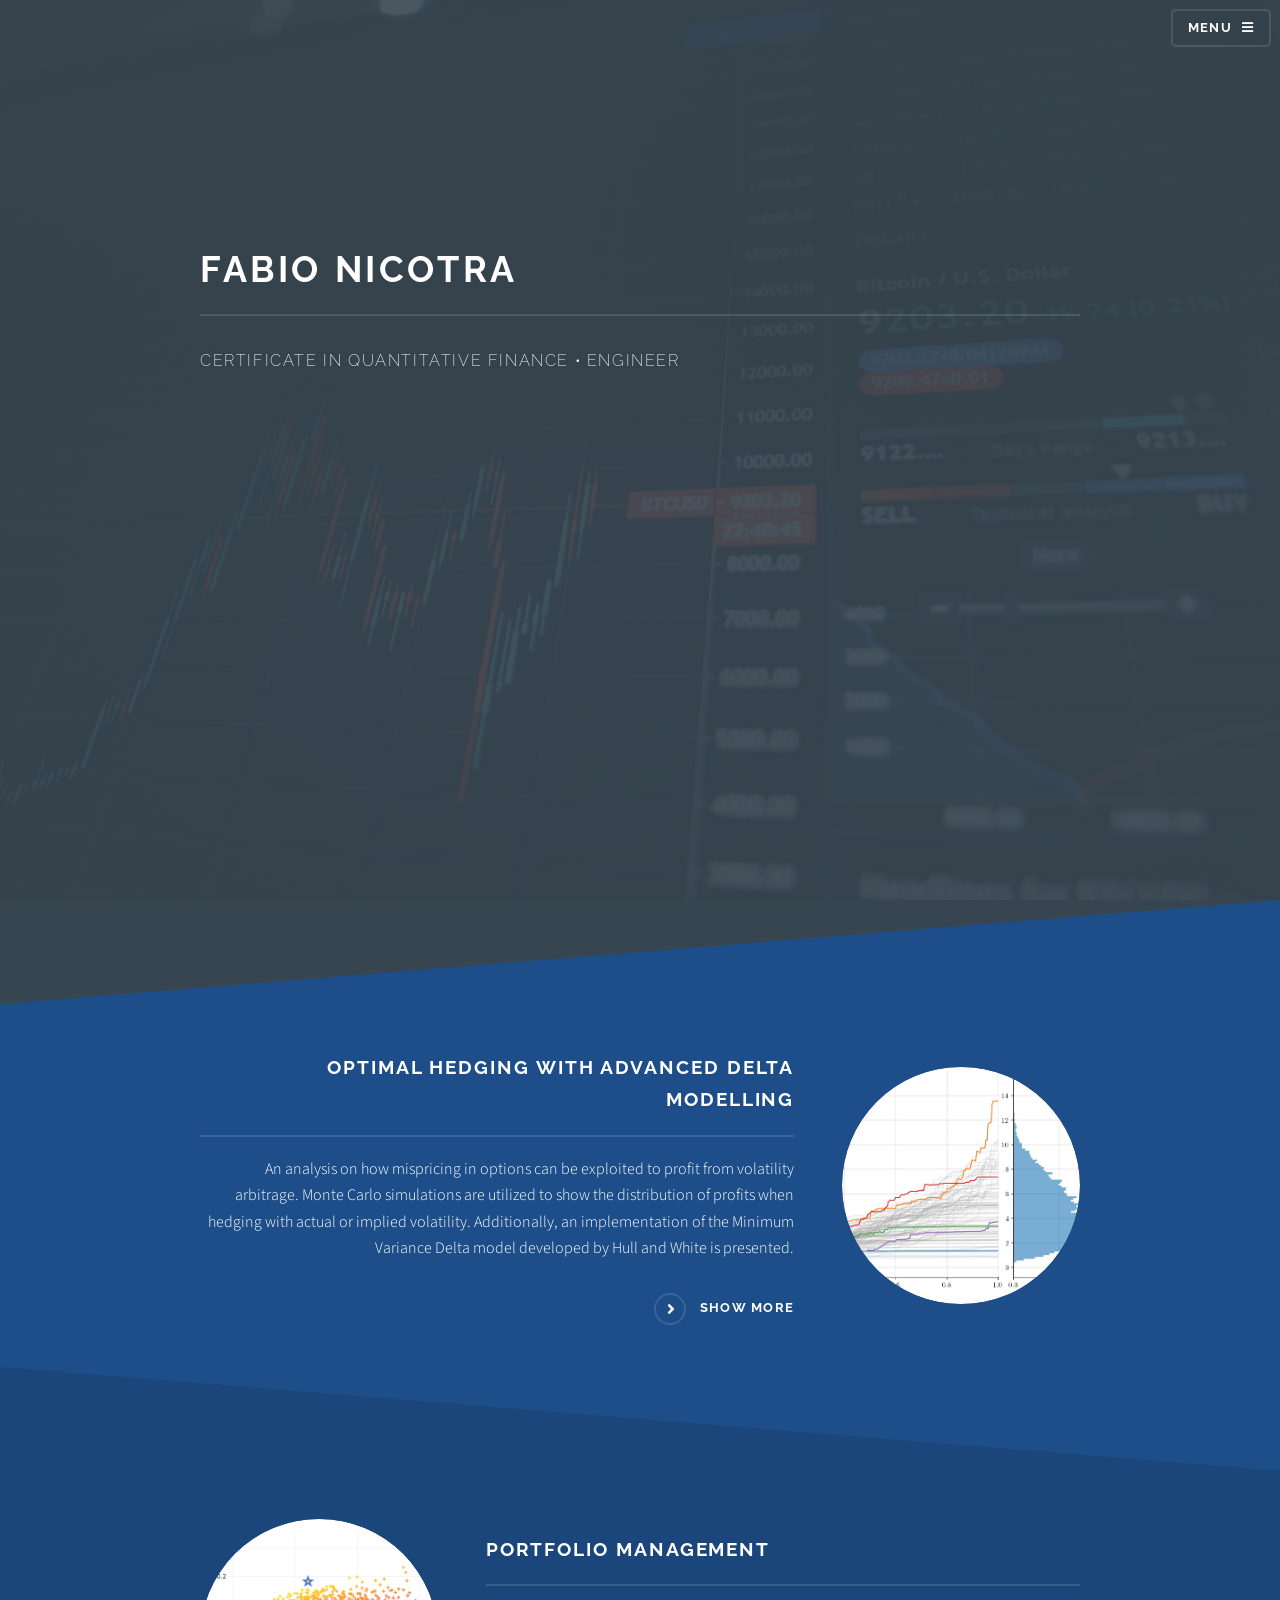
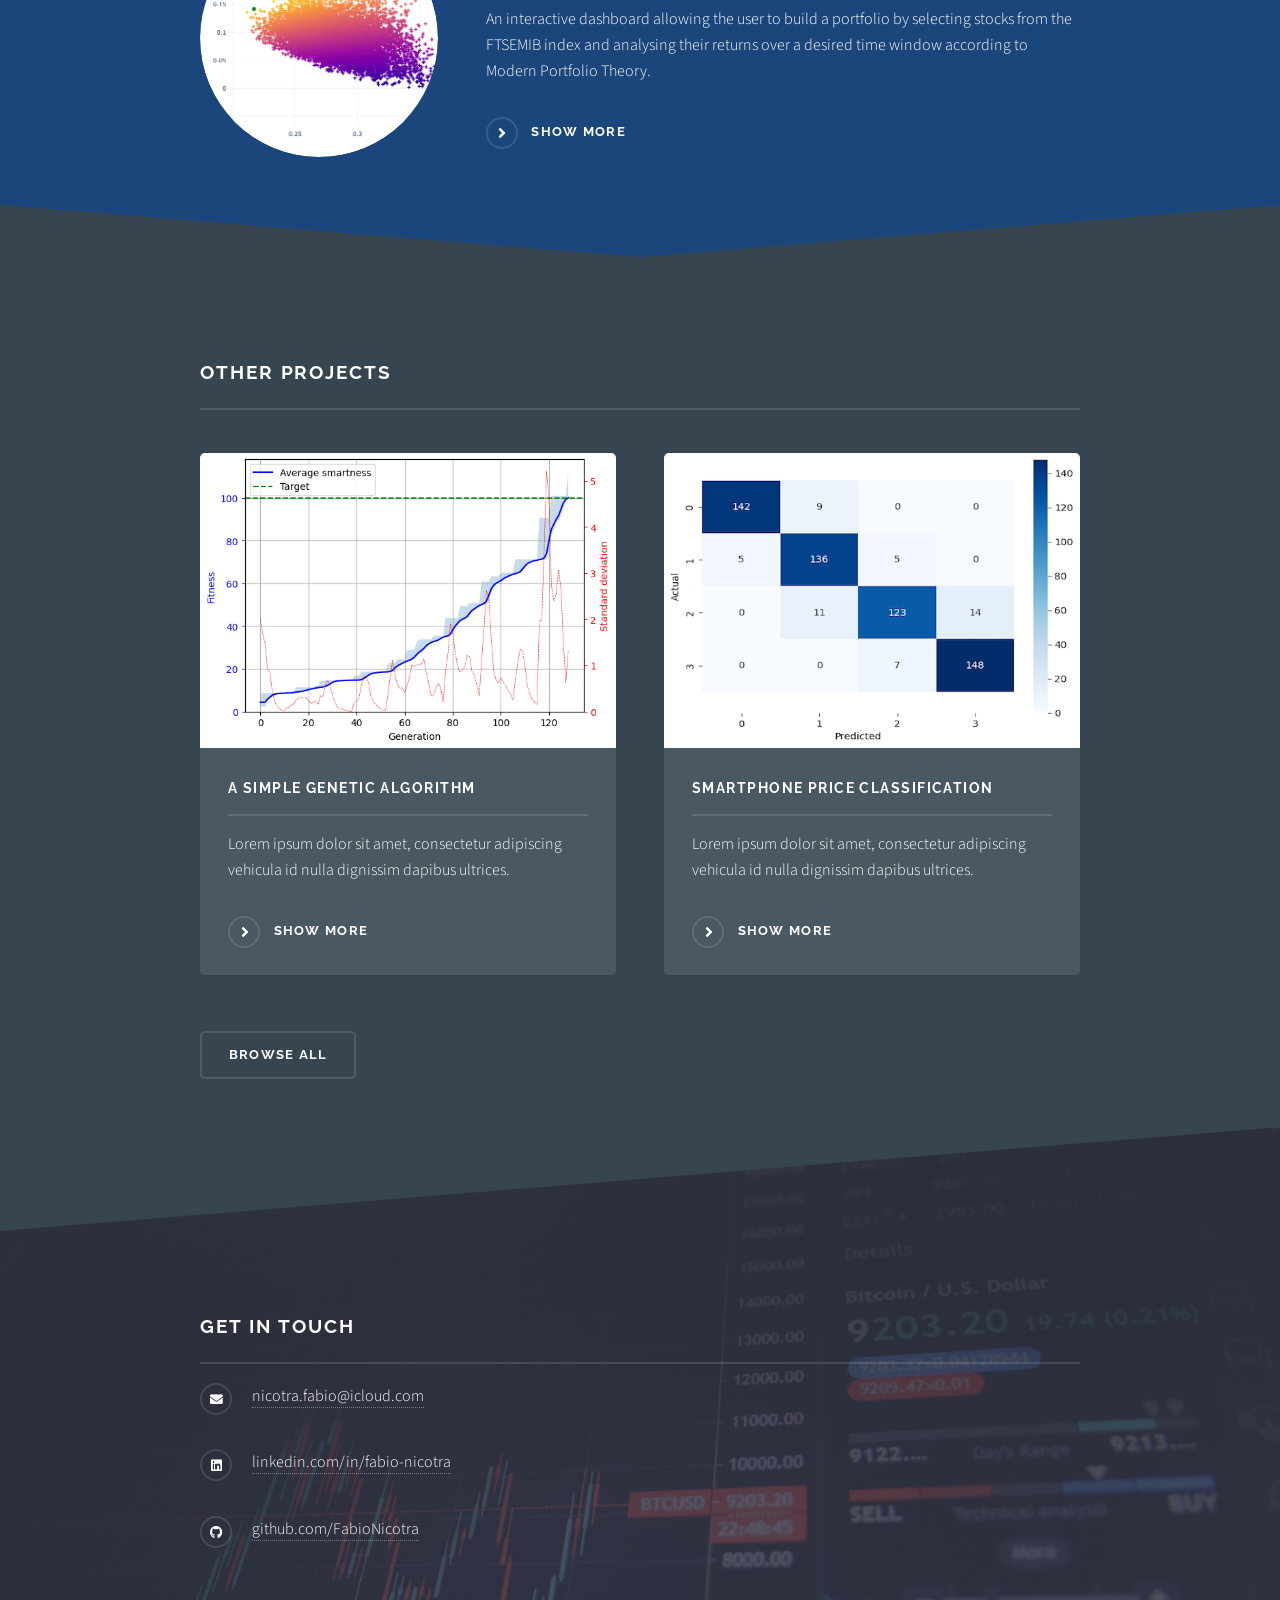
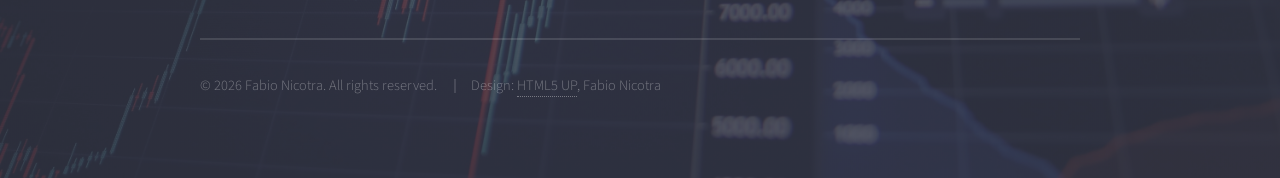
<file: html5up-solid-state/index.html>
<!DOCTYPE html>
<!--
	Solid State by HTML5 UP
	html5up.net | @ajlkn
	Free for personal and commercial use under the CCA 3.0 license (html5up.net/license)
-->
<html>
    <head>
        <title>Fabio Nicotra</title>
        <meta charset="utf-8" />
        <meta
            name="viewport"
            content="width=device-width, initial-scale=1, user-scalable=no"
        />
        <link rel="stylesheet" href="assets/css/main.css" />
        <noscript
            ><link rel="stylesheet" href="assets/css/noscript.css"
        /></noscript>
    </head>
    <body class="is-preload">
        <!-- Page Wrapper -->
        <div id="page-wrapper">
            <!-- Header -->
            <header id="header" class="alt">
                <h1><a href="index.html">Fabio Nicotra</a></h1>
                <nav>
                    <a href="#menu">Menu</a>
                </nav>
            </header>

            <!-- Menu -->
            <nav id="menu">
                <div class="inner">
                    <h2>Menu</h2>
                    <ul class="links">
                        <li><a href="index.html">Home</a></li>
                        <!-- <li><a href="generic.html">Generic</a></li>
                        <li><a href="elements.html">Elements</a></li> -->
                        <li><a href="#footer">Get in touch</a></li>
                    </ul>
                    <a href="#" class="close">Close</a>
                </div>
            </nav>

            <!-- Banner -->
            <section id="banner">
                <div class="inner">
                    <!-- <div class="logo"><span class="icon fa-gem"></span></div> -->
                    <h2>Fabio Nicotra</h2>
                    <p>Certificate in Quantitative Finance &bull; Engineer</p>
                </div>
            </section>

            <!-- Wrapper -->
            <section id="wrapper">
                <!-- One -->
                <section id="one" class="wrapper spotlight style1">
                    <div class="inner">
                        <a href="#" class="image"
                            ><img src="../img/projects/proj-05.jpg" alt=""
                        /></a>
                        <div class="content">
                            <h2 class="major">
                                Optimal Hedging with Advanced Delta Modelling
                            </h2>
                            <p>
                                An analysis on how mispricing in options can be
                                exploited to profit from volatility arbitrage.
                                Monte Carlo simulations are utilized to show the
                                distribution of profits when hedging with actual
                                or implied volatility. Additionally, an
                                implementation of the Minimum Variance Delta
                                model developed by Hull and White is presented.
                            </p>
                            <a href="optimal-hedging.html" class="special"
                                >Show more</a
                            >
                        </div>
                    </div>
                </section>

                <!-- Two -->
                <section id="two" class="wrapper alt spotlight style2">
                    <div class="inner">
                        <a href="#" class="image"
                            ><img src="../img/projects/proj-04.png" alt=""
                        /></a>
                        <div class="content">
                            <h2 class="major">Portfolio management</h2>
                            <p>
                                An interactive dashboard allowing the user to
                                build a portfolio by selecting stocks from the
                                FTSEMIB index and analysing their returns over a
                                desired time window according to Modern
                                Portfolio Theory.
                            </p>
                            <a href="portfolio-dash.html" class="special"
                                >Show more</a
                            >
                        </div>
                    </div>
                </section>

                <!-- Three -->
                <!-- <section id="three" class="wrapper spotlight style3">
          <div class="inner">
            <a href="#" class="image"><img src="images/pic03.jpg" alt="" /></a>
            <div class="content">
              <h2 class="major">Nullam dignissim</h2>
              <p>
                Lorem ipsum dolor sit amet, etiam lorem adipiscing elit. Cras
                turpis ante, nullam sit amet turpis non, sollicitudin posuere
                urna. Mauris id tellus arcu. Nunc vehicula id nulla dignissim
                dapibus. Nullam ultrices, neque et faucibus viverra, ex nulla
                cursus.
              </p>
              <a href="#" class="special">Show more</a>
            </div>
          </div>
        </section> -->

                <!-- Four -->
                <section id="four" class="wrapper alt style1">
                    <div class="inner">
                        <h2 class="major">Other projects</h2>
                        <section class="features">
                            <!-- Article 1 -->
                            <article>
                                <a href="#" class="image"
                                    ><img
                                        src="../img/projects/proj-01.png"
                                        alt=""
                                /></a>
                                <h3 class="major">
                                    A simple genetic algorithm
                                </h3>
                                <p>
                                    Lorem ipsum dolor sit amet, consectetur
                                    adipiscing vehicula id nulla dignissim
                                    dapibus ultrices.
                                </p>
                                <a href="#" class="special">Show more</a>
                            </article>
                            <!-- Article 2 -->
                            <article>
                                <a href="#" class="image"
                                    ><img
                                        src="../img/projects/proj-02.png"
                                        alt=""
                                /></a>
                                <h3 class="major">
                                    Smartphone price classification
                                </h3>
                                <p>
                                    Lorem ipsum dolor sit amet, consectetur
                                    adipiscing vehicula id nulla dignissim
                                    dapibus ultrices.
                                </p>
                                <a href="#" class="special">Show more</a>
                            </article>
                            <!-- Article 3 -->
                            <!-- <article>
                <a href="#" class="image"
                  ><img src="images/pic06.jpg" alt=""
                /></a>
                <h3 class="major">Ante fermentum</h3>
                <p>
                  Lorem ipsum dolor sit amet, consectetur adipiscing vehicula id
                  nulla dignissim dapibus ultrices.
                </p>
                <a href="#" class="special">Show more</a>
              </article> -->
                            <!-- Article 4 -->
                            <!-- <article>
                <a href="#" class="image"
                  ><img src="images/pic07.jpg" alt=""
                /></a>
                <h3 class="major">Fusce consequat</h3>
                <p>
                  Lorem ipsum dolor sit amet, consectetur adipiscing vehicula id
                  nulla dignissim dapibus ultrices.
                </p>
                <a href="#" class="special">Show more</a>
              </article> -->
                        </section>
                        <ul class="actions">
                            <li><a href="#" class="button">Browse All</a></li>
                        </ul>
                    </div>
                </section>
            </section>

            <!-- Footer -->
            <section id="footer">
                <div class="inner">
                    <h2 class="major">Get in touch</h2>
                    <!-- <form method="post" action="#">
            <div class="fields">
              <div class="field">
                <label for="name">Name</label>
                <input type="text" name="name" id="name" />
              </div>
              <div class="field">
                <label for="email">Email</label>
                <input type="email" name="email" id="email" />
              </div>
              <div class="field">
                <label for="message">Message</label>
                <textarea name="message" id="message" rows="4"></textarea>
              </div>
            </div>
            <ul class="actions">
              <li><input type="submit" value="Send Message" /></li>
            </ul>
          </form> -->
                    <ul class="contact">
                        <li class="icon solid fa-envelope">
                            <a href="mailto:nicotra.fabio@icloud.com"
                                >nicotra.fabio@icloud.com</a
                            >
                        </li>
                        <li class="icon brands fa-linkedin">
                            <a href="http://linkedin.com/in/fabio-nicotra"
                                >linkedin.com/in/fabio-nicotra</a
                            >
                        </li>
                        <li class="icon brands fa-github">
                            <a href="https://github.com/FabioNicotra"
                                >github.com/FabioNicotra</a
                            >
                        </li>
                    </ul>
                    <ul class="copyright">
                        <li>
                            &copy; <span class="year">year</span> Fabio Nicotra.
                            All rights reserved.
                        </li>
                        <li>
                            Design: <a href="http://html5up.net">HTML5 UP</a>,
                            Fabio Nicotra
                        </li>
                    </ul>
                </div>
            </section>
        </div>

        <!-- Scripts -->
        <script src="assets/js/jquery.min.js"></script>
        <script src="assets/js/jquery.scrollex.min.js"></script>
        <script src="assets/js/browser.min.js"></script>
        <script src="assets/js/breakpoints.min.js"></script>
        <script src="assets/js/util.js"></script>
        <script src="assets/js/main.js"></script>
        <script src="assets/js/custom.js"></script>
    </body>
</html>
</file>
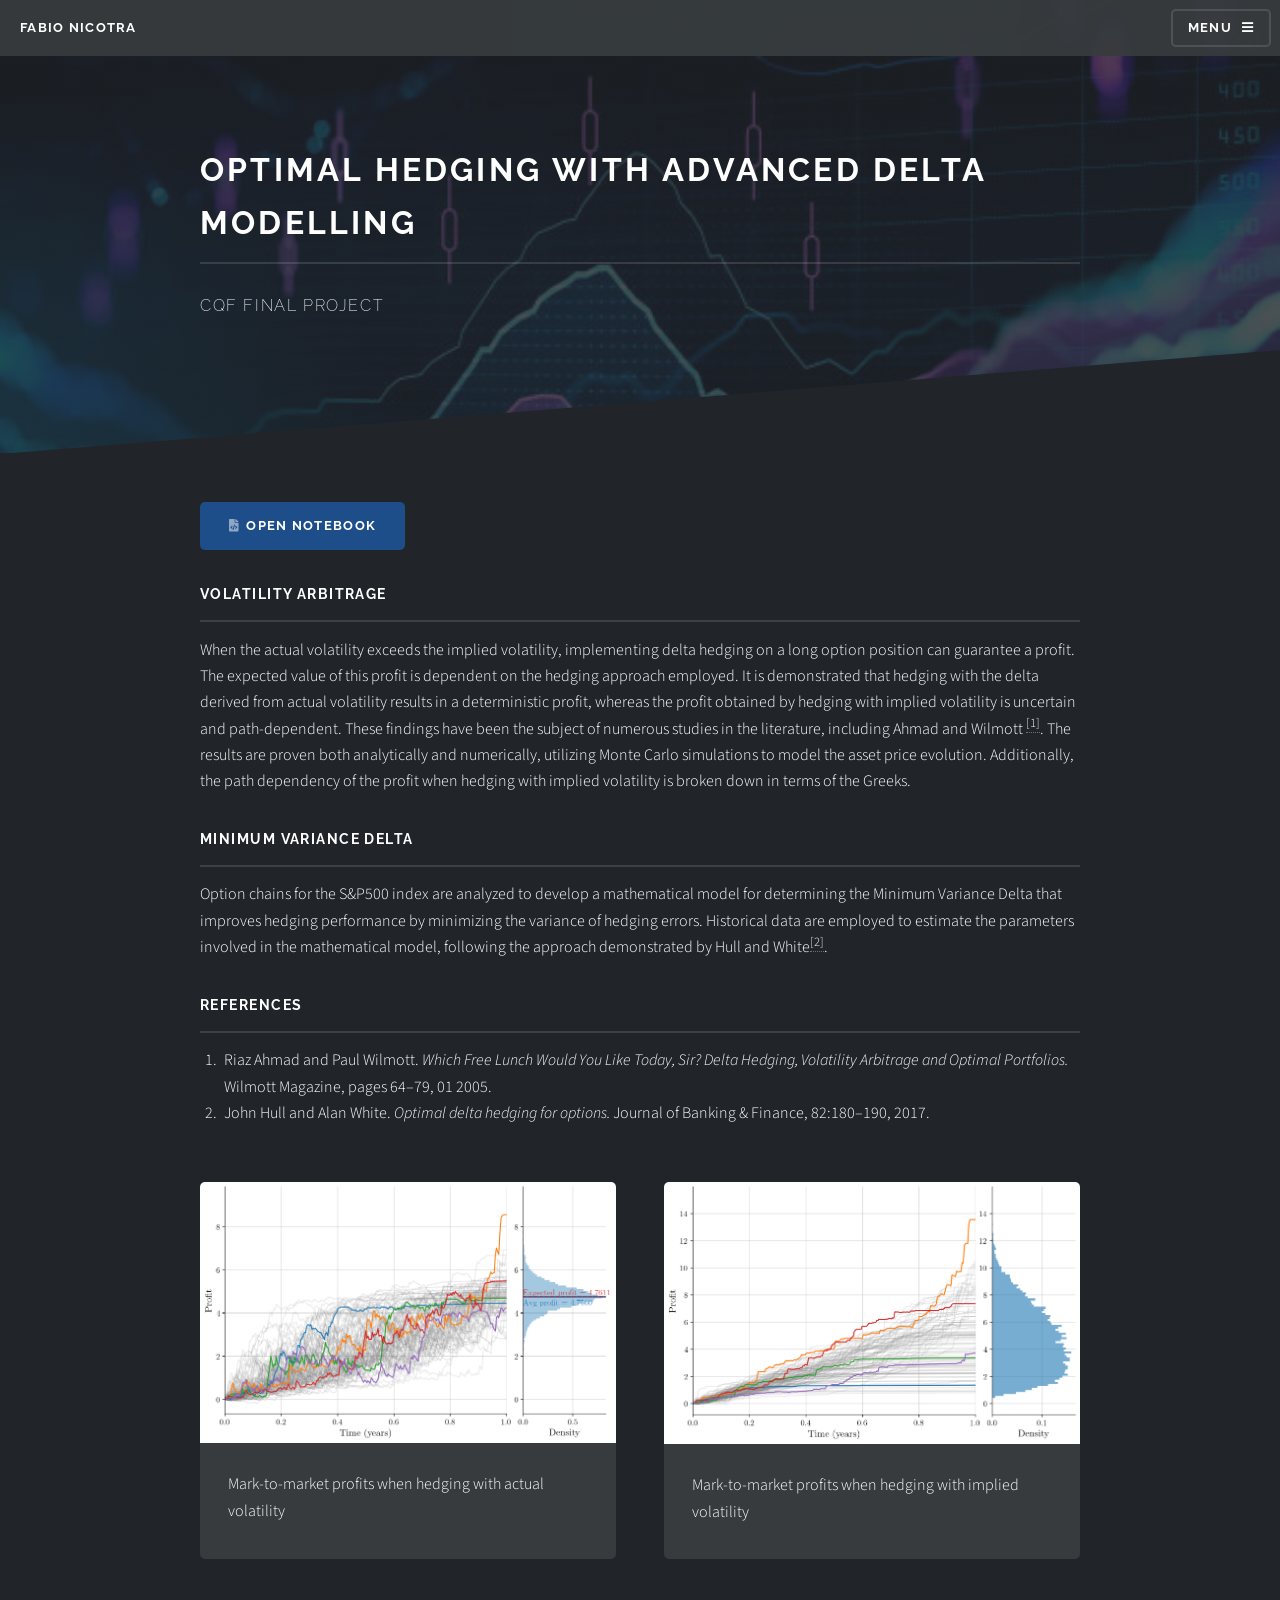
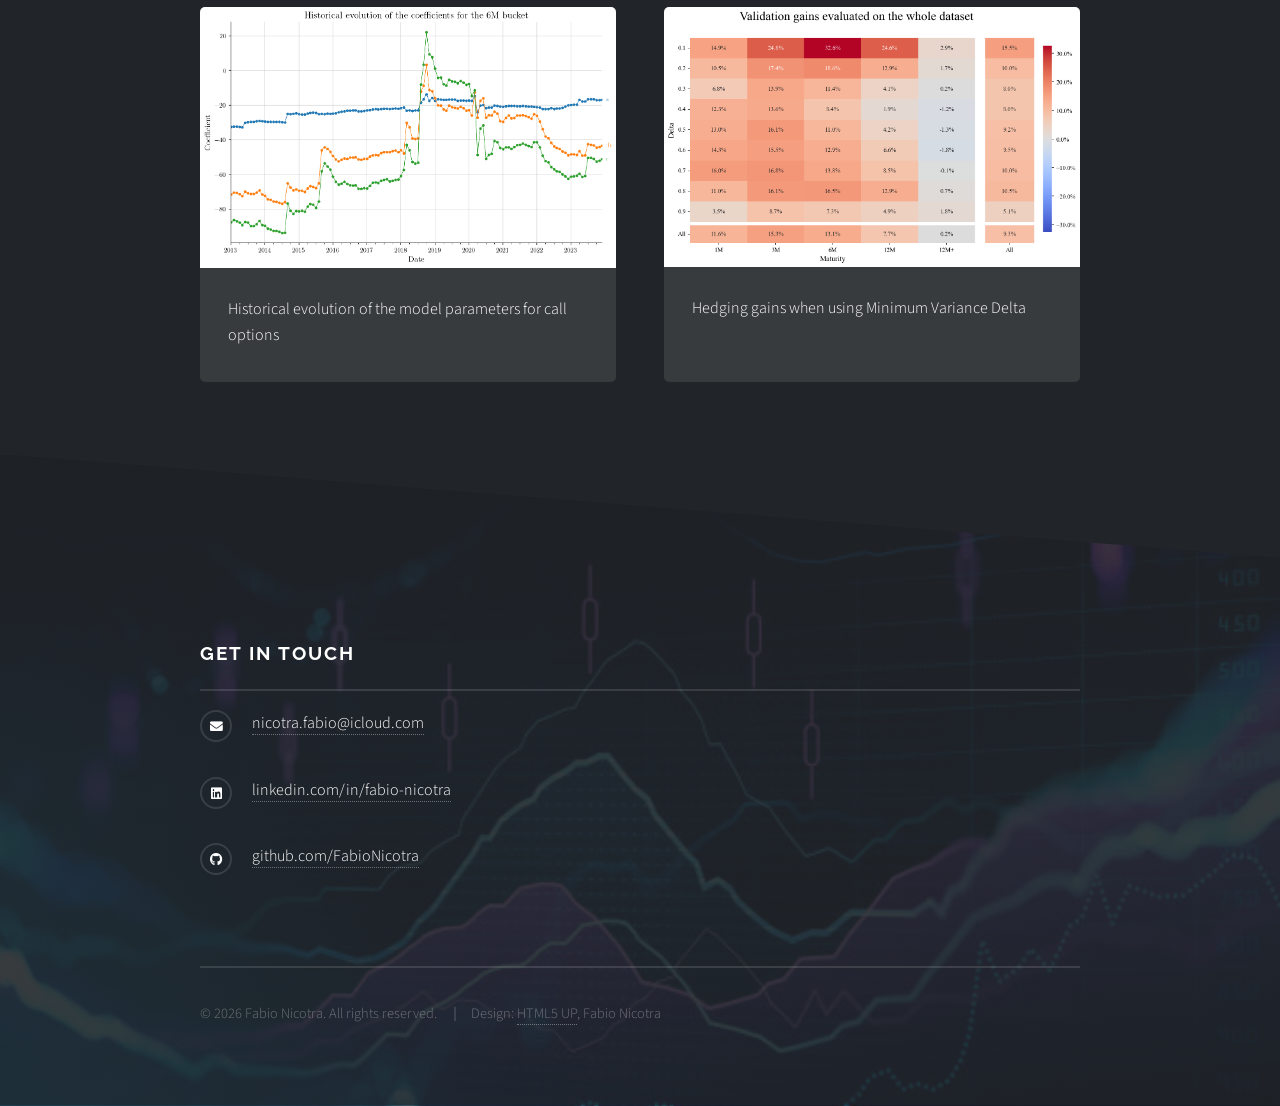
<file: optimal-hedging.html>
<!DOCTYPE html>
<!--
	Solid State by HTML5 UP
	html5up.net | @ajlkn
	Free for personal and commercial use under the CCA 3.0 license (html5up.net/license)
-->
<html>
    <head>
        <title>Fabio Nicotra</title>
        <meta charset="utf-8" />
        <meta
            name="viewport"
            content="width=device-width, initial-scale=1, user-scalable=no"
        />
        <link rel="stylesheet" href="assets/css/main.css" />
        <noscript
            ><link rel="stylesheet" href="assets/css/noscript.css"
        /></noscript>
    </head>
    <body class="is-preload">
        <!-- Page Wrapper -->
        <div id="page-wrapper">
            <!-- Header -->
            <header id="header">
                <h1><a href="index.html">Fabio Nicotra</a></h1>
                <nav>
                    <a href="#menu">Menu</a>
                </nav>
            </header>

            <!-- Menu -->
            <nav id="menu">
                <div class="inner">
                    <h2>Menu</h2>
                    <ul class="links">
                        <li><a href="index.html">Home</a></li>
                        <li><a href="#footer">Get in touch</a></li>
                    </ul>
                    <a href="#" class="close">Close</a>
                </div>
            </nav>

            <!-- Wrapper -->
            <section id="wrapper">
                <header>
                    <div class="inner">
                        <h2>Optimal Hedging with Advanced Delta Modelling</h2>
                        <p>CQF Final Project</p>
                    </div>
                </header>

                <!-- Content -->
                <div class="wrapper">
                    <div class="inner">
                        <ul class="actions">
                            <li>
                                <a
                                    href="05_DH/demo.html"
                                    class="button primary icon solid fa-file-code"
                                    >Open notebook</a
                                >
                            </li>
                        </ul>
                        <h3 class="major">Volatility arbitrage</h3>
                        <p>
                            When the actual volatility exceeds the implied
                            volatility, implementing delta hedging on a long
                            option position can guarantee a profit. The expected
                            value of this profit is dependent on the hedging
                            approach employed. It is demonstrated that hedging
                            with the delta derived from actual volatility
                            results in a deterministic profit, whereas the
                            profit obtained by hedging with implied volatility
                            is uncertain and path-dependent. These findings have
                            been the subject of numerous studies in the
                            literature, including Ahmad and Wilmott
                            <sup><a href="#references">[1]</a></sup
                            >. The results are proven both analytically and
                            numerically, utilizing Monte Carlo simulations to
                            model the asset price evolution. Additionally, the
                            path dependency of the profit when hedging with
                            implied volatility is broken down in terms of the
                            Greeks.
                        </p>

                        <h3 class="major">Minimum Variance Delta</h3>
                        <p>
                            Option chains for the S&P500 index are analyzed to
                            develop a mathematical model for determining the
                            Minimum Variance Delta that improves hedging
                            performance by minimizing the variance of hedging
                            errors. Historical data are employed to estimate the
                            parameters involved in the mathematical model,
                            following the approach demonstrated by Hull and
                            White<sup><a href="#references">[2]</a></sup
                            >.
                        </p>

                        <h3 class="major">References</h3>
                        <ol id="references">
                            <li>
                                Riaz Ahmad and Paul Wilmott.
                                <em>
                                    Which Free Lunch Would You Like Today, Sir?
                                    Delta Hedging, Volatility Arbitrage and
                                    Optimal Portfolios.
                                </em>
                                Wilmott Magazine, pages 64–79, 01 2005.
                            </li>
                            <li>
                                John Hull and Alan White.
                                <em> Optimal delta hedging for options. </em>
                                Journal of Banking & Finance, 82:180–190, 2017.
                            </li>
                        </ol>
                        <section class="features">
                            <article>
                                <a href="" class="image">
                                    <img
                                        src="img/projects/05/MC-actHedg-1day.png"
                                    />
                                </a>
                                <p>
                                    Mark-to-market profits when hedging with
                                    actual volatility
                                </p>
                            </article>
                            <article>
                                <a href="" class="image">
                                    <img
                                        src="img/projects/05/MC-impHedg-1day.png"
                                    />
                                </a>
                                <p>
                                    Mark-to-market profits when hedging with
                                    implied volatility
                                </p>
                            </article>
                            <article>
                                <a href="" class="image">
                                    <img src="img/projects/05/model-ts.png" />
                                </a>
                                <p>
                                    Historical evolution of the model parameters
                                    for call options
                                </p>
                            </article>
                            <article>
                                <a href="" class="image">
                                    <img
                                        src="img/projects/05/validation-heatmap-global.png"
                                    />
                                </a>
                                <p>
                                    Hedging gains when using Minimum Variance
                                    Delta
                                </p>
                            </article>
                        </section>
                    </div>
                </div>
            </section>

            <!-- Footer -->
            <section id="footer">
                <div class="inner">
                    <h2 class="major">Get in touch</h2>
                    <ul class="contact">
                        <li class="icon solid fa-envelope">
                            <a href="mailto:nicotra.fabio@icloud.com"
                                >nicotra.fabio@icloud.com</a
                            >
                        </li>
                        <li class="icon brands fa-linkedin">
                            <a href="http://linkedin.com/in/fabio-nicotra"
                                >linkedin.com/in/fabio-nicotra</a
                            >
                        </li>
                        <li class="icon brands fa-github">
                            <a href="https://github.com/FabioNicotra"
                                >github.com/FabioNicotra</a
                            >
                        </li>
                    </ul>
                    <ul class="copyright">
                        <li>
                            &copy; <span class="year">year</span> Fabio Nicotra.
                            All rights reserved.
                        </li>
                        <li>
                            Design: <a href="http://html5up.net">HTML5 UP</a>,
                            Fabio Nicotra
                        </li>
                    </ul>
                </div>
            </section>
        </div>

        <!-- Scripts -->
        <script src="assets/js/jquery.min.js"></script>
        <script src="assets/js/jquery.scrollex.min.js"></script>
        <script src="assets/js/browser.min.js"></script>
        <script src="assets/js/breakpoints.min.js"></script>
        <script src="assets/js/util.js"></script>
        <script src="assets/js/main.js"></script>
        <script src="assets/js/custom.js"></script>
    </body>
</html>
</file>
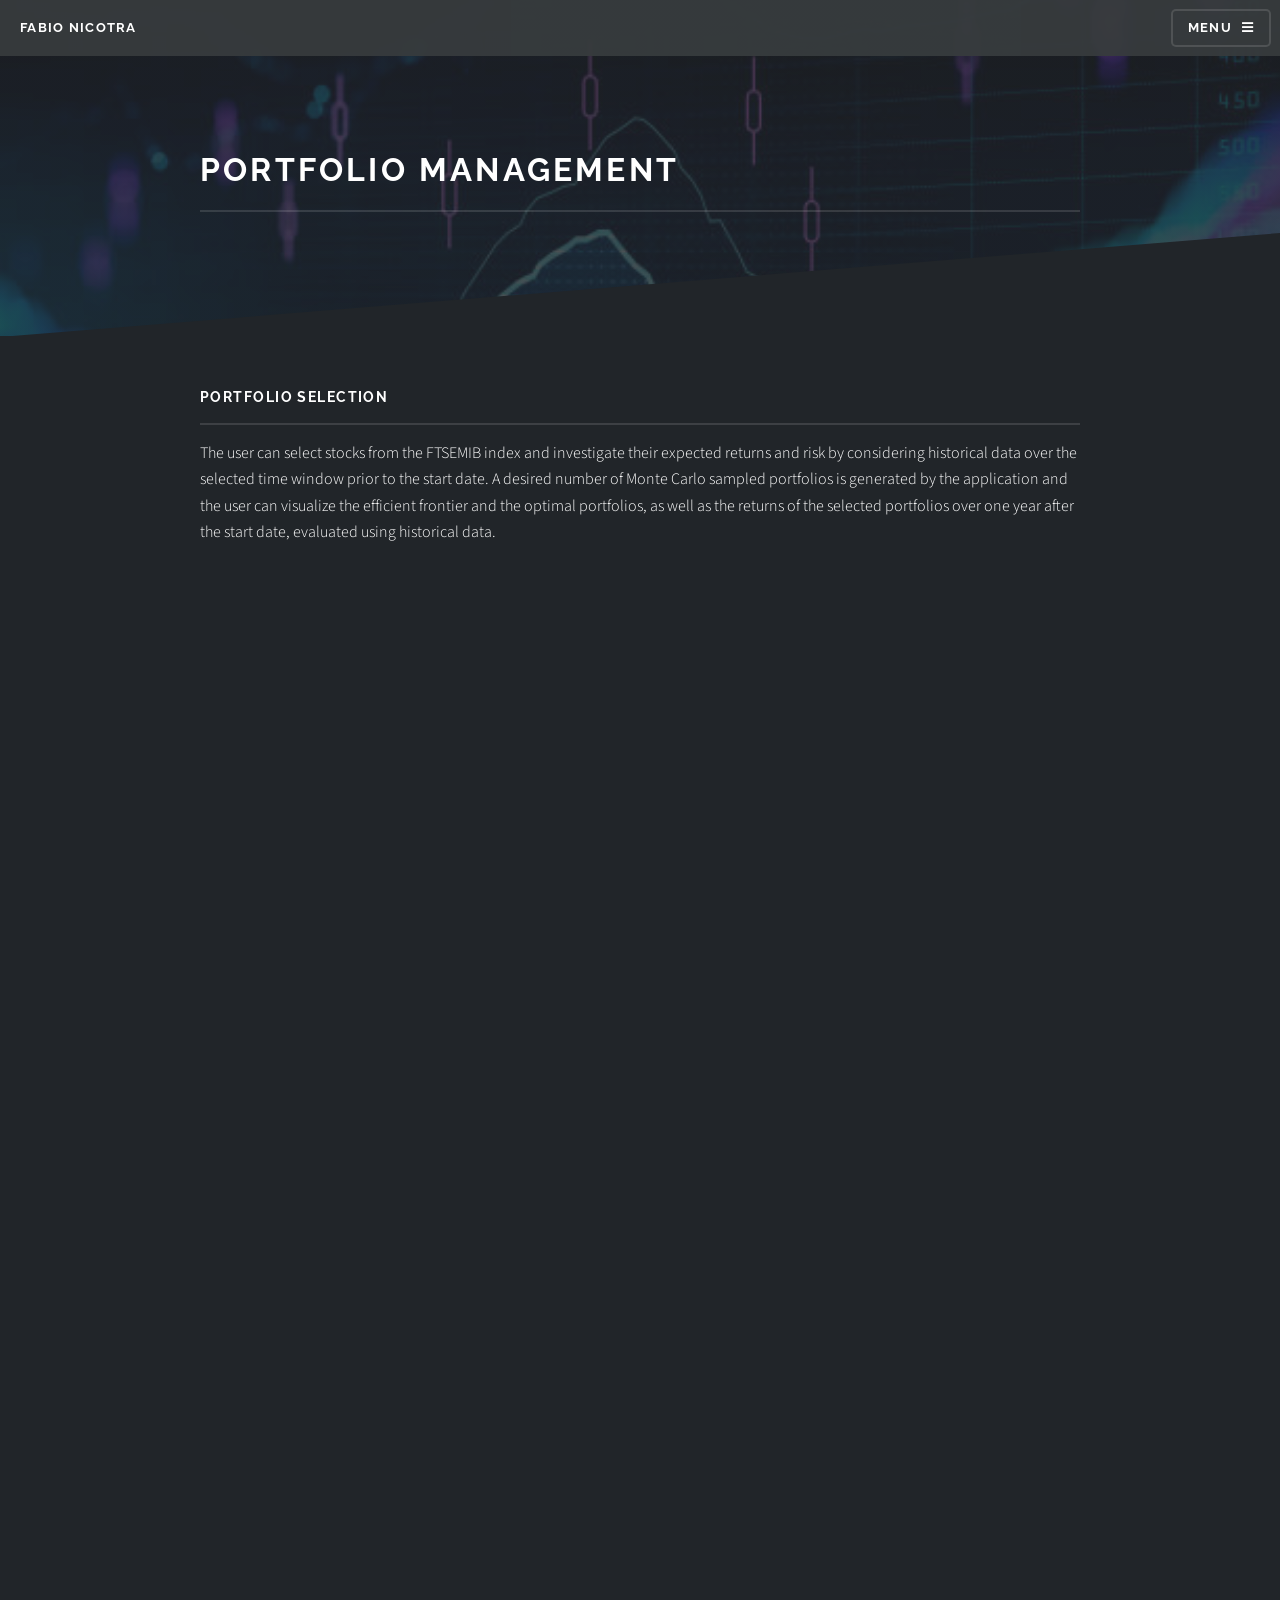
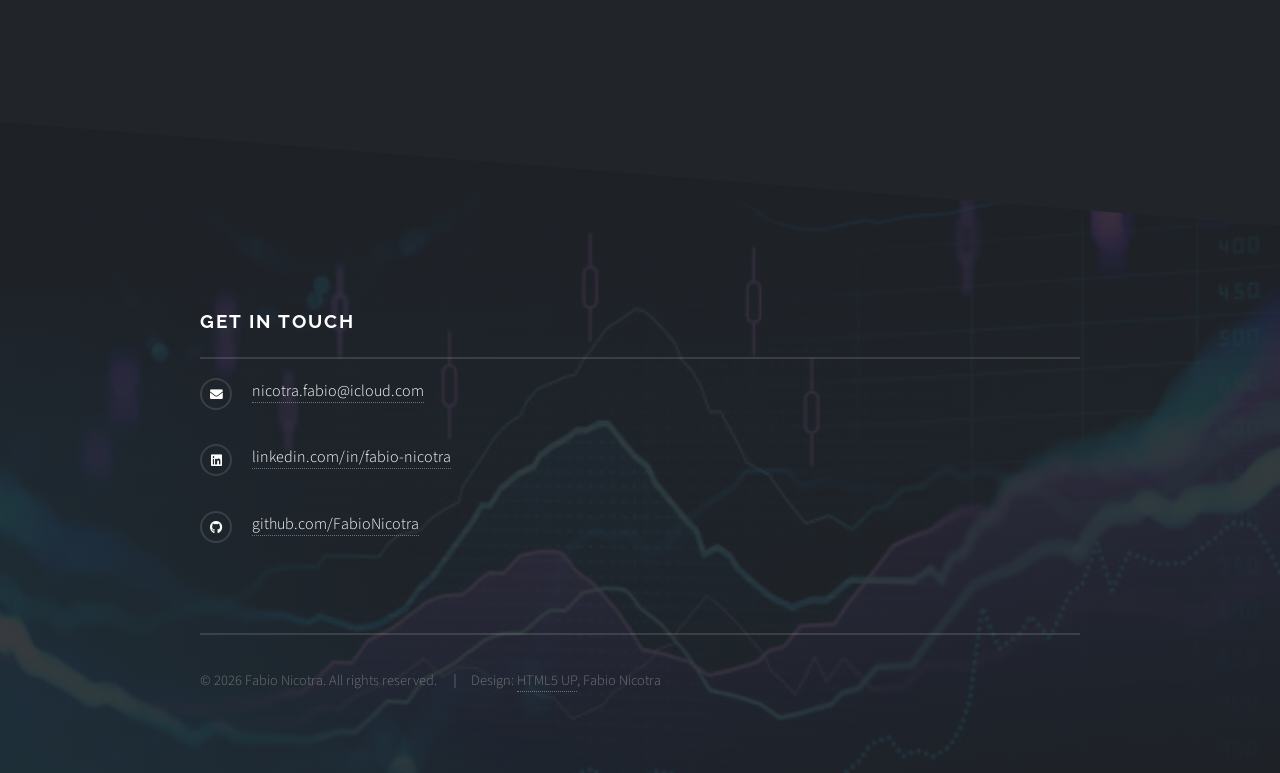
<file: portfolio-dash.html>
<!DOCTYPE html>
<!--
	Solid State by HTML5 UP
	html5up.net | @ajlkn
	Free for personal and commercial use under the CCA 3.0 license (html5up.net/license)
-->
<html>
    <head>
        <title>Fabio Nicotra</title>
        <meta charset="utf-8" />
        <meta
            name="viewport"
            content="width=device-width, initial-scale=1, user-scalable=no"
        />
        <link rel="stylesheet" href="assets/css/main.css" />
        <noscript
            ><link rel="stylesheet" href="assets/css/noscript.css"
        /></noscript>
    </head>
    <body class="is-preload">
        <!-- Page Wrapper -->
        <div id="page-wrapper">
            <!-- Header -->
            <header id="header">
                <h1><a href="index.html">Fabio Nicotra</a></h1>
                <nav>
                    <a href="#menu">Menu</a>
                </nav>
            </header>

            <!-- Menu -->
            <nav id="menu">
                <div class="inner">
                    <h2>Menu</h2>
                    <ul class="links">
                        <li><a href="index.html">Home</a></li>
                        <li><a href="#footer">Get in touch</a></li>
                    </ul>
                    <a href="#" class="close">Close</a>
                </div>
            </nav>

            <!-- Wrapper -->
            <section id="wrapper">
                <header>
                    <div class="inner">
                        <h2>Portfolio management</h2>
                    </div>
                </header>

                <!-- Content -->
                <div class="wrapper">
                    <div class="inner">
                        <h3 class="major">Portfolio selection</h3>
                        <p>
                            The user can select stocks from the FTSEMIB index
                            and investigate their expected returns and risk by
                            considering historical data over the selected time
                            window prior to the start date. A desired number of
                            Monte Carlo sampled portfolios is generated by the
                            application and the user can visualize the efficient
                            frontier and the optimal portfolios, as well as the
                            returns of the selected portfolios over one year
                            after the start date, evaluated using historical
                            data.
                        </p>

                        <!-- <h3 class="major">Portfolio selection</h3>
                        <p></p> -->

                        <iframe
                            src="https://portfolio-dash-555d5b8b7bfa.herokuapp.com"
                            allowfullscreen
                            style="
                                width: 100%;
                                height: 70rem;
                                border: none;
                                margin: 0;
                                padding: 0;
                                overflow: hidden;
                            "
                        ></iframe>
                    </div>
                </div>
            </section>

            <!-- Footer -->
            <section id="footer">
                <div class="inner">
                    <h2 class="major">Get in touch</h2>
                    <!-- <form method="post" action="#">
            <div class="fields">
              <div class="field">
                <label for="name">Name</label>
                <input type="text" name="name" id="name" />
              </div>
              <div class="field">
                <label for="email">Email</label>
                <input type="email" name="email" id="email" />
              </div>
              <div class="field">
                <label for="message">Message</label>
                <textarea name="message" id="message" rows="4"></textarea>
              </div>
            </div>
            <ul class="actions">
              <li><input type="submit" value="Send Message" /></li>
            </ul>
          </form> -->
                    <ul class="contact">
                        <li class="icon solid fa-envelope">
                            <a href="mailto:nicotra.fabio@icloud.com"
                                >nicotra.fabio@icloud.com</a
                            >
                        </li>
                        <li class="icon brands fa-linkedin">
                            <a href="http://linkedin.com/in/fabio-nicotra"
                                >linkedin.com/in/fabio-nicotra</a
                            >
                        </li>
                        <li class="icon brands fa-github">
                            <a href="https://github.com/FabioNicotra"
                                >github.com/FabioNicotra</a
                            >
                        </li>
                    </ul>
                    <ul class="copyright">
                        <li>
                            &copy; <span class="year">year</span> Fabio Nicotra.
                            All rights reserved.
                        </li>
                        <li>
                            Design: <a href="http://html5up.net">HTML5 UP</a>,
                            Fabio Nicotra
                        </li>
                    </ul>
                </div>
            </section>
        </div>

        <!-- Scripts -->
        <script src="assets/js/jquery.min.js"></script>
        <script src="assets/js/jquery.scrollex.min.js"></script>
        <script src="assets/js/browser.min.js"></script>
        <script src="assets/js/breakpoints.min.js"></script>
        <script src="assets/js/util.js"></script>
        <script src="assets/js/main.js"></script>
        <script src="assets/js/custom.js"></script>
    </body>
</html>
</file>
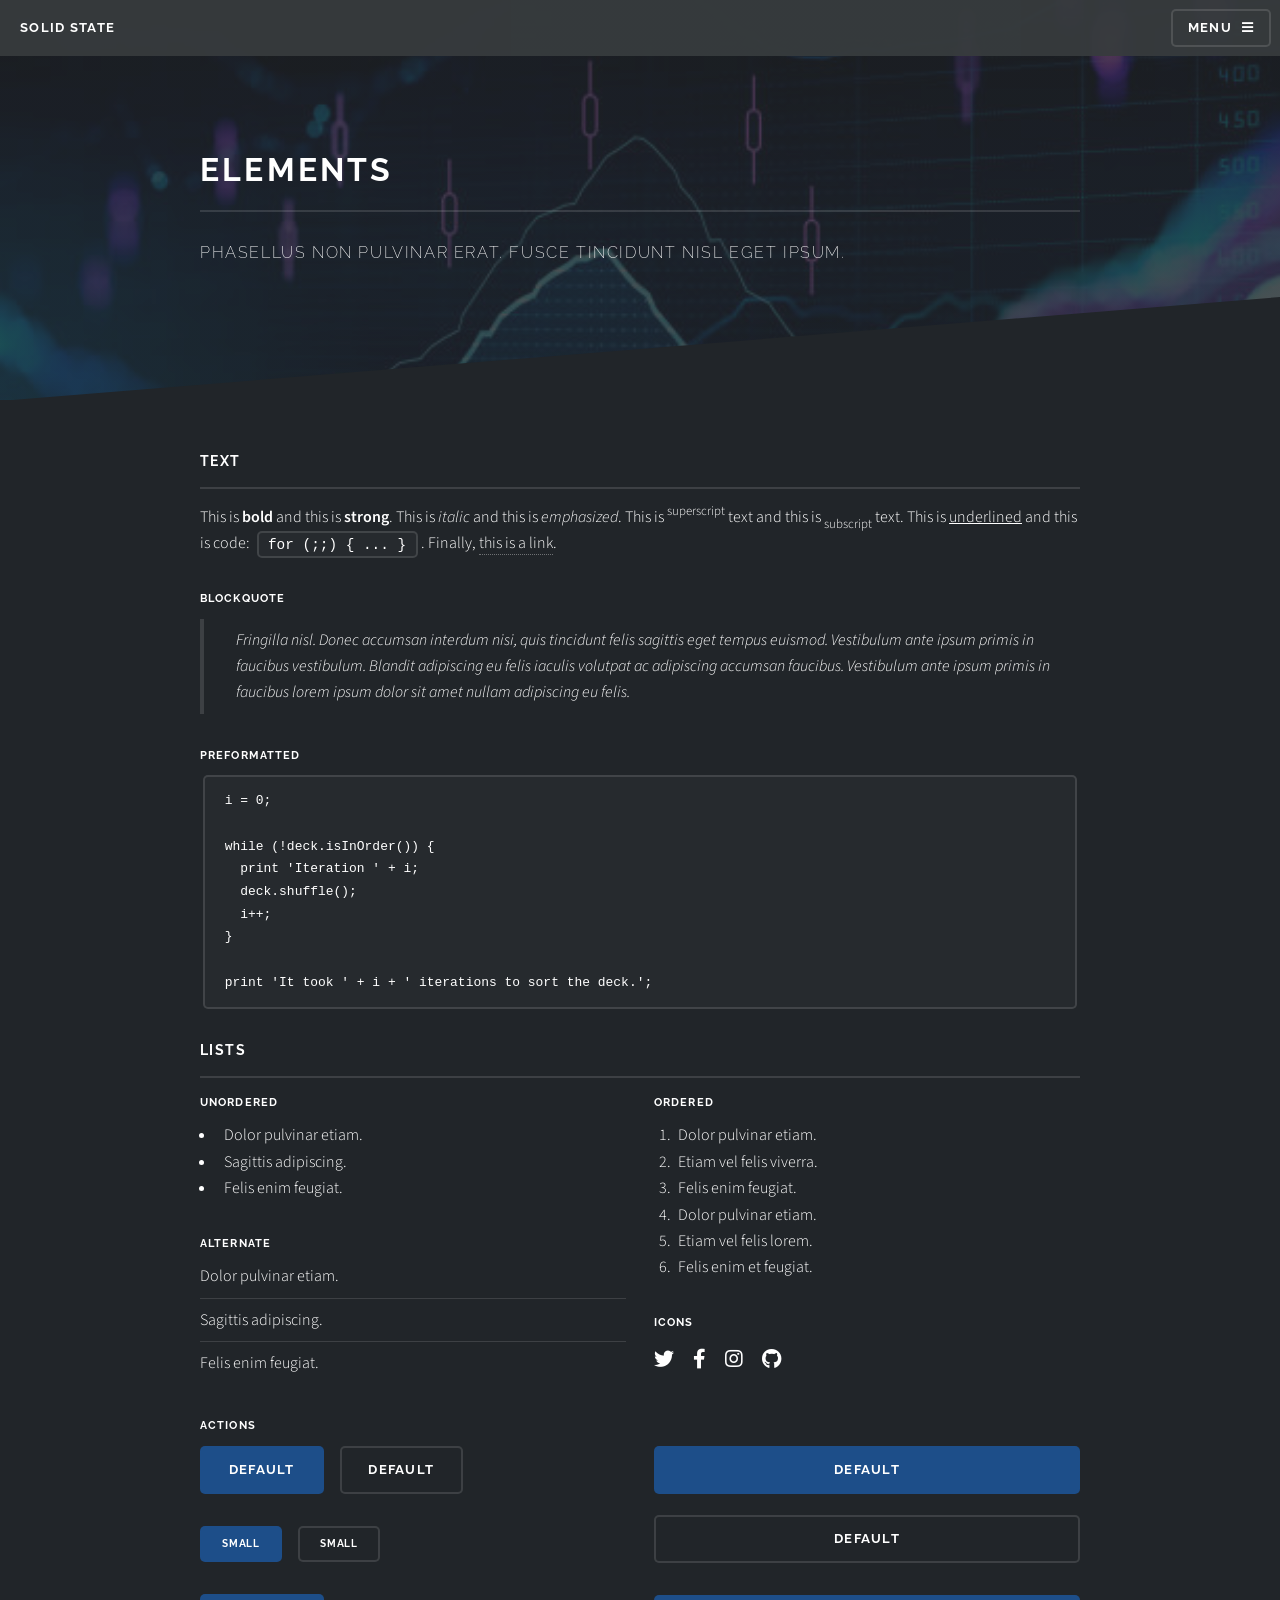
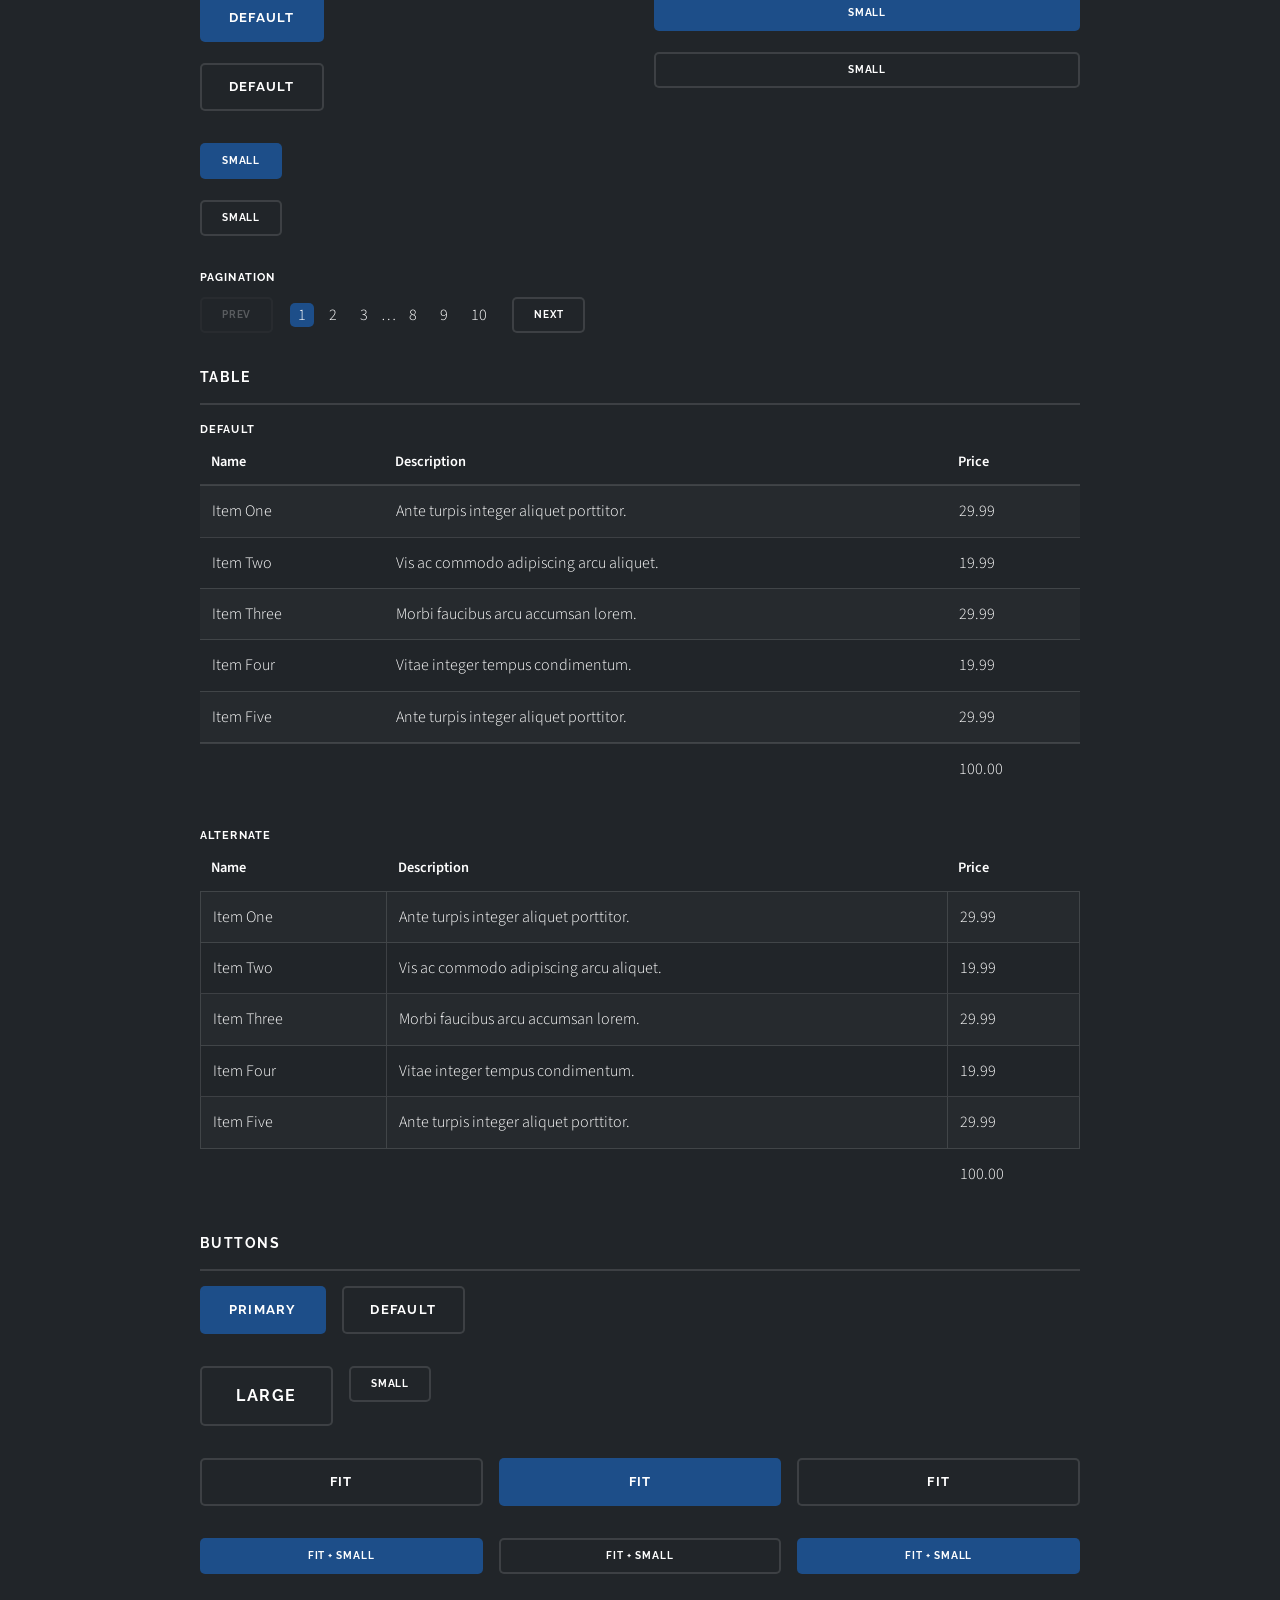
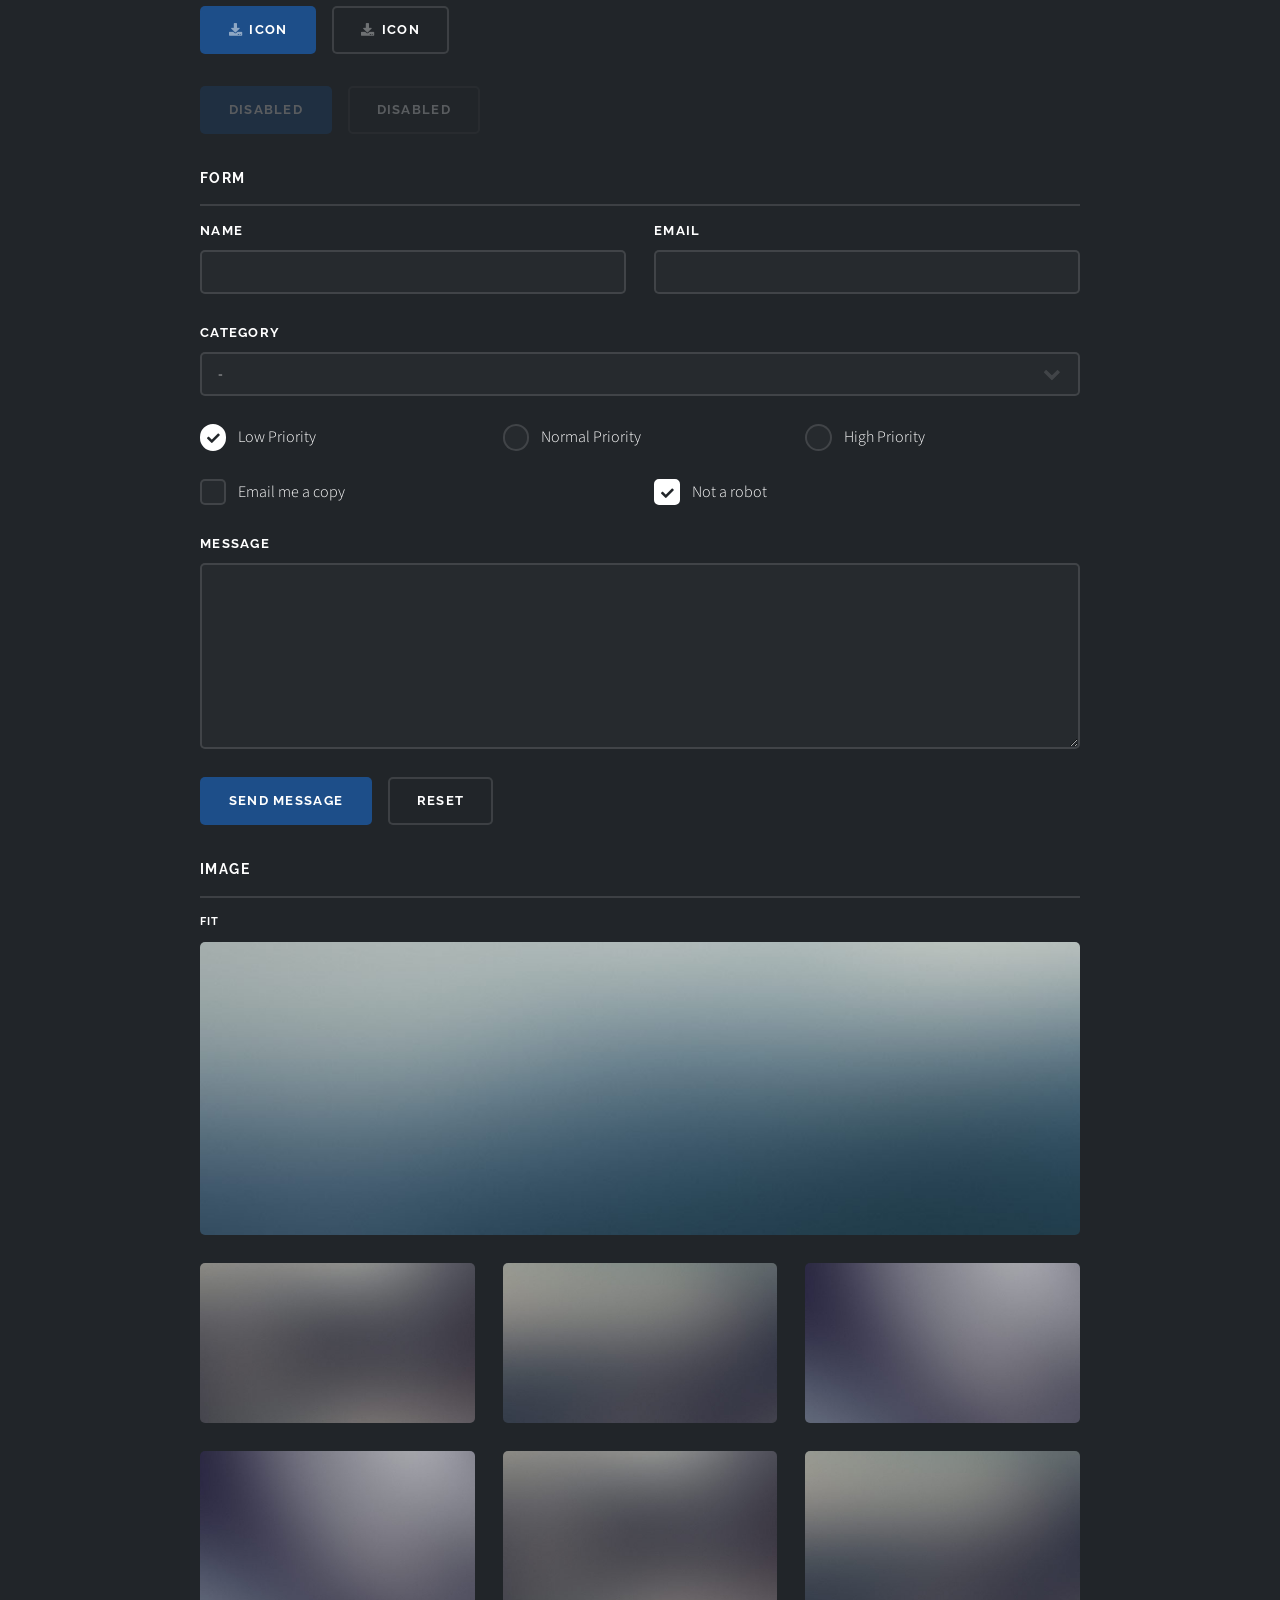
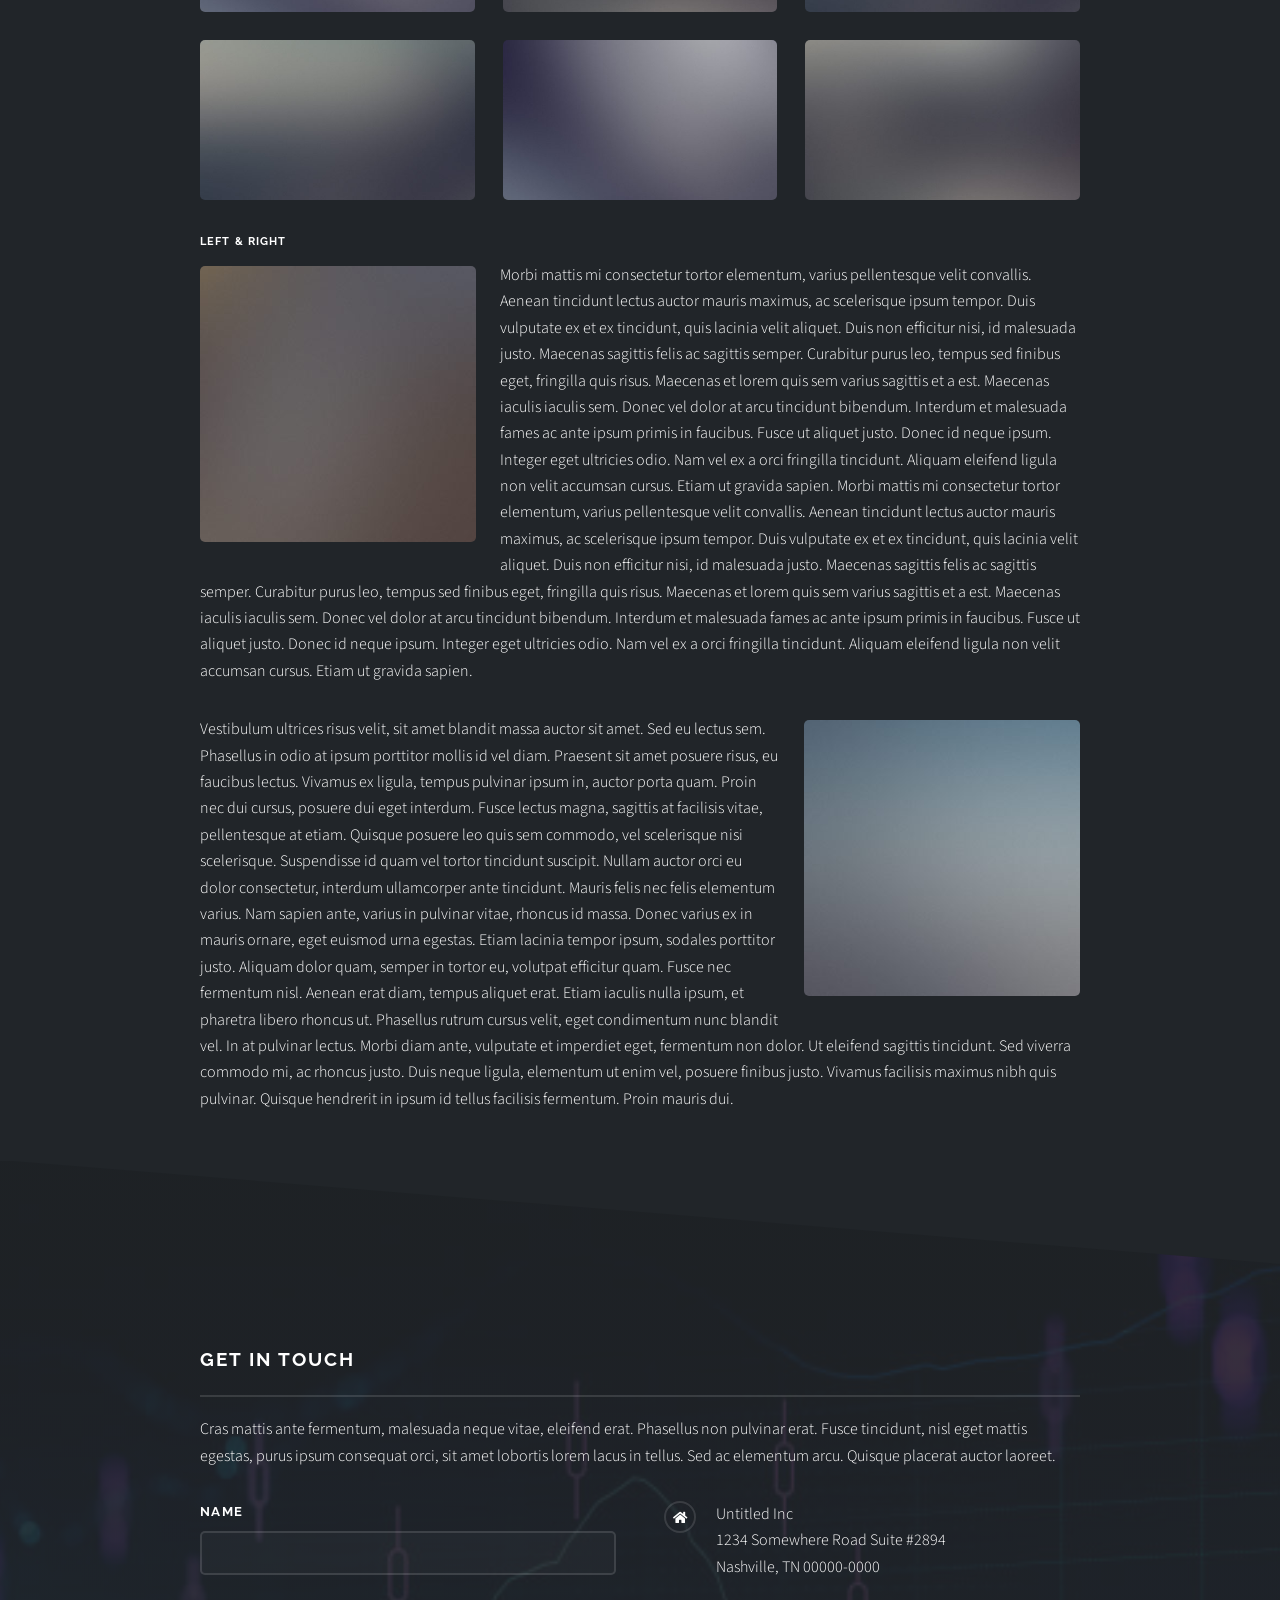
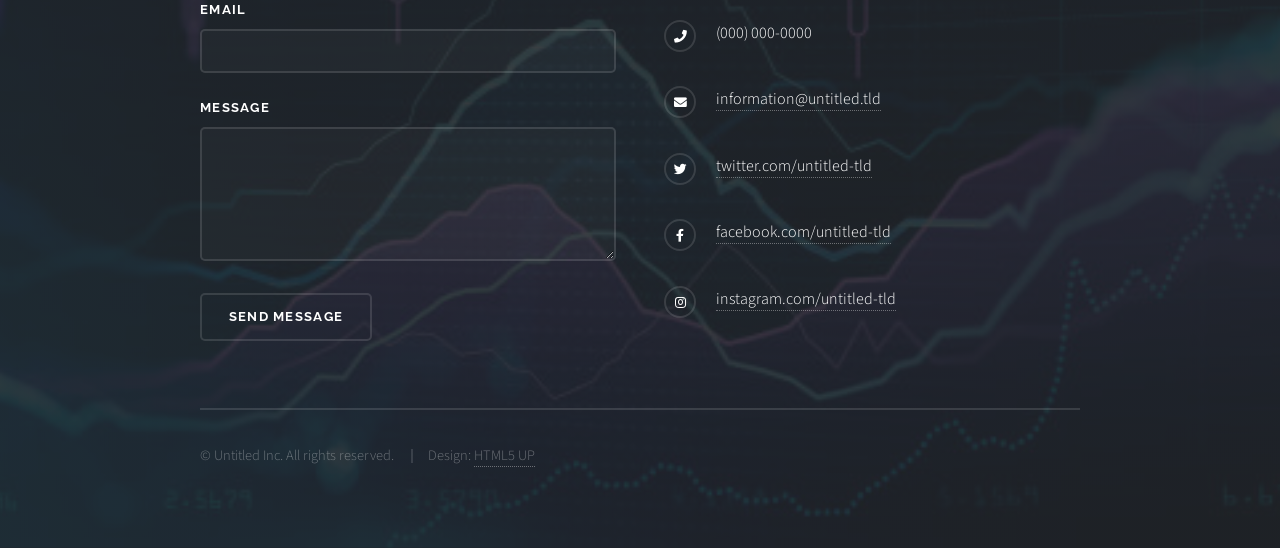
<file: html5up-solid-state/elements.html>
<!DOCTYPE html>
<!--
	Solid State by HTML5 UP
	html5up.net | @ajlkn
	Free for personal and commercial use under the CCA 3.0 license (html5up.net/license)
-->
<html>
    <head>
        <title>Elements - Solid State by HTML5 UP</title>
        <meta charset="utf-8" />
        <meta
            name="viewport"
            content="width=device-width, initial-scale=1, user-scalable=no"
        />
        <link rel="stylesheet" href="../assets/css/main.css" />
        <noscript
            ><link rel="stylesheet" href="../assets/css/noscript.css"
        /></noscript>
    </head>
    <body class="is-preload">
        <!-- Page Wrapper -->
        <div id="page-wrapper">
            <!-- Header -->
            <header id="header">
                <h1><a href="index.html">Solid State</a></h1>
                <nav>
                    <a href="#menu">Menu</a>
                </nav>
            </header>

            <!-- Menu -->
            <nav id="menu">
                <div class="inner">
                    <h2>Menu</h2>
                    <ul class="links">
                        <li><a href="index.html">Home</a></li>
                        <li><a href="generic.html">Generic</a></li>
                        <li><a href="elements.html">Elements</a></li>
                        <li><a href="#">Log In</a></li>
                        <li><a href="#">Sign Up</a></li>
                    </ul>
                    <a href="#" class="close">Close</a>
                </div>
            </nav>

            <!-- Wrapper -->
            <section id="wrapper">
                <header>
                    <div class="inner">
                        <h2>Elements</h2>
                        <p>
                            Phasellus non pulvinar erat. Fusce tincidunt nisl
                            eget ipsum.
                        </p>
                    </div>
                </header>

                <!-- Content -->
                <div class="wrapper">
                    <div class="inner">
                        <section>
                            <h3 class="major">Text</h3>
                            <p>
                                This is <b>bold</b> and this is
                                <strong>strong</strong>. This is
                                <i>italic</i> and this is <em>emphasized</em>.
                                This is <sup>superscript</sup> text and this is
                                <sub>subscript</sub> text. This is
                                <u>underlined</u> and this is code:
                                <code>for (;;) { ... }</code>. Finally,
                                <a href="#">this is a link</a>.
                            </p>
                            <h4>Blockquote</h4>
                            <blockquote>
                                Fringilla nisl. Donec accumsan interdum nisi,
                                quis tincidunt felis sagittis eget tempus
                                euismod. Vestibulum ante ipsum primis in
                                faucibus vestibulum. Blandit adipiscing eu felis
                                iaculis volutpat ac adipiscing accumsan
                                faucibus. Vestibulum ante ipsum primis in
                                faucibus lorem ipsum dolor sit amet nullam
                                adipiscing eu felis.
                            </blockquote>
                            <h4>Preformatted</h4>
                            <pre><code>i = 0;

while (!deck.isInOrder()) {
  print 'Iteration ' + i;
  deck.shuffle();
  i++;
}

print 'It took ' + i + ' iterations to sort the deck.';</code></pre>
                        </section>

                        <section>
                            <h3 class="major">Lists</h3>
                            <div class="row">
                                <div class="col-6 col-12-medium">
                                    <h4>Unordered</h4>
                                    <ul>
                                        <li>Dolor pulvinar etiam.</li>
                                        <li>Sagittis adipiscing.</li>
                                        <li>Felis enim feugiat.</li>
                                    </ul>
                                    <h4>Alternate</h4>
                                    <ul class="alt">
                                        <li>Dolor pulvinar etiam.</li>
                                        <li>Sagittis adipiscing.</li>
                                        <li>Felis enim feugiat.</li>
                                    </ul>
                                </div>
                                <div class="col-6 col-12-medium">
                                    <h4>Ordered</h4>
                                    <ol>
                                        <li>Dolor pulvinar etiam.</li>
                                        <li>Etiam vel felis viverra.</li>
                                        <li>Felis enim feugiat.</li>
                                        <li>Dolor pulvinar etiam.</li>
                                        <li>Etiam vel felis lorem.</li>
                                        <li>Felis enim et feugiat.</li>
                                    </ol>
                                    <h4>Icons</h4>
                                    <ul class="icons">
                                        <li>
                                            <a
                                                href="#"
                                                class="icon brands fa-twitter"
                                                ><span class="label"
                                                    >Twitter</span
                                                ></a
                                            >
                                        </li>
                                        <li>
                                            <a
                                                href="#"
                                                class="icon brands fa-facebook-f"
                                                ><span class="label"
                                                    >Facebook</span
                                                ></a
                                            >
                                        </li>
                                        <li>
                                            <a
                                                href="#"
                                                class="icon brands fa-instagram"
                                                ><span class="label"
                                                    >Instagram</span
                                                ></a
                                            >
                                        </li>
                                        <li>
                                            <a
                                                href="#"
                                                class="icon brands fa-github"
                                                ><span class="label"
                                                    >Github</span
                                                ></a
                                            >
                                        </li>
                                    </ul>
                                </div>
                            </div>
                            <h4>Actions</h4>
                            <div class="row">
                                <div class="col-6 col-12-medium">
                                    <ul class="actions">
                                        <li>
                                            <a href="#" class="button primary"
                                                >Default</a
                                            >
                                        </li>
                                        <li>
                                            <a href="#" class="button"
                                                >Default</a
                                            >
                                        </li>
                                    </ul>
                                    <ul class="actions small">
                                        <li>
                                            <a
                                                href="#"
                                                class="button primary small"
                                                >Small</a
                                            >
                                        </li>
                                        <li>
                                            <a href="#" class="button small"
                                                >Small</a
                                            >
                                        </li>
                                    </ul>
                                    <ul class="actions stacked">
                                        <li>
                                            <a href="#" class="button primary"
                                                >Default</a
                                            >
                                        </li>
                                        <li>
                                            <a href="#" class="button"
                                                >Default</a
                                            >
                                        </li>
                                    </ul>
                                    <ul class="actions stacked small">
                                        <li>
                                            <a
                                                href="#"
                                                class="button primary small"
                                                >Small</a
                                            >
                                        </li>
                                        <li>
                                            <a href="#" class="button small"
                                                >Small</a
                                            >
                                        </li>
                                    </ul>
                                </div>
                                <div class="col-6 col-12-medium">
                                    <ul class="actions stacked">
                                        <li>
                                            <a
                                                href="#"
                                                class="button primary fit"
                                                >Default</a
                                            >
                                        </li>
                                        <li>
                                            <a href="#" class="button fit"
                                                >Default</a
                                            >
                                        </li>
                                    </ul>
                                    <ul class="actions stacked small">
                                        <li>
                                            <a
                                                href="#"
                                                class="button primary small fit"
                                                >Small</a
                                            >
                                        </li>
                                        <li>
                                            <a href="#" class="button small fit"
                                                >Small</a
                                            >
                                        </li>
                                    </ul>
                                </div>
                            </div>
                            <h4>Pagination</h4>
                            <ul class="pagination">
                                <li>
                                    <span class="button small disabled"
                                        >Prev</span
                                    >
                                </li>
                                <li><a href="#" class="page active">1</a></li>
                                <li><a href="#" class="page">2</a></li>
                                <li><a href="#" class="page">3</a></li>
                                <li><span>&hellip;</span></li>
                                <li><a href="#" class="page">8</a></li>
                                <li><a href="#" class="page">9</a></li>
                                <li><a href="#" class="page">10</a></li>
                                <li>
                                    <a href="#" class="button small">Next</a>
                                </li>
                            </ul>
                        </section>

                        <section>
                            <h3 class="major">Table</h3>
                            <h4>Default</h4>
                            <div class="table-wrapper">
                                <table>
                                    <thead>
                                        <tr>
                                            <th>Name</th>
                                            <th>Description</th>
                                            <th>Price</th>
                                        </tr>
                                    </thead>
                                    <tbody>
                                        <tr>
                                            <td>Item One</td>
                                            <td>
                                                Ante turpis integer aliquet
                                                porttitor.
                                            </td>
                                            <td>29.99</td>
                                        </tr>
                                        <tr>
                                            <td>Item Two</td>
                                            <td>
                                                Vis ac commodo adipiscing arcu
                                                aliquet.
                                            </td>
                                            <td>19.99</td>
                                        </tr>
                                        <tr>
                                            <td>Item Three</td>
                                            <td>
                                                Morbi faucibus arcu accumsan
                                                lorem.
                                            </td>
                                            <td>29.99</td>
                                        </tr>
                                        <tr>
                                            <td>Item Four</td>
                                            <td>
                                                Vitae integer tempus
                                                condimentum.
                                            </td>
                                            <td>19.99</td>
                                        </tr>
                                        <tr>
                                            <td>Item Five</td>
                                            <td>
                                                Ante turpis integer aliquet
                                                porttitor.
                                            </td>
                                            <td>29.99</td>
                                        </tr>
                                    </tbody>
                                    <tfoot>
                                        <tr>
                                            <td colspan="2"></td>
                                            <td>100.00</td>
                                        </tr>
                                    </tfoot>
                                </table>
                            </div>

                            <h4>Alternate</h4>
                            <div class="table-wrapper">
                                <table class="alt">
                                    <thead>
                                        <tr>
                                            <th>Name</th>
                                            <th>Description</th>
                                            <th>Price</th>
                                        </tr>
                                    </thead>
                                    <tbody>
                                        <tr>
                                            <td>Item One</td>
                                            <td>
                                                Ante turpis integer aliquet
                                                porttitor.
                                            </td>
                                            <td>29.99</td>
                                        </tr>
                                        <tr>
                                            <td>Item Two</td>
                                            <td>
                                                Vis ac commodo adipiscing arcu
                                                aliquet.
                                            </td>
                                            <td>19.99</td>
                                        </tr>
                                        <tr>
                                            <td>Item Three</td>
                                            <td>
                                                Morbi faucibus arcu accumsan
                                                lorem.
                                            </td>
                                            <td>29.99</td>
                                        </tr>
                                        <tr>
                                            <td>Item Four</td>
                                            <td>
                                                Vitae integer tempus
                                                condimentum.
                                            </td>
                                            <td>19.99</td>
                                        </tr>
                                        <tr>
                                            <td>Item Five</td>
                                            <td>
                                                Ante turpis integer aliquet
                                                porttitor.
                                            </td>
                                            <td>29.99</td>
                                        </tr>
                                    </tbody>
                                    <tfoot>
                                        <tr>
                                            <td colspan="2"></td>
                                            <td>100.00</td>
                                        </tr>
                                    </tfoot>
                                </table>
                            </div>
                        </section>

                        <section>
                            <h3 class="major">Buttons</h3>
                            <ul class="actions">
                                <li>
                                    <a href="#" class="button primary"
                                        >Primary</a
                                    >
                                </li>
                                <li><a href="#" class="button">Default</a></li>
                            </ul>
                            <ul class="actions">
                                <li>
                                    <a href="#" class="button large">Large</a>
                                </li>
                                <li>
                                    <a href="#" class="button small">Small</a>
                                </li>
                            </ul>
                            <ul class="actions fit">
                                <li><a href="#" class="button fit">Fit</a></li>
                                <li>
                                    <a href="#" class="button primary fit"
                                        >Fit</a
                                    >
                                </li>
                                <li><a href="#" class="button fit">Fit</a></li>
                            </ul>
                            <ul class="actions fit small">
                                <li>
                                    <a href="#" class="button primary fit small"
                                        >Fit + Small</a
                                    >
                                </li>
                                <li>
                                    <a href="#" class="button fit small"
                                        >Fit + Small</a
                                    >
                                </li>
                                <li>
                                    <a href="#" class="button primary fit small"
                                        >Fit + Small</a
                                    >
                                </li>
                            </ul>
                            <ul class="actions">
                                <li>
                                    <a
                                        href="#"
                                        class="button primary icon solid fa-download"
                                        >Icon</a
                                    >
                                </li>
                                <li>
                                    <a
                                        href="#"
                                        class="button icon solid fa-download"
                                        >Icon</a
                                    >
                                </li>
                            </ul>
                            <ul class="actions">
                                <li>
                                    <span class="button primary disabled"
                                        >Disabled</span
                                    >
                                </li>
                                <li>
                                    <span class="button disabled"
                                        >Disabled</span
                                    >
                                </li>
                            </ul>
                        </section>

                        <section>
                            <h3 class="major">Form</h3>
                            <form method="post" action="#">
                                <div class="row gtr-uniform">
                                    <div class="col-6 col-12-xsmall">
                                        <label for="demo-name">Name</label>
                                        <input
                                            type="text"
                                            name="demo-name"
                                            id="demo-name"
                                            value=""
                                        />
                                    </div>
                                    <div class="col-6 col-12-xsmall">
                                        <label for="demo-email">Email</label>
                                        <input
                                            type="email"
                                            name="demo-email"
                                            id="demo-email"
                                            value=""
                                        />
                                    </div>
                                    <div class="col-12">
                                        <label for="demo-category"
                                            >Category</label
                                        >
                                        <select
                                            name="demo-category"
                                            id="demo-category"
                                        >
                                            <option value="">-</option>
                                            <option value="1">
                                                Manufacturing
                                            </option>
                                            <option value="1">Shipping</option>
                                            <option value="1">
                                                Administration
                                            </option>
                                            <option value="1">
                                                Human Resources
                                            </option>
                                        </select>
                                    </div>
                                    <div class="col-4 col-12-small">
                                        <input
                                            type="radio"
                                            id="demo-priority-low"
                                            name="demo-priority"
                                            checked
                                        />
                                        <label for="demo-priority-low"
                                            >Low Priority</label
                                        >
                                    </div>
                                    <div class="col-4 col-12-small">
                                        <input
                                            type="radio"
                                            id="demo-priority-normal"
                                            name="demo-priority"
                                        />
                                        <label for="demo-priority-normal"
                                            >Normal Priority</label
                                        >
                                    </div>
                                    <div class="col-4 col-12-small">
                                        <input
                                            type="radio"
                                            id="demo-priority-high"
                                            name="demo-priority"
                                        />
                                        <label for="demo-priority-high"
                                            >High Priority</label
                                        >
                                    </div>
                                    <div class="col-6 col-12-small">
                                        <input
                                            type="checkbox"
                                            id="demo-copy"
                                            name="demo-copy"
                                        />
                                        <label for="demo-copy"
                                            >Email me a copy</label
                                        >
                                    </div>
                                    <div class="col-6 col-12-small">
                                        <input
                                            type="checkbox"
                                            id="demo-human"
                                            name="demo-human"
                                            checked
                                        />
                                        <label for="demo-human"
                                            >Not a robot</label
                                        >
                                    </div>
                                    <div class="col-12">
                                        <label for="demo-message"
                                            >Message</label
                                        >
                                        <textarea
                                            name="demo-message"
                                            id="demo-message"
                                            rows="6"
                                        ></textarea>
                                    </div>
                                    <div class="col-12">
                                        <ul class="actions">
                                            <li>
                                                <input
                                                    type="submit"
                                                    value="Send Message"
                                                    class="primary"
                                                />
                                            </li>
                                            <li>
                                                <input
                                                    type="reset"
                                                    value="Reset"
                                                />
                                            </li>
                                        </ul>
                                    </div>
                                </div>
                            </form>
                        </section>

                        <section>
                            <h3 class="major">Image</h3>
                            <h4>Fit</h4>
                            <div class="box alt">
                                <div class="row gtr-uniform">
                                    <div class="col-12">
                                        <span class="image fit"
                                            ><img src="images/pic08.jpg" alt=""
                                        /></span>
                                    </div>
                                    <div class="col-4">
                                        <span class="image fit"
                                            ><img src="images/pic05.jpg" alt=""
                                        /></span>
                                    </div>
                                    <div class="col-4">
                                        <span class="image fit"
                                            ><img src="images/pic06.jpg" alt=""
                                        /></span>
                                    </div>
                                    <div class="col-4">
                                        <span class="image fit"
                                            ><img src="images/pic07.jpg" alt=""
                                        /></span>
                                    </div>
                                    <div class="col-4">
                                        <span class="image fit"
                                            ><img src="images/pic07.jpg" alt=""
                                        /></span>
                                    </div>
                                    <div class="col-4">
                                        <span class="image fit"
                                            ><img src="images/pic05.jpg" alt=""
                                        /></span>
                                    </div>
                                    <div class="col-4">
                                        <span class="image fit"
                                            ><img src="images/pic06.jpg" alt=""
                                        /></span>
                                    </div>
                                    <div class="col-4">
                                        <span class="image fit"
                                            ><img src="images/pic06.jpg" alt=""
                                        /></span>
                                    </div>
                                    <div class="col-4">
                                        <span class="image fit"
                                            ><img src="images/pic07.jpg" alt=""
                                        /></span>
                                    </div>
                                    <div class="col-4">
                                        <span class="image fit"
                                            ><img src="images/pic05.jpg" alt=""
                                        /></span>
                                    </div>
                                </div>
                            </div>
                            <h4>Left &amp; Right</h4>
                            <p>
                                <span class="image left"
                                    ><img src="images/pic01.jpg" alt="" /></span
                                >Morbi mattis mi consectetur tortor elementum,
                                varius pellentesque velit convallis. Aenean
                                tincidunt lectus auctor mauris maximus, ac
                                scelerisque ipsum tempor. Duis vulputate ex et
                                ex tincidunt, quis lacinia velit aliquet. Duis
                                non efficitur nisi, id malesuada justo. Maecenas
                                sagittis felis ac sagittis semper. Curabitur
                                purus leo, tempus sed finibus eget, fringilla
                                quis risus. Maecenas et lorem quis sem varius
                                sagittis et a est. Maecenas iaculis iaculis sem.
                                Donec vel dolor at arcu tincidunt bibendum.
                                Interdum et malesuada fames ac ante ipsum primis
                                in faucibus. Fusce ut aliquet justo. Donec id
                                neque ipsum. Integer eget ultricies odio. Nam
                                vel ex a orci fringilla tincidunt. Aliquam
                                eleifend ligula non velit accumsan cursus. Etiam
                                ut gravida sapien. Morbi mattis mi consectetur
                                tortor elementum, varius pellentesque velit
                                convallis. Aenean tincidunt lectus auctor mauris
                                maximus, ac scelerisque ipsum tempor. Duis
                                vulputate ex et ex tincidunt, quis lacinia velit
                                aliquet. Duis non efficitur nisi, id malesuada
                                justo. Maecenas sagittis felis ac sagittis
                                semper. Curabitur purus leo, tempus sed finibus
                                eget, fringilla quis risus. Maecenas et lorem
                                quis sem varius sagittis et a est. Maecenas
                                iaculis iaculis sem. Donec vel dolor at arcu
                                tincidunt bibendum. Interdum et malesuada fames
                                ac ante ipsum primis in faucibus. Fusce ut
                                aliquet justo. Donec id neque ipsum. Integer
                                eget ultricies odio. Nam vel ex a orci fringilla
                                tincidunt. Aliquam eleifend ligula non velit
                                accumsan cursus. Etiam ut gravida sapien.
                            </p>
                            <p>
                                <span class="image right"
                                    ><img src="images/pic02.jpg" alt="" /></span
                                >Vestibulum ultrices risus velit, sit amet
                                blandit massa auctor sit amet. Sed eu lectus
                                sem. Phasellus in odio at ipsum porttitor mollis
                                id vel diam. Praesent sit amet posuere risus, eu
                                faucibus lectus. Vivamus ex ligula, tempus
                                pulvinar ipsum in, auctor porta quam. Proin nec
                                dui cursus, posuere dui eget interdum. Fusce
                                lectus magna, sagittis at facilisis vitae,
                                pellentesque at etiam. Quisque posuere leo quis
                                sem commodo, vel scelerisque nisi scelerisque.
                                Suspendisse id quam vel tortor tincidunt
                                suscipit. Nullam auctor orci eu dolor
                                consectetur, interdum ullamcorper ante
                                tincidunt. Mauris felis nec felis elementum
                                varius. Nam sapien ante, varius in pulvinar
                                vitae, rhoncus id massa. Donec varius ex in
                                mauris ornare, eget euismod urna egestas. Etiam
                                lacinia tempor ipsum, sodales porttitor justo.
                                Aliquam dolor quam, semper in tortor eu,
                                volutpat efficitur quam. Fusce nec fermentum
                                nisl. Aenean erat diam, tempus aliquet erat.
                                Etiam iaculis nulla ipsum, et pharetra libero
                                rhoncus ut. Phasellus rutrum cursus velit, eget
                                condimentum nunc blandit vel. In at pulvinar
                                lectus. Morbi diam ante, vulputate et imperdiet
                                eget, fermentum non dolor. Ut eleifend sagittis
                                tincidunt. Sed viverra commodo mi, ac rhoncus
                                justo. Duis neque ligula, elementum ut enim vel,
                                posuere finibus justo. Vivamus facilisis maximus
                                nibh quis pulvinar. Quisque hendrerit in ipsum
                                id tellus facilisis fermentum. Proin mauris dui.
                            </p>
                        </section>
                    </div>
                </div>
            </section>

            <!-- Footer -->
            <section id="footer">
                <div class="inner">
                    <h2 class="major">Get in touch</h2>
                    <p>
                        Cras mattis ante fermentum, malesuada neque vitae,
                        eleifend erat. Phasellus non pulvinar erat. Fusce
                        tincidunt, nisl eget mattis egestas, purus ipsum
                        consequat orci, sit amet lobortis lorem lacus in tellus.
                        Sed ac elementum arcu. Quisque placerat auctor laoreet.
                    </p>
                    <form method="post" action="#">
                        <div class="fields">
                            <div class="field">
                                <label for="name">Name</label>
                                <input type="text" name="name" id="name" />
                            </div>
                            <div class="field">
                                <label for="email">Email</label>
                                <input type="email" name="email" id="email" />
                            </div>
                            <div class="field">
                                <label for="message">Message</label>
                                <textarea
                                    name="message"
                                    id="message"
                                    rows="4"
                                ></textarea>
                            </div>
                        </div>
                        <ul class="actions">
                            <li>
                                <input type="submit" value="Send Message" />
                            </li>
                        </ul>
                    </form>
                    <ul class="contact">
                        <li class="icon solid fa-home">
                            Untitled Inc<br />
                            1234 Somewhere Road Suite #2894<br />
                            Nashville, TN 00000-0000
                        </li>
                        <li class="icon solid fa-phone">(000) 000-0000</li>
                        <li class="icon solid fa-envelope">
                            <a href="#">information@untitled.tld</a>
                        </li>
                        <li class="icon brands fa-twitter">
                            <a href="#">twitter.com/untitled-tld</a>
                        </li>
                        <li class="icon brands fa-facebook-f">
                            <a href="#">facebook.com/untitled-tld</a>
                        </li>
                        <li class="icon brands fa-instagram">
                            <a href="#">instagram.com/untitled-tld</a>
                        </li>
                    </ul>
                    <ul class="copyright">
                        <li>&copy; Untitled Inc. All rights reserved.</li>
                        <li>
                            Design: <a href="http://html5up.net">HTML5 UP</a>
                        </li>
                    </ul>
                </div>
            </section>
        </div>

        <!-- Scripts -->
        <script src="../assets/js/jquery.min.js"></script>
        <script src="../assets/js/jquery.scrollex.min.js"></script>
        <script src="../assets/js/browser.min.js"></script>
        <script src="../assets/js/breakpoints.min.js"></script>
        <script src="../assets/js/util.js"></script>
        <script src="../assets/js/main.js"></script>
    </body>
</html>
</file>
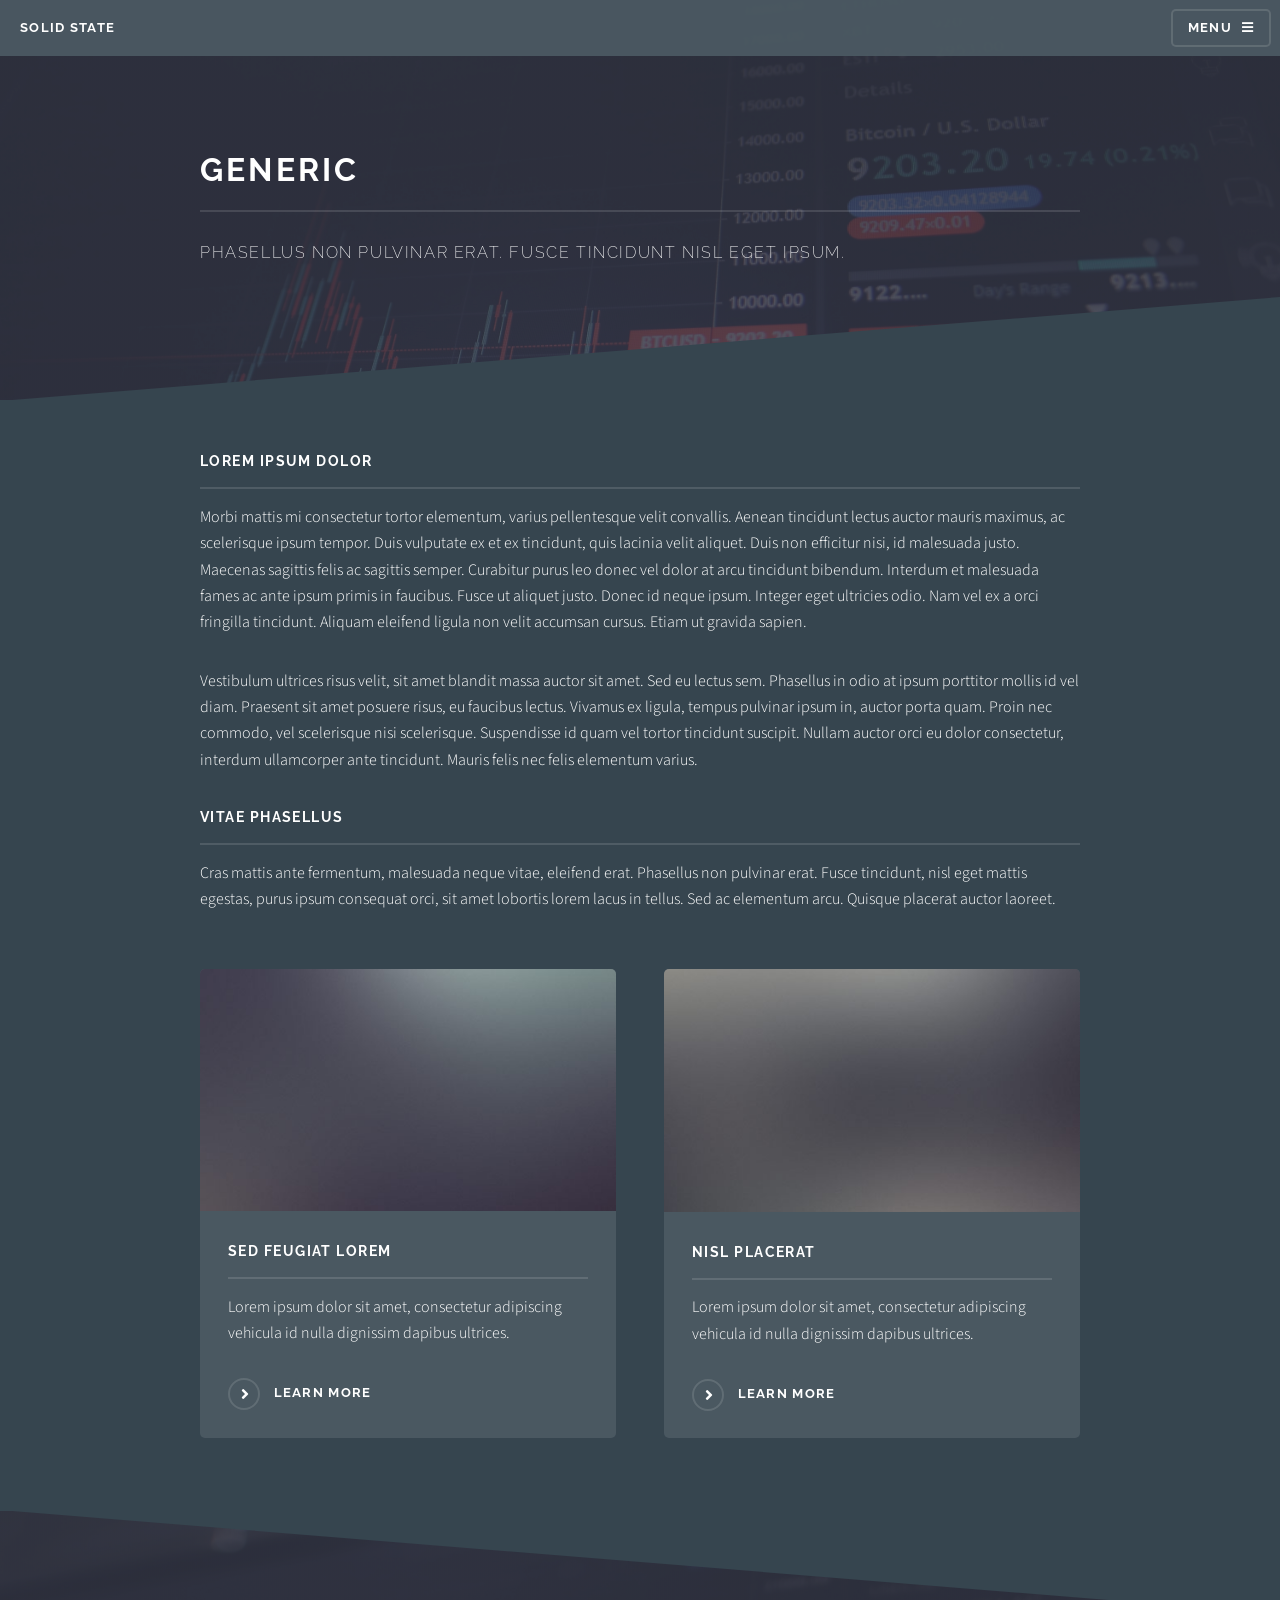
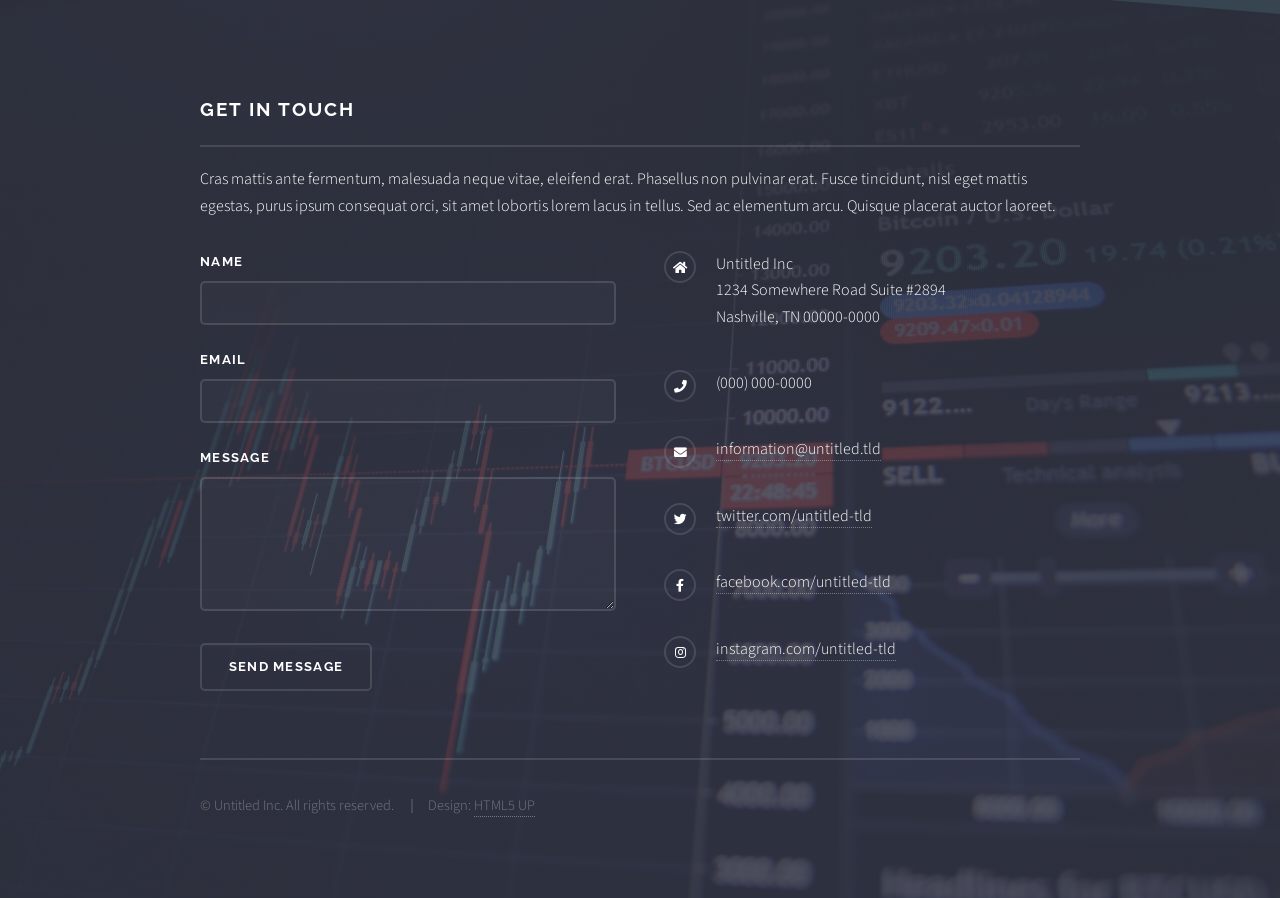
<file: html5up-solid-state/generic.html>
<!DOCTYPE html>
<!--
	Solid State by HTML5 UP
	html5up.net | @ajlkn
	Free for personal and commercial use under the CCA 3.0 license (html5up.net/license)
-->
<html>
    <head>
        <title>Generic - Solid State by HTML5 UP</title>
        <meta charset="utf-8" />
        <meta
            name="viewport"
            content="width=device-width, initial-scale=1, user-scalable=no"
        />
        <link rel="stylesheet" href="assets/css/main.css" />
        <noscript
            ><link rel="stylesheet" href="assets/css/noscript.css"
        /></noscript>
    </head>
    <body class="is-preload">
        <!-- Page Wrapper -->
        <div id="page-wrapper">
            <!-- Header -->
            <header id="header">
                <h1><a href="index.html">Solid State</a></h1>
                <nav>
                    <a href="#menu">Menu</a>
                </nav>
            </header>

            <!-- Menu -->
            <nav id="menu">
                <div class="inner">
                    <h2>Menu</h2>
                    <ul class="links">
                        <li><a href="index.html">Home</a></li>
                        <li><a href="generic.html">Generic</a></li>
                        <li><a href="elements.html">Elements</a></li>
                        <li><a href="#">Log In</a></li>
                        <li><a href="#">Sign Up</a></li>
                    </ul>
                    <a href="#" class="close">Close</a>
                </div>
            </nav>

            <!-- Wrapper -->
            <section id="wrapper">
                <header>
                    <div class="inner">
                        <h2>Generic</h2>
                        <p>
                            Phasellus non pulvinar erat. Fusce tincidunt nisl
                            eget ipsum.
                        </p>
                    </div>
                </header>

                <!-- Content -->
                <div class="wrapper">
                    <div class="inner">
                        <h3 class="major">Lorem ipsum dolor</h3>
                        <p>
                            Morbi mattis mi consectetur tortor elementum, varius
                            pellentesque velit convallis. Aenean tincidunt
                            lectus auctor mauris maximus, ac scelerisque ipsum
                            tempor. Duis vulputate ex et ex tincidunt, quis
                            lacinia velit aliquet. Duis non efficitur nisi, id
                            malesuada justo. Maecenas sagittis felis ac sagittis
                            semper. Curabitur purus leo donec vel dolor at arcu
                            tincidunt bibendum. Interdum et malesuada fames ac
                            ante ipsum primis in faucibus. Fusce ut aliquet
                            justo. Donec id neque ipsum. Integer eget ultricies
                            odio. Nam vel ex a orci fringilla tincidunt. Aliquam
                            eleifend ligula non velit accumsan cursus. Etiam ut
                            gravida sapien.
                        </p>

                        <p>
                            Vestibulum ultrices risus velit, sit amet blandit
                            massa auctor sit amet. Sed eu lectus sem. Phasellus
                            in odio at ipsum porttitor mollis id vel diam.
                            Praesent sit amet posuere risus, eu faucibus lectus.
                            Vivamus ex ligula, tempus pulvinar ipsum in, auctor
                            porta quam. Proin nec commodo, vel scelerisque nisi
                            scelerisque. Suspendisse id quam vel tortor
                            tincidunt suscipit. Nullam auctor orci eu dolor
                            consectetur, interdum ullamcorper ante tincidunt.
                            Mauris felis nec felis elementum varius.
                        </p>

                        <h3 class="major">Vitae phasellus</h3>
                        <p>
                            Cras mattis ante fermentum, malesuada neque vitae,
                            eleifend erat. Phasellus non pulvinar erat. Fusce
                            tincidunt, nisl eget mattis egestas, purus ipsum
                            consequat orci, sit amet lobortis lorem lacus in
                            tellus. Sed ac elementum arcu. Quisque placerat
                            auctor laoreet.
                        </p>

                        <section class="features">
                            <article>
                                <a href="#" class="image"
                                    ><img src="images/pic04.jpg" alt=""
                                /></a>
                                <h3 class="major">Sed feugiat lorem</h3>
                                <p>
                                    Lorem ipsum dolor sit amet, consectetur
                                    adipiscing vehicula id nulla dignissim
                                    dapibus ultrices.
                                </p>
                                <a href="#" class="special">Learn more</a>
                            </article>
                            <article>
                                <a href="#" class="image"
                                    ><img src="images/pic05.jpg" alt=""
                                /></a>
                                <h3 class="major">Nisl placerat</h3>
                                <p>
                                    Lorem ipsum dolor sit amet, consectetur
                                    adipiscing vehicula id nulla dignissim
                                    dapibus ultrices.
                                </p>
                                <a href="#" class="special">Learn more</a>
                            </article>
                        </section>
                    </div>
                </div>
            </section>

            <!-- Footer -->
            <section id="footer">
                <div class="inner">
                    <h2 class="major">Get in touch</h2>
                    <p>
                        Cras mattis ante fermentum, malesuada neque vitae,
                        eleifend erat. Phasellus non pulvinar erat. Fusce
                        tincidunt, nisl eget mattis egestas, purus ipsum
                        consequat orci, sit amet lobortis lorem lacus in tellus.
                        Sed ac elementum arcu. Quisque placerat auctor laoreet.
                    </p>
                    <form method="post" action="#">
                        <div class="fields">
                            <div class="field">
                                <label for="name">Name</label>
                                <input type="text" name="name" id="name" />
                            </div>
                            <div class="field">
                                <label for="email">Email</label>
                                <input type="email" name="email" id="email" />
                            </div>
                            <div class="field">
                                <label for="message">Message</label>
                                <textarea
                                    name="message"
                                    id="message"
                                    rows="4"
                                ></textarea>
                            </div>
                        </div>
                        <ul class="actions">
                            <li>
                                <input type="submit" value="Send Message" />
                            </li>
                        </ul>
                    </form>
                    <ul class="contact">
                        <li class="icon solid fa-home">
                            Untitled Inc<br />
                            1234 Somewhere Road Suite #2894<br />
                            Nashville, TN 00000-0000
                        </li>
                        <li class="icon solid fa-phone">(000) 000-0000</li>
                        <li class="icon solid fa-envelope">
                            <a href="#">information@untitled.tld</a>
                        </li>
                        <li class="icon brands fa-twitter">
                            <a href="#">twitter.com/untitled-tld</a>
                        </li>
                        <li class="icon brands fa-facebook-f">
                            <a href="#">facebook.com/untitled-tld</a>
                        </li>
                        <li class="icon brands fa-instagram">
                            <a href="#">instagram.com/untitled-tld</a>
                        </li>
                    </ul>
                    <ul class="copyright">
                        <li>&copy; Untitled Inc. All rights reserved.</li>
                        <li>
                            Design: <a href="http://html5up.net">HTML5 UP</a>
                        </li>
                    </ul>
                </div>
            </section>
        </div>

        <!-- Scripts -->
        <script src="assets/js/jquery.min.js"></script>
        <script src="assets/js/jquery.scrollex.min.js"></script>
        <script src="assets/js/browser.min.js"></script>
        <script src="assets/js/breakpoints.min.js"></script>
        <script src="assets/js/util.js"></script>
        <script src="assets/js/main.js"></script>
    </body>
</html>
</file>
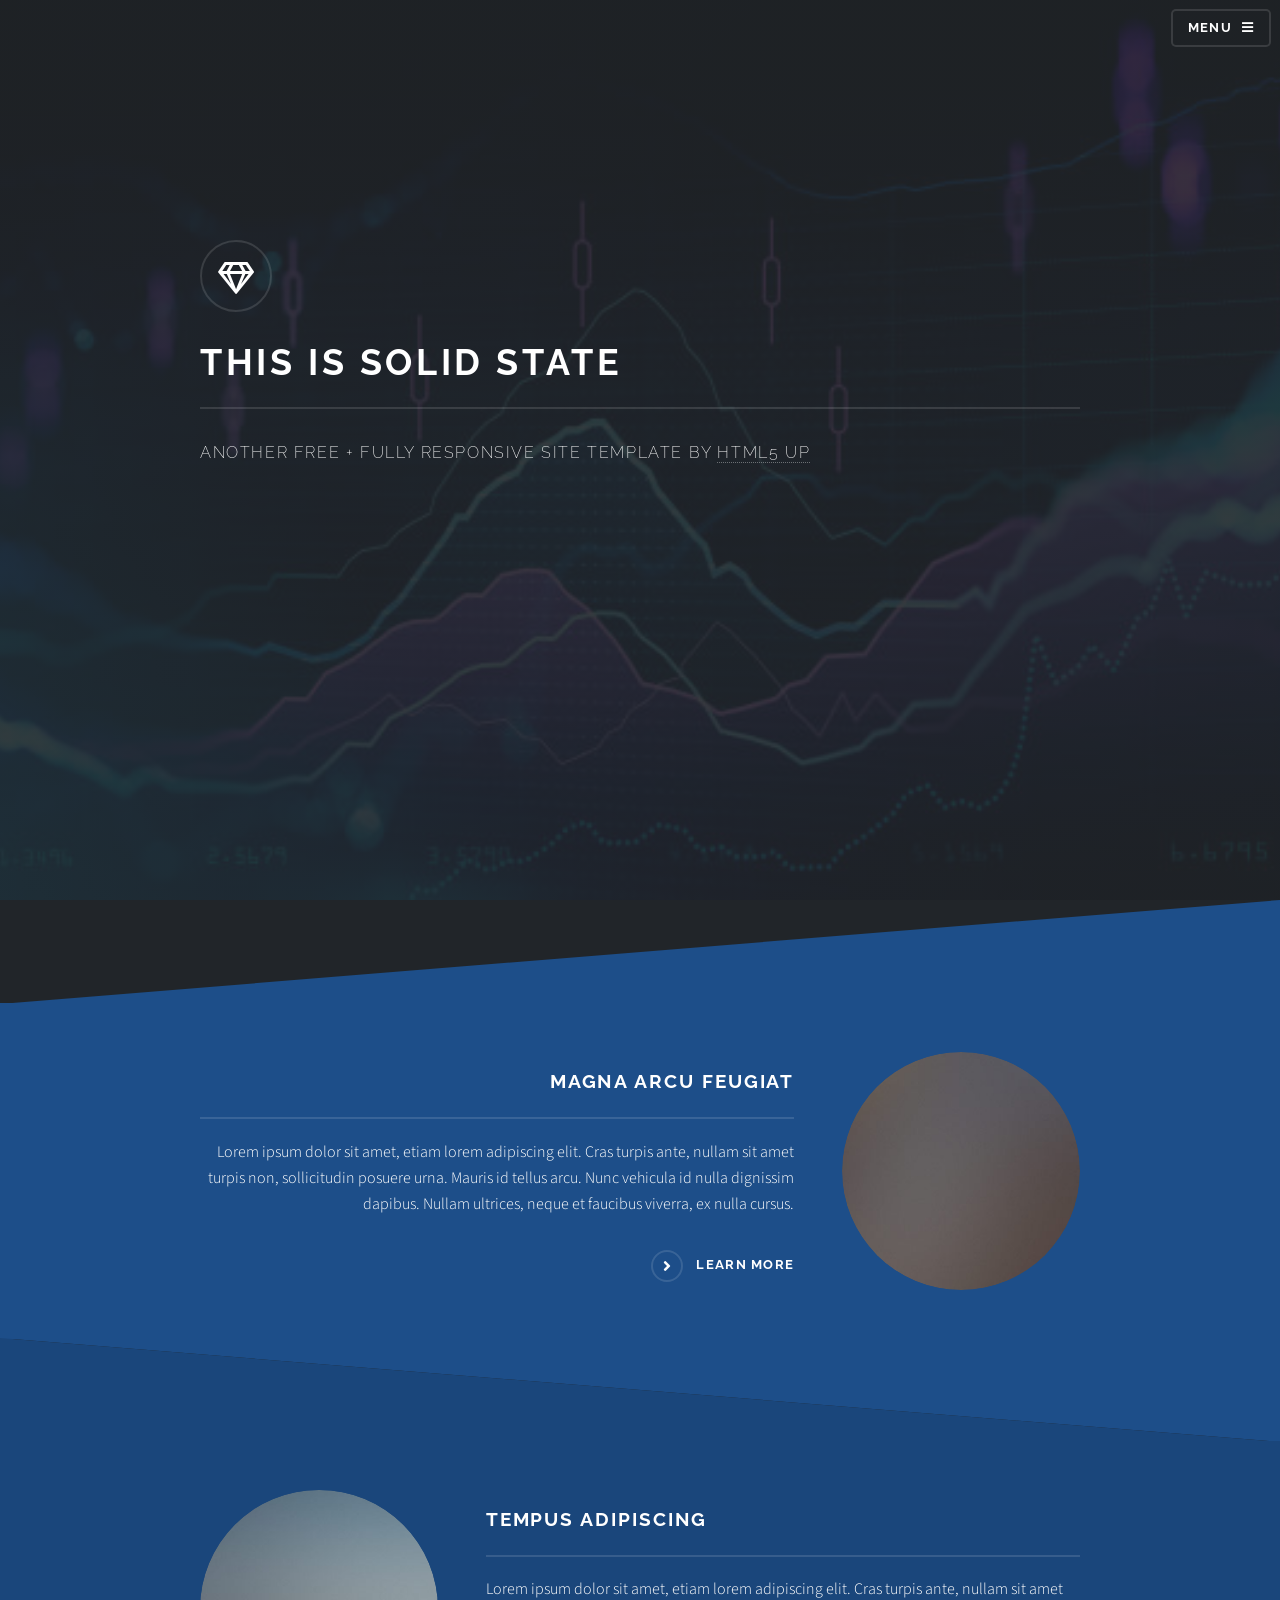
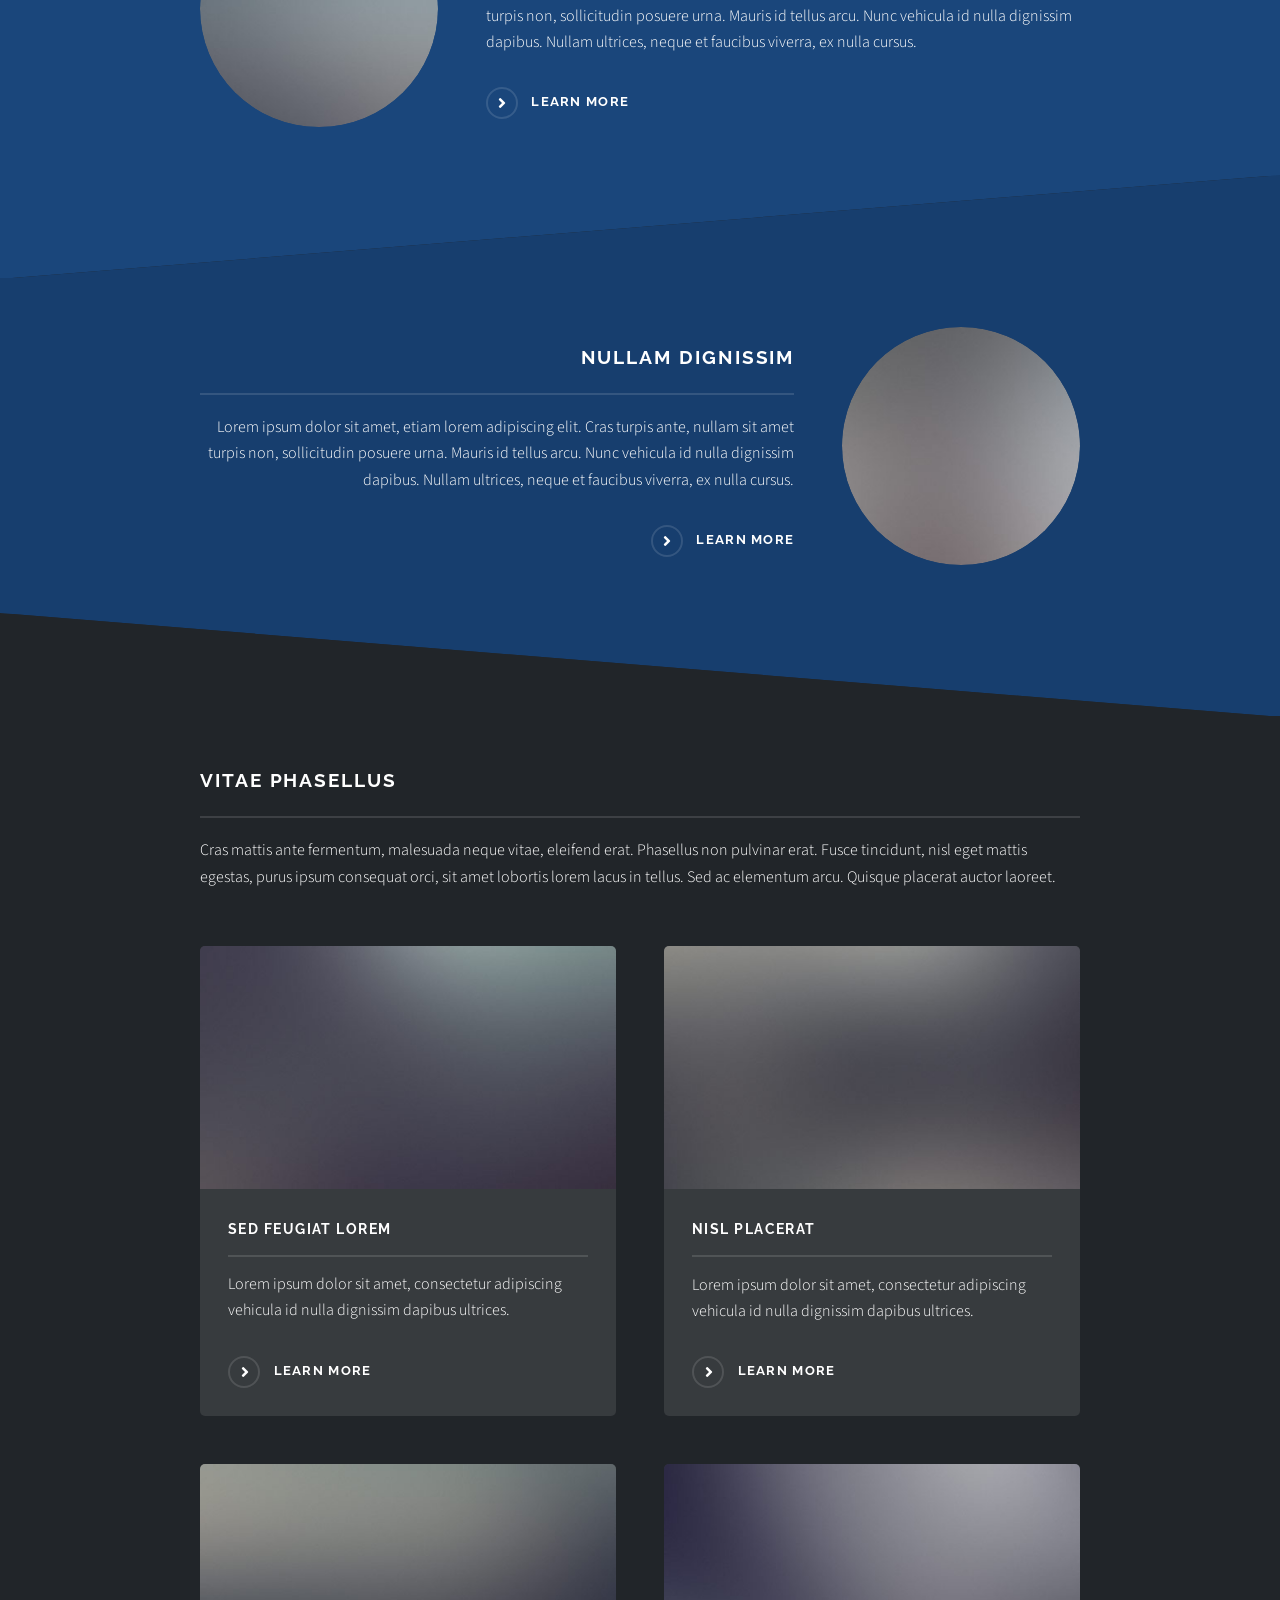
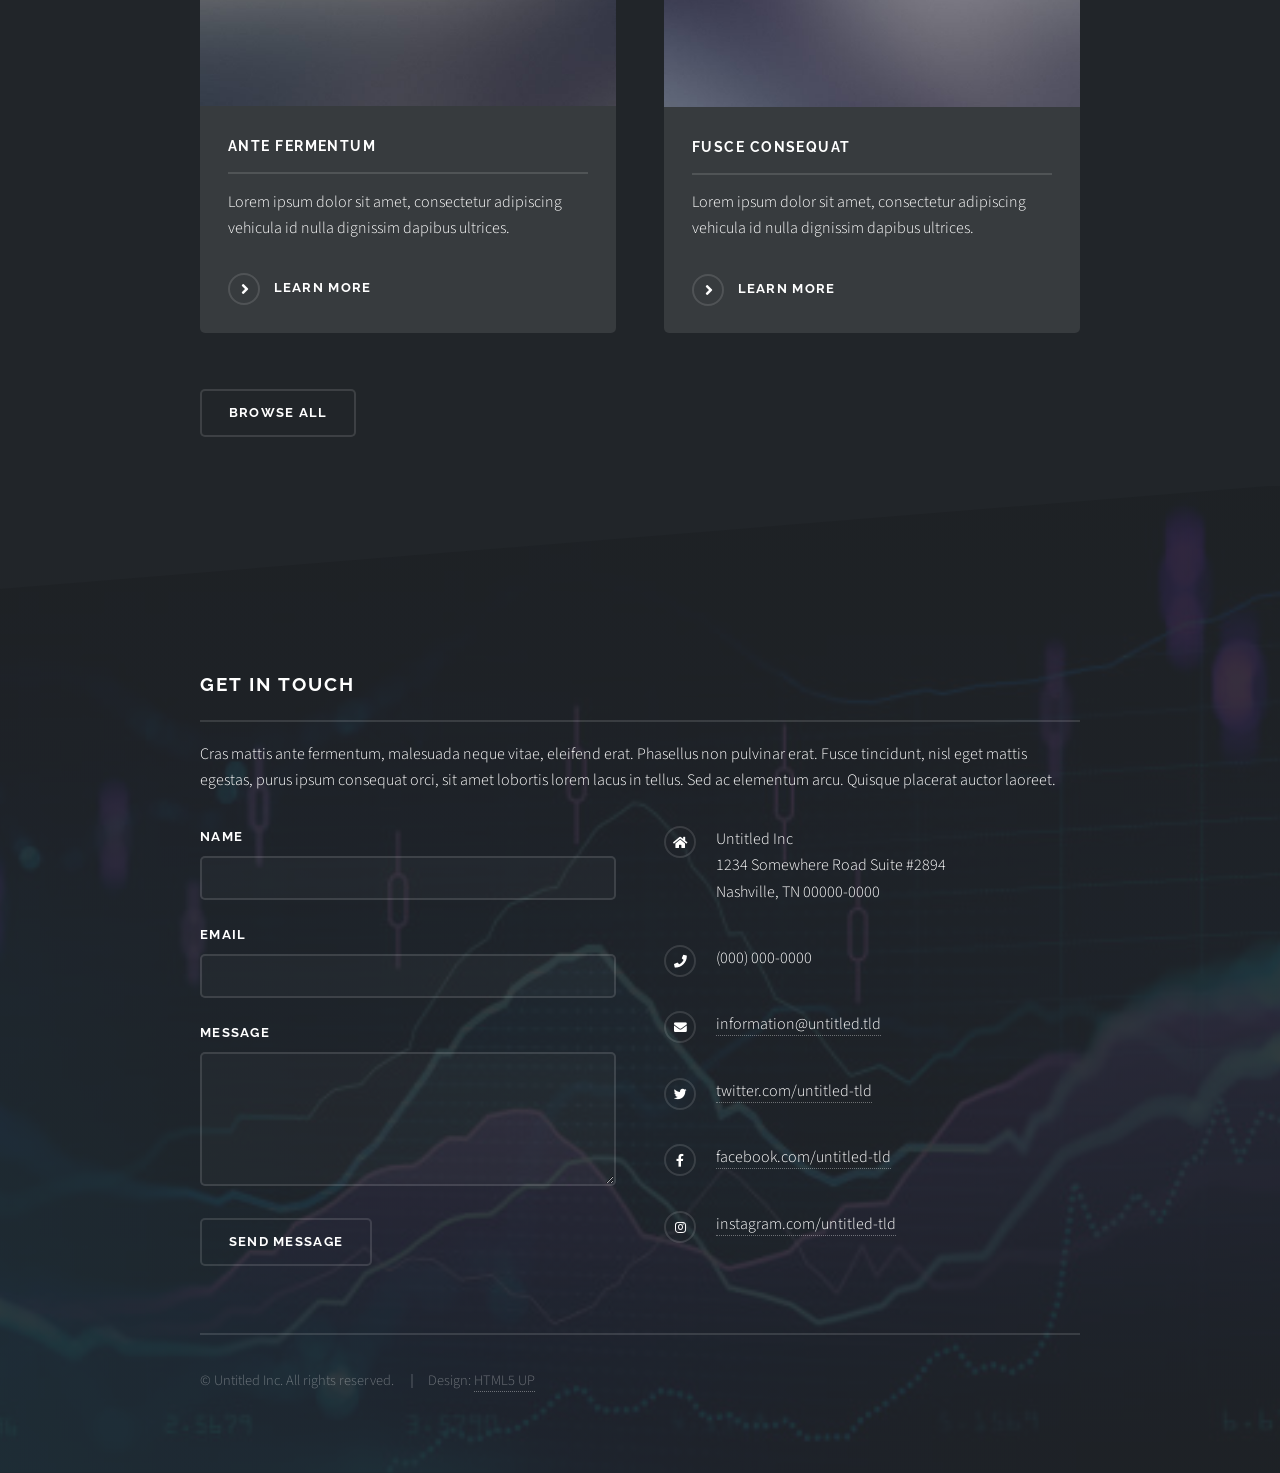
<file: html5up-solid-state/index-template.html>
<!DOCTYPE html>
<!--
	Solid State by HTML5 UP
	html5up.net | @ajlkn
	Free for personal and commercial use under the CCA 3.0 license (html5up.net/license)
-->
<html>
    <head>
        <title>Solid State by HTML5 UP</title>
        <meta charset="utf-8" />
        <meta
            name="viewport"
            content="width=device-width, initial-scale=1, user-scalable=no"
        />
        <link rel="stylesheet" href="../assets/css/main.css" />
        <noscript
            ><link rel="stylesheet" href="../assets/css/noscript.css"
        /></noscript>
    </head>
    <body class="is-preload">
        <!-- Page Wrapper -->
        <div id="page-wrapper">
            <!-- Header -->
            <header id="header" class="alt">
                <h1><a href="index.html">Solid State</a></h1>
                <nav>
                    <a href="#menu">Menu</a>
                </nav>
            </header>

            <!-- Menu -->
            <nav id="menu">
                <div class="inner">
                    <h2>Menu</h2>
                    <ul class="links">
                        <li><a href="index.html">Home</a></li>
                        <li><a href="generic.html">Generic</a></li>
                        <li><a href="elements.html">Elements</a></li>
                        <li><a href="#">Log In</a></li>
                        <li><a href="#">Sign Up</a></li>
                    </ul>
                    <a href="#" class="close">Close</a>
                </div>
            </nav>

            <!-- Banner -->
            <section id="banner">
                <div class="inner">
                    <div class="logo"><span class="icon fa-gem"></span></div>
                    <h2>This is Solid State</h2>
                    <p>
                        Another free + fully responsive site template by
                        <a href="http://html5up.net">HTML5 UP</a>
                    </p>
                </div>
            </section>

            <!-- Wrapper -->
            <section id="wrapper">
                <!-- One -->
                <section id="one" class="wrapper spotlight style1">
                    <div class="inner">
                        <a href="#" class="image"
                            ><img src="images/pic01.jpg" alt=""
                        /></a>
                        <div class="content">
                            <h2 class="major">Magna arcu feugiat</h2>
                            <p>
                                Lorem ipsum dolor sit amet, etiam lorem
                                adipiscing elit. Cras turpis ante, nullam sit
                                amet turpis non, sollicitudin posuere urna.
                                Mauris id tellus arcu. Nunc vehicula id nulla
                                dignissim dapibus. Nullam ultrices, neque et
                                faucibus viverra, ex nulla cursus.
                            </p>
                            <a href="#" class="special">Learn more</a>
                        </div>
                    </div>
                </section>

                <!-- Two -->
                <section id="two" class="wrapper alt spotlight style2">
                    <div class="inner">
                        <a href="#" class="image"
                            ><img src="images/pic02.jpg" alt=""
                        /></a>
                        <div class="content">
                            <h2 class="major">Tempus adipiscing</h2>
                            <p>
                                Lorem ipsum dolor sit amet, etiam lorem
                                adipiscing elit. Cras turpis ante, nullam sit
                                amet turpis non, sollicitudin posuere urna.
                                Mauris id tellus arcu. Nunc vehicula id nulla
                                dignissim dapibus. Nullam ultrices, neque et
                                faucibus viverra, ex nulla cursus.
                            </p>
                            <a href="#" class="special">Learn more</a>
                        </div>
                    </div>
                </section>

                <!-- Three -->
                <section id="three" class="wrapper spotlight style3">
                    <div class="inner">
                        <a href="#" class="image"
                            ><img src="images/pic03.jpg" alt=""
                        /></a>
                        <div class="content">
                            <h2 class="major">Nullam dignissim</h2>
                            <p>
                                Lorem ipsum dolor sit amet, etiam lorem
                                adipiscing elit. Cras turpis ante, nullam sit
                                amet turpis non, sollicitudin posuere urna.
                                Mauris id tellus arcu. Nunc vehicula id nulla
                                dignissim dapibus. Nullam ultrices, neque et
                                faucibus viverra, ex nulla cursus.
                            </p>
                            <a href="#" class="special">Learn more</a>
                        </div>
                    </div>
                </section>

                <!-- Four -->
                <section id="four" class="wrapper alt style1">
                    <div class="inner">
                        <h2 class="major">Vitae phasellus</h2>
                        <p>
                            Cras mattis ante fermentum, malesuada neque vitae,
                            eleifend erat. Phasellus non pulvinar erat. Fusce
                            tincidunt, nisl eget mattis egestas, purus ipsum
                            consequat orci, sit amet lobortis lorem lacus in
                            tellus. Sed ac elementum arcu. Quisque placerat
                            auctor laoreet.
                        </p>
                        <section class="features">
                            <article>
                                <a href="#" class="image"
                                    ><img src="images/pic04.jpg" alt=""
                                /></a>
                                <h3 class="major">Sed feugiat lorem</h3>
                                <p>
                                    Lorem ipsum dolor sit amet, consectetur
                                    adipiscing vehicula id nulla dignissim
                                    dapibus ultrices.
                                </p>
                                <a href="#" class="special">Learn more</a>
                            </article>
                            <article>
                                <a href="#" class="image"
                                    ><img src="images/pic05.jpg" alt=""
                                /></a>
                                <h3 class="major">Nisl placerat</h3>
                                <p>
                                    Lorem ipsum dolor sit amet, consectetur
                                    adipiscing vehicula id nulla dignissim
                                    dapibus ultrices.
                                </p>
                                <a href="#" class="special">Learn more</a>
                            </article>
                            <article>
                                <a href="#" class="image"
                                    ><img src="images/pic06.jpg" alt=""
                                /></a>
                                <h3 class="major">Ante fermentum</h3>
                                <p>
                                    Lorem ipsum dolor sit amet, consectetur
                                    adipiscing vehicula id nulla dignissim
                                    dapibus ultrices.
                                </p>
                                <a href="#" class="special">Learn more</a>
                            </article>
                            <article>
                                <a href="#" class="image"
                                    ><img src="images/pic07.jpg" alt=""
                                /></a>
                                <h3 class="major">Fusce consequat</h3>
                                <p>
                                    Lorem ipsum dolor sit amet, consectetur
                                    adipiscing vehicula id nulla dignissim
                                    dapibus ultrices.
                                </p>
                                <a href="#" class="special">Learn more</a>
                            </article>
                        </section>
                        <ul class="actions">
                            <li><a href="#" class="button">Browse All</a></li>
                        </ul>
                    </div>
                </section>
            </section>

            <!-- Footer -->
            <section id="footer">
                <div class="inner">
                    <h2 class="major">Get in touch</h2>
                    <p>
                        Cras mattis ante fermentum, malesuada neque vitae,
                        eleifend erat. Phasellus non pulvinar erat. Fusce
                        tincidunt, nisl eget mattis egestas, purus ipsum
                        consequat orci, sit amet lobortis lorem lacus in tellus.
                        Sed ac elementum arcu. Quisque placerat auctor laoreet.
                    </p>
                    <form method="post" action="#">
                        <div class="fields">
                            <div class="field">
                                <label for="name">Name</label>
                                <input type="text" name="name" id="name" />
                            </div>
                            <div class="field">
                                <label for="email">Email</label>
                                <input type="email" name="email" id="email" />
                            </div>
                            <div class="field">
                                <label for="message">Message</label>
                                <textarea
                                    name="message"
                                    id="message"
                                    rows="4"
                                ></textarea>
                            </div>
                        </div>
                        <ul class="actions">
                            <li>
                                <input type="submit" value="Send Message" />
                            </li>
                        </ul>
                    </form>
                    <ul class="contact">
                        <li class="icon solid fa-home">
                            Untitled Inc<br />
                            1234 Somewhere Road Suite #2894<br />
                            Nashville, TN 00000-0000
                        </li>
                        <li class="icon solid fa-phone">(000) 000-0000</li>
                        <li class="icon solid fa-envelope">
                            <a href="#">information@untitled.tld</a>
                        </li>
                        <li class="icon brands fa-twitter">
                            <a href="#">twitter.com/untitled-tld</a>
                        </li>
                        <li class="icon brands fa-facebook-f">
                            <a href="#">facebook.com/untitled-tld</a>
                        </li>
                        <li class="icon brands fa-instagram">
                            <a href="#">instagram.com/untitled-tld</a>
                        </li>
                    </ul>
                    <ul class="copyright">
                        <li>&copy; Untitled Inc. All rights reserved.</li>
                        <li>
                            Design: <a href="http://html5up.net">HTML5 UP</a>
                        </li>
                    </ul>
                </div>
            </section>
        </div>

        <!-- Scripts -->
        <script src="../assets/js/jquery.min.js"></script>
        <script src="../assets/js/jquery.scrollex.min.js"></script>
        <script src="../assets/js/browser.min.js"></script>
        <script src="../assets/js/breakpoints.min.js"></script>
        <script src="../assets/js/util.js"></script>
        <script src="../assets/js/main.js"></script>
    </body>
</html>
</file>
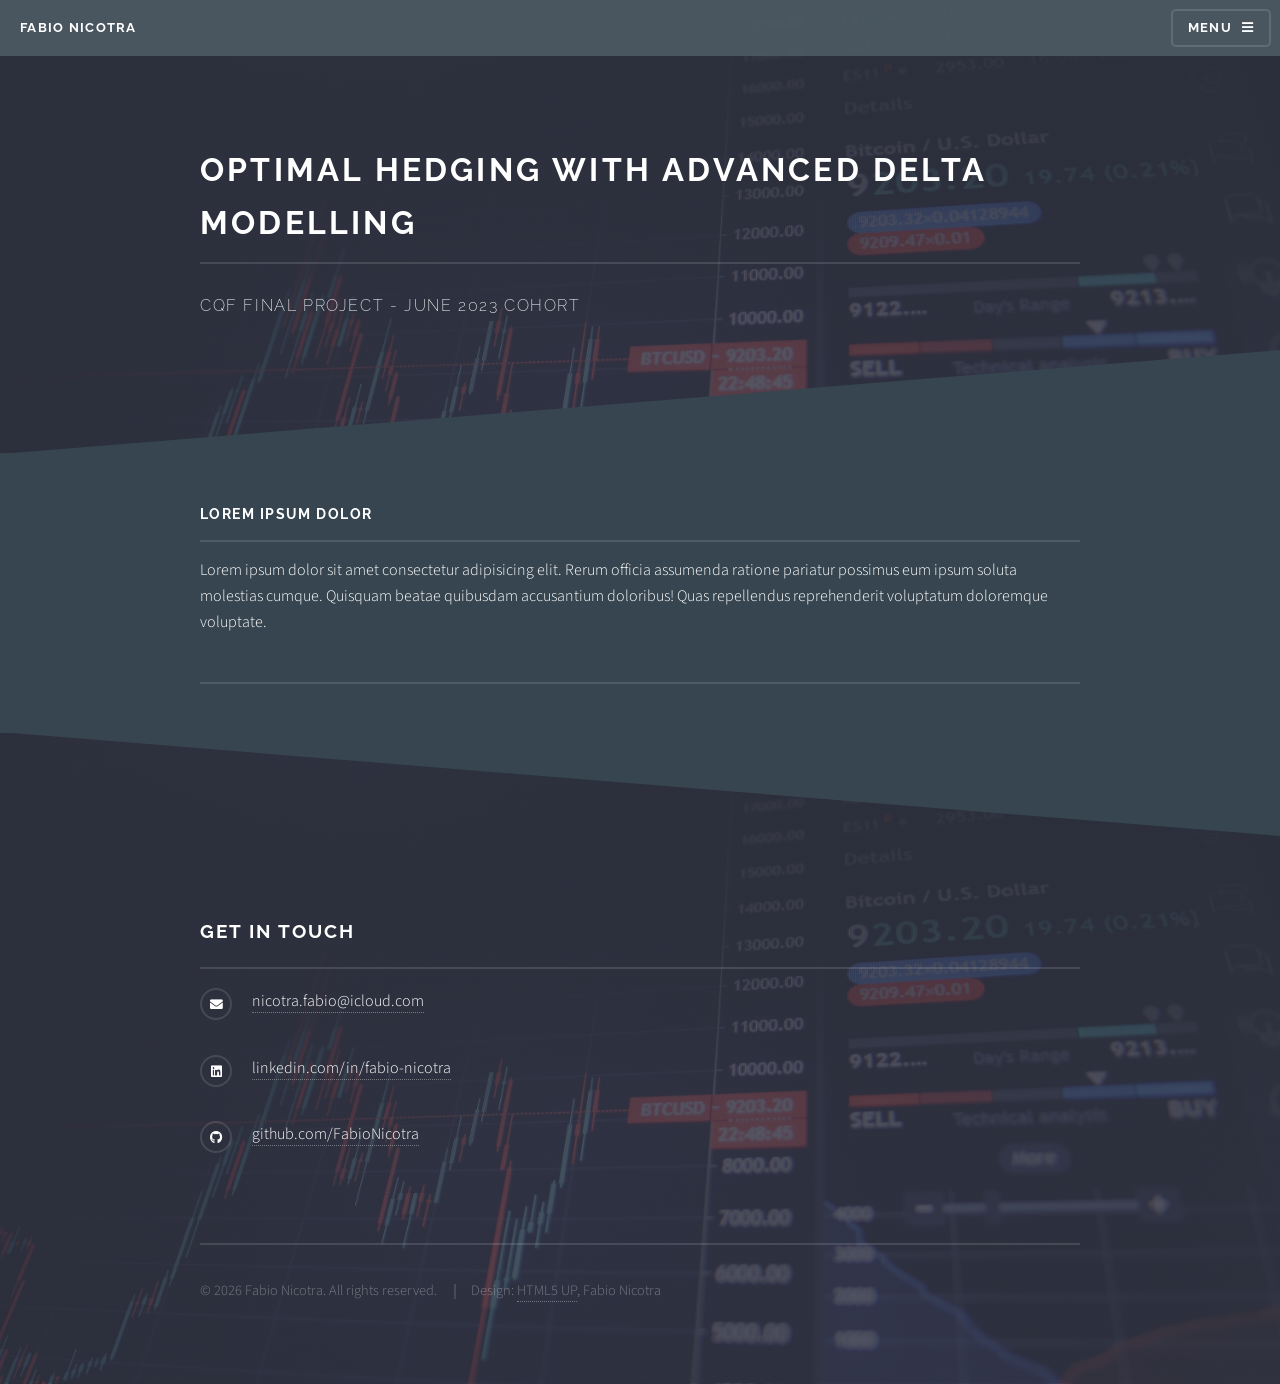
<file: html5up-solid-state/optimal-hedging.html>
<!DOCTYPE html>
<!--
	Solid State by HTML5 UP
	html5up.net | @ajlkn
	Free for personal and commercial use under the CCA 3.0 license (html5up.net/license)
-->
<html>
    <head>
        <title>Fabio Nicotra</title>
        <meta charset="utf-8" />
        <meta
            name="viewport"
            content="width=device-width, initial-scale=1, user-scalable=no"
        />
        <link rel="stylesheet" href="assets/css/main.css" />
        <noscript
            ><link rel="stylesheet" href="assets/css/noscript.css"
        /></noscript>
    </head>
    <body class="is-preload">
        <!-- Page Wrapper -->
        <div id="page-wrapper">
            <!-- Header -->
            <header id="header">
                <h1><a href="index.html">Fabio Nicotra</a></h1>
                <nav>
                    <a href="#menu">Menu</a>
                </nav>
            </header>

            <!-- Menu -->
            <nav id="menu">
                <div class="inner">
                    <h2>Menu</h2>
                    <ul class="links">
                        <li><a href="index.html">Home</a></li>
                        <li><a href="generic.html">Generic</a></li>
                        <li><a href="elements.html">Elements</a></li>
                        <li><a href="#">Log In</a></li>
                        <li><a href="#">Sign Up</a></li>
                    </ul>
                    <a href="#" class="close">Close</a>
                </div>
            </nav>

            <!-- Wrapper -->
            <section id="wrapper">
                <header>
                    <div class="inner">
                        <h2>Optimal Hedging with Advanced Delta Modelling</h2>
                        <p>CQF Final Project &dash; June 2023 cohort</p>
                    </div>
                </header>

                <!-- Content -->
                <div class="wrapper">
                    <div class="inner">
                        <h3 class="major">Lorem ipsum dolor</h3>
                        <p>
                            Lorem ipsum dolor sit amet consectetur adipisicing
                            elit. Rerum officia assumenda ratione pariatur
                            possimus eum ipsum soluta molestias cumque. Quisquam
                            beatae quibusdam accusantium doloribus! Quas
                            repellendus reprehenderit voluptatum doloremque
                            voluptate.
                        </p>

                        <h3 class="major"></h3>
                        <p></p>
                    </div>
                </div>
            </section>

            <!-- Footer -->
            <section id="footer">
                <div class="inner">
                    <h2 class="major">Get in touch</h2>
                    <ul class="contact">
                        <li class="icon solid fa-envelope">
                            <a href="mailto:nicotra.fabio@icloud.com"
                                >nicotra.fabio@icloud.com</a
                            >
                        </li>
                        <li class="icon brands fa-linkedin">
                            <a href="http://linkedin.com/in/fabio-nicotra"
                                >linkedin.com/in/fabio-nicotra</a
                            >
                        </li>
                        <li class="icon brands fa-github">
                            <a href="https://github.com/FabioNicotra"
                                >github.com/FabioNicotra</a
                            >
                        </li>
                    </ul>
                    <ul class="copyright">
                        <li>
                            &copy; <span class="year">year</span> Fabio Nicotra.
                            All rights reserved.
                        </li>
                        <li>
                            Design: <a href="http://html5up.net">HTML5 UP</a>,
                            Fabio Nicotra
                        </li>
                    </ul>
                </div>
            </section>
        </div>

        <!-- Scripts -->
        <script src="assets/js/jquery.min.js"></script>
        <script src="assets/js/jquery.scrollex.min.js"></script>
        <script src="assets/js/browser.min.js"></script>
        <script src="assets/js/breakpoints.min.js"></script>
        <script src="assets/js/util.js"></script>
        <script src="assets/js/main.js"></script>
        <script src="assets/js/custom.js"></script>
    </body>
</html>
</file>
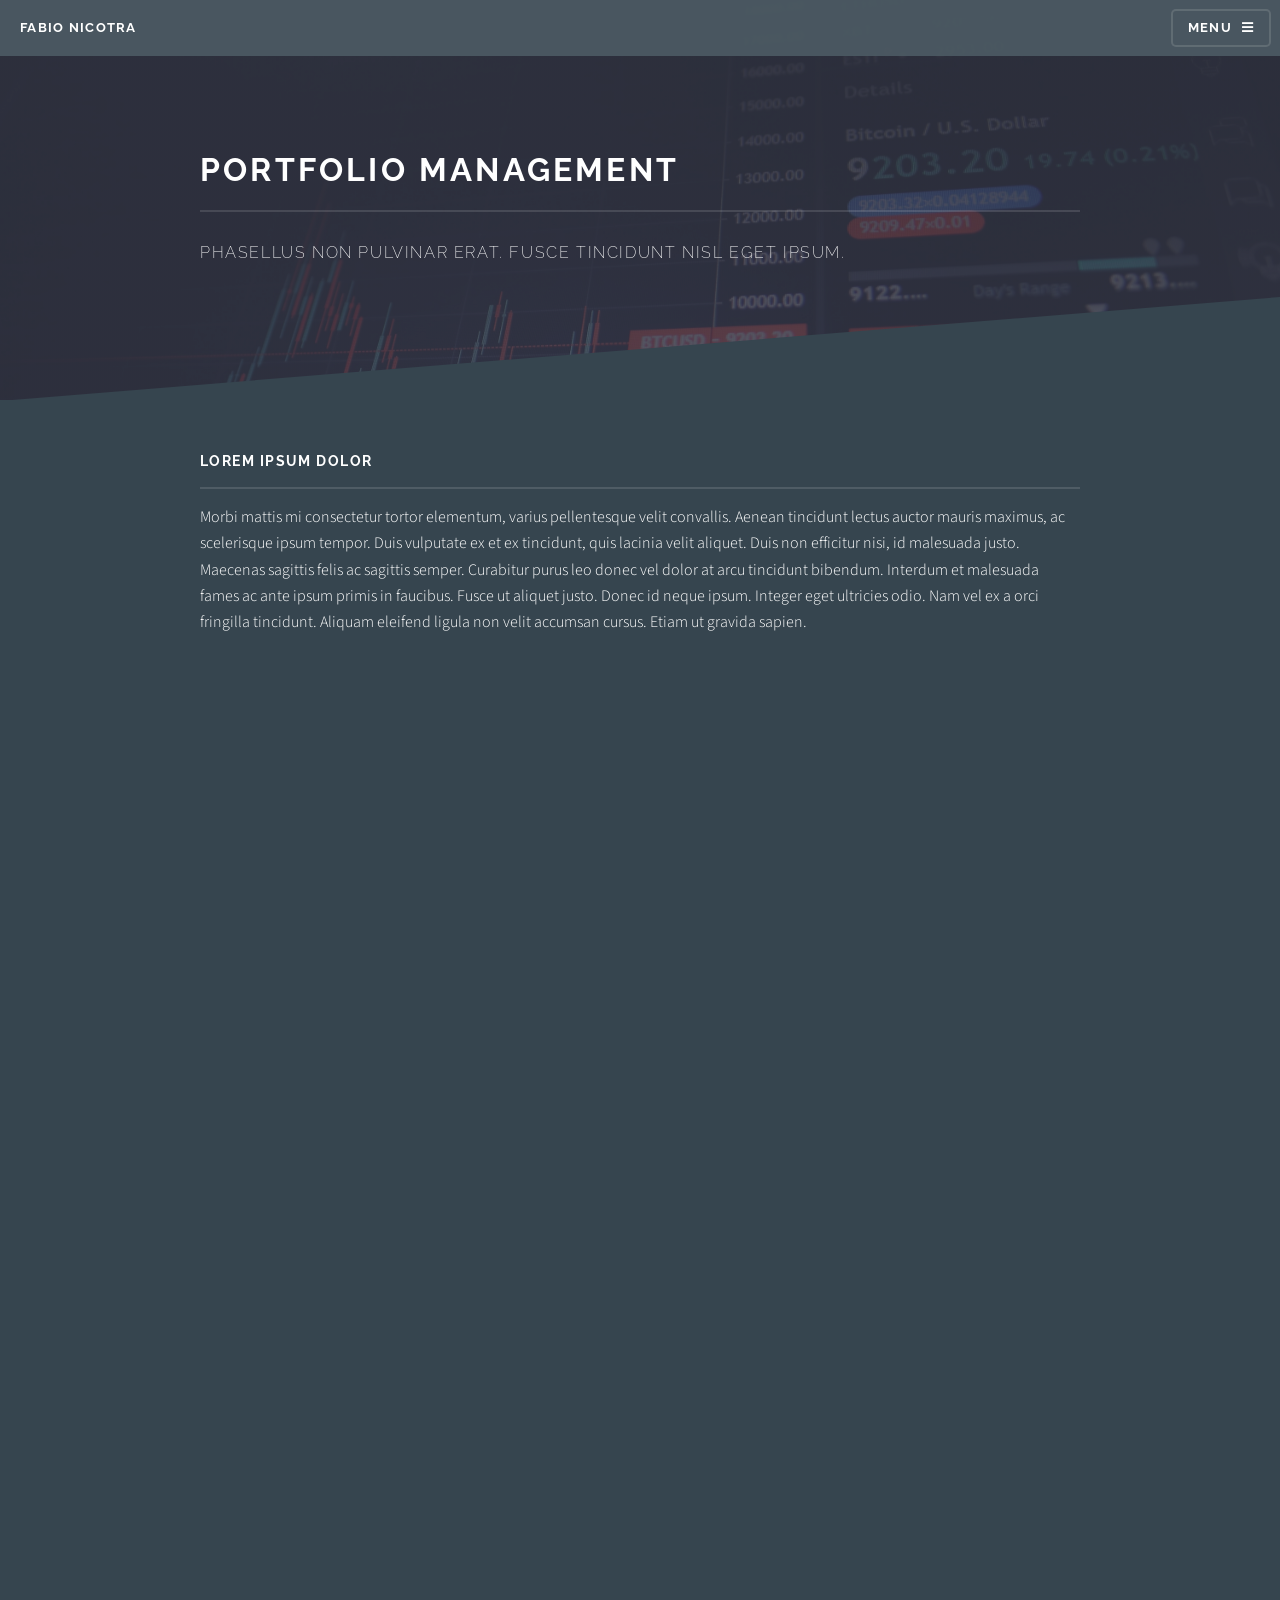
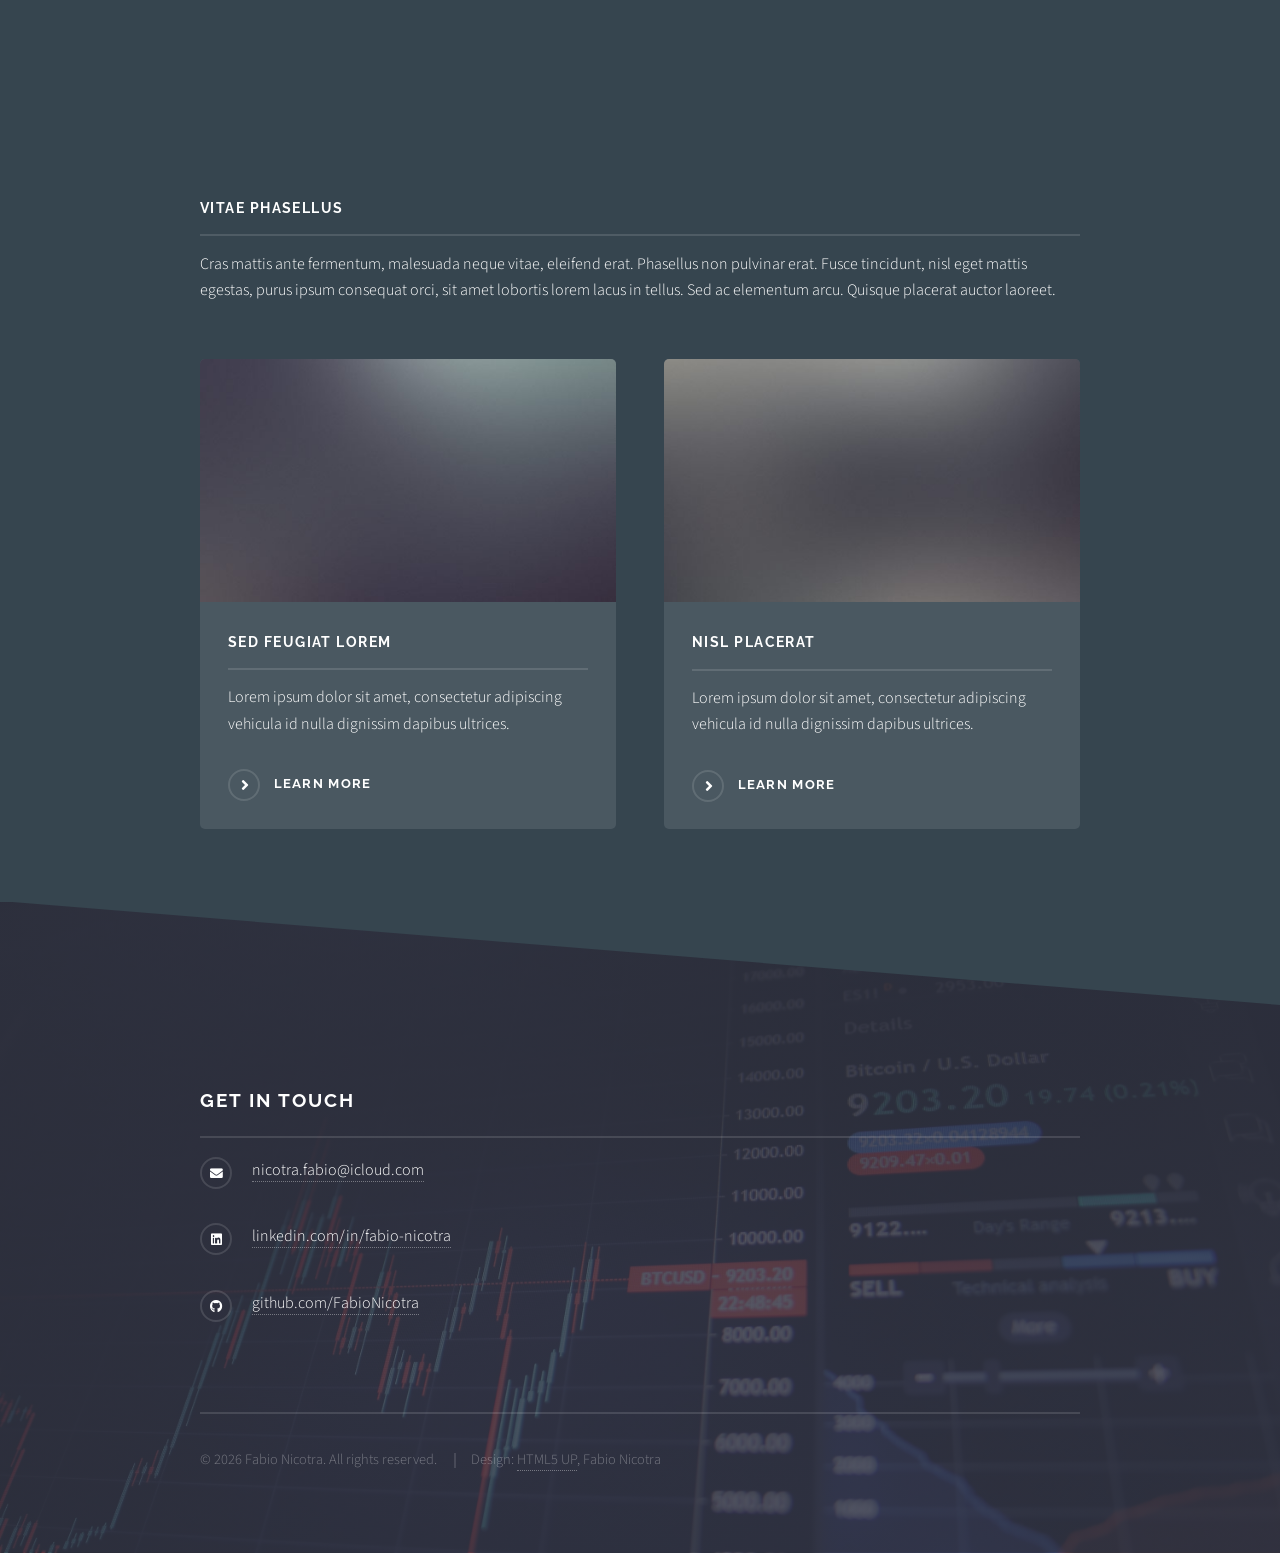
<file: html5up-solid-state/portfolio-dash.html>
<!DOCTYPE html>
<!--
	Solid State by HTML5 UP
	html5up.net | @ajlkn
	Free for personal and commercial use under the CCA 3.0 license (html5up.net/license)
-->
<html>
    <head>
        <title>Fabio Nicotra</title>
        <meta charset="utf-8" />
        <meta
            name="viewport"
            content="width=device-width, initial-scale=1, user-scalable=no"
        />
        <link rel="stylesheet" href="assets/css/main.css" />
        <noscript
            ><link rel="stylesheet" href="assets/css/noscript.css"
        /></noscript>
    </head>
    <body class="is-preload">
        <!-- Page Wrapper -->
        <div id="page-wrapper">
            <!-- Header -->
            <header id="header">
                <h1><a href="index.html">Fabio Nicotra</a></h1>
                <nav>
                    <a href="#menu">Menu</a>
                </nav>
            </header>

            <!-- Menu -->
            <nav id="menu">
                <div class="inner">
                    <h2>Menu</h2>
                    <ul class="links">
                        <li><a href="index.html">Home</a></li>
                        <li><a href="#footer">Get in touch</a></li>
                    </ul>
                    <a href="#" class="close">Close</a>
                </div>
            </nav>

            <!-- Wrapper -->
            <section id="wrapper">
                <header>
                    <div class="inner">
                        <h2>Portfolio management</h2>
                        <p>
                            Phasellus non pulvinar erat. Fusce tincidunt nisl
                            eget ipsum.
                        </p>
                    </div>
                </header>

                <!-- Content -->
                <div class="wrapper">
                    <div class="inner">
                        <h3 class="major">Lorem ipsum dolor</h3>
                        <p>
                            Morbi mattis mi consectetur tortor elementum, varius
                            pellentesque velit convallis. Aenean tincidunt
                            lectus auctor mauris maximus, ac scelerisque ipsum
                            tempor. Duis vulputate ex et ex tincidunt, quis
                            lacinia velit aliquet. Duis non efficitur nisi, id
                            malesuada justo. Maecenas sagittis felis ac sagittis
                            semper. Curabitur purus leo donec vel dolor at arcu
                            tincidunt bibendum. Interdum et malesuada fames ac
                            ante ipsum primis in faucibus. Fusce ut aliquet
                            justo. Donec id neque ipsum. Integer eget ultricies
                            odio. Nam vel ex a orci fringilla tincidunt. Aliquam
                            eleifend ligula non velit accumsan cursus. Etiam ut
                            gravida sapien.
                        </p>

                        <iframe
                            src="https://portfolio-dash-555d5b8b7bfa.herokuapp.com"
                            allowfullscreen
                            style="
                                width: 100%;
                                height: 70rem;
                                border: none;
                                margin: 0;
                                padding: 0;
                                overflow: hidden;
                            "
                        ></iframe>

                        <h3 class="major">Vitae phasellus</h3>
                        <p>
                            Cras mattis ante fermentum, malesuada neque vitae,
                            eleifend erat. Phasellus non pulvinar erat. Fusce
                            tincidunt, nisl eget mattis egestas, purus ipsum
                            consequat orci, sit amet lobortis lorem lacus in
                            tellus. Sed ac elementum arcu. Quisque placerat
                            auctor laoreet.
                        </p>

                        <section class="features">
                            <article>
                                <a href="#" class="image"
                                    ><img src="images/pic04.jpg" alt=""
                                /></a>
                                <h3 class="major">Sed feugiat lorem</h3>
                                <p>
                                    Lorem ipsum dolor sit amet, consectetur
                                    adipiscing vehicula id nulla dignissim
                                    dapibus ultrices.
                                </p>
                                <a href="#" class="special">Learn more</a>
                            </article>
                            <article>
                                <a href="#" class="image"
                                    ><img src="images/pic05.jpg" alt=""
                                /></a>
                                <h3 class="major">Nisl placerat</h3>
                                <p>
                                    Lorem ipsum dolor sit amet, consectetur
                                    adipiscing vehicula id nulla dignissim
                                    dapibus ultrices.
                                </p>
                                <a href="#" class="special">Learn more</a>
                            </article>
                        </section>
                    </div>
                </div>
            </section>

            <!-- Footer -->
            <section id="footer">
                <div class="inner">
                    <h2 class="major">Get in touch</h2>
                    <!-- <form method="post" action="#">
            <div class="fields">
              <div class="field">
                <label for="name">Name</label>
                <input type="text" name="name" id="name" />
              </div>
              <div class="field">
                <label for="email">Email</label>
                <input type="email" name="email" id="email" />
              </div>
              <div class="field">
                <label for="message">Message</label>
                <textarea name="message" id="message" rows="4"></textarea>
              </div>
            </div>
            <ul class="actions">
              <li><input type="submit" value="Send Message" /></li>
            </ul>
          </form> -->
                    <ul class="contact">
                        <li class="icon solid fa-envelope">
                            <a href="mailto:nicotra.fabio@icloud.com"
                                >nicotra.fabio@icloud.com</a
                            >
                        </li>
                        <li class="icon brands fa-linkedin">
                            <a href="http://linkedin.com/in/fabio-nicotra"
                                >linkedin.com/in/fabio-nicotra</a
                            >
                        </li>
                        <li class="icon brands fa-github">
                            <a href="https://github.com/FabioNicotra"
                                >github.com/FabioNicotra</a
                            >
                        </li>
                    </ul>
                    <ul class="copyright">
                        <li>
                            &copy; <span class="year">year</span> Fabio Nicotra.
                            All rights reserved.
                        </li>
                        <li>
                            Design: <a href="http://html5up.net">HTML5 UP</a>,
                            Fabio Nicotra
                        </li>
                    </ul>
                </div>
            </section>
        </div>

        <!-- Scripts -->
        <script src="assets/js/jquery.min.js"></script>
        <script src="assets/js/jquery.scrollex.min.js"></script>
        <script src="assets/js/browser.min.js"></script>
        <script src="assets/js/breakpoints.min.js"></script>
        <script src="assets/js/util.js"></script>
        <script src="assets/js/main.js"></script>
        <script src="assets/js/custom.js"></script>
    </body>
</html>
</file>
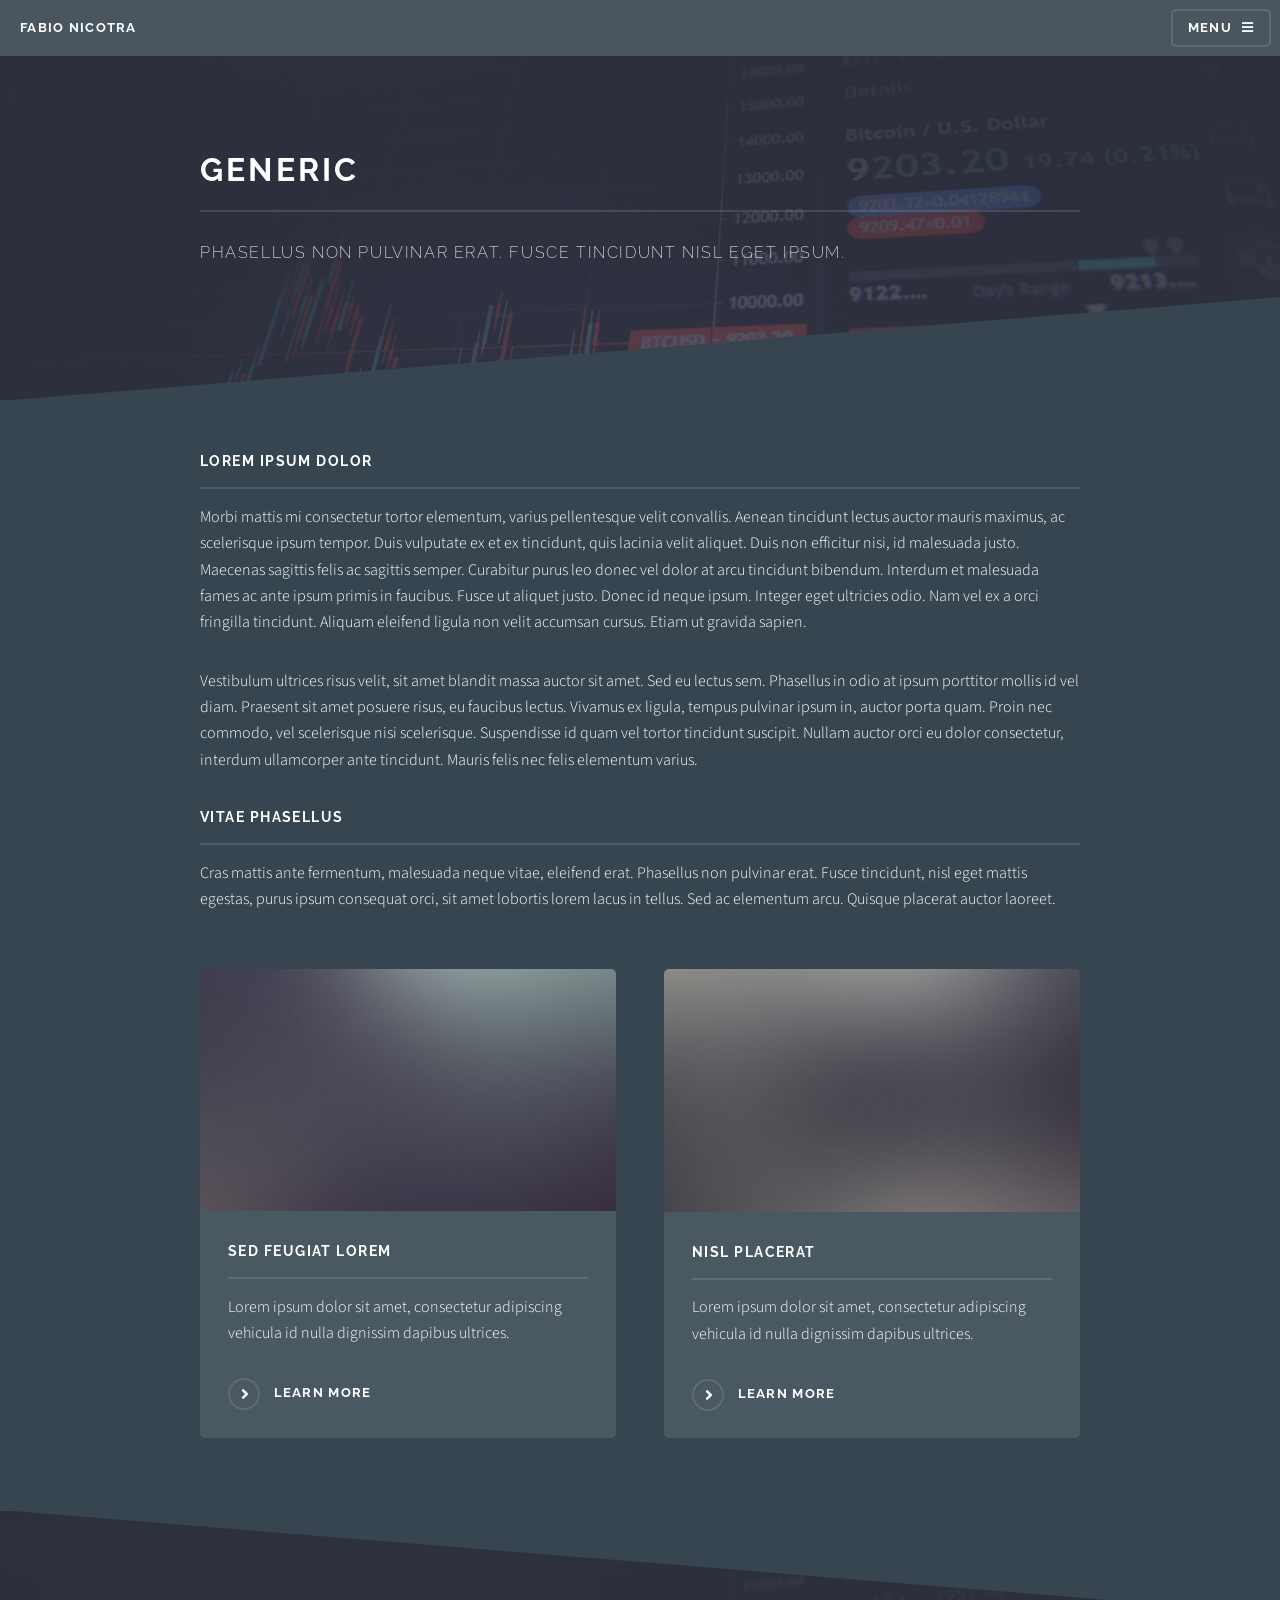
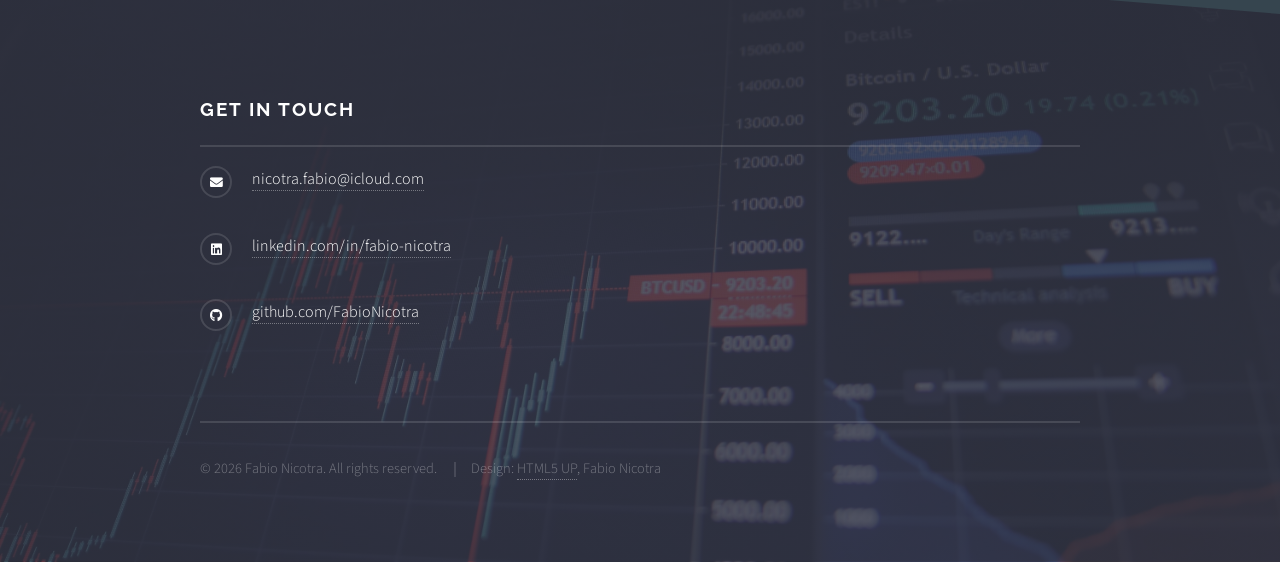
<file: html5up-solid-state/template.html>
<!DOCTYPE html>
<!--
	Solid State by HTML5 UP
	html5up.net | @ajlkn
	Free for personal and commercial use under the CCA 3.0 license (html5up.net/license)
-->
<html>
    <head>
        <title>Fabio Nicotra</title>
        <meta charset="utf-8" />
        <meta
            name="viewport"
            content="width=device-width, initial-scale=1, user-scalable=no"
        />
        <link rel="stylesheet" href="assets/css/main.css" />
        <noscript
            ><link rel="stylesheet" href="assets/css/noscript.css"
        /></noscript>
    </head>
    <body class="is-preload">
        <!-- Page Wrapper -->
        <div id="page-wrapper">
            <!-- Header -->
            <header id="header">
                <h1><a href="index.html">Fabio Nicotra</a></h1>
                <nav>
                    <a href="#menu">Menu</a>
                </nav>
            </header>

            <!-- Menu -->
            <nav id="menu">
                <div class="inner">
                    <h2>Menu</h2>
                    <ul class="links">
                        <li><a href="index.html">Home</a></li>
                        <li><a href="generic.html">Generic</a></li>
                        <li><a href="elements.html">Elements</a></li>
                        <li><a href="#">Log In</a></li>
                        <li><a href="#">Sign Up</a></li>
                    </ul>
                    <a href="#" class="close">Close</a>
                </div>
            </nav>

            <!-- Wrapper -->
            <section id="wrapper">
                <header>
                    <div class="inner">
                        <h2>Generic</h2>
                        <p>
                            Phasellus non pulvinar erat. Fusce tincidunt nisl
                            eget ipsum.
                        </p>
                    </div>
                </header>

                <!-- Content -->
                <div class="wrapper">
                    <div class="inner">
                        <h3 class="major">Lorem ipsum dolor</h3>
                        <p>
                            Morbi mattis mi consectetur tortor elementum, varius
                            pellentesque velit convallis. Aenean tincidunt
                            lectus auctor mauris maximus, ac scelerisque ipsum
                            tempor. Duis vulputate ex et ex tincidunt, quis
                            lacinia velit aliquet. Duis non efficitur nisi, id
                            malesuada justo. Maecenas sagittis felis ac sagittis
                            semper. Curabitur purus leo donec vel dolor at arcu
                            tincidunt bibendum. Interdum et malesuada fames ac
                            ante ipsum primis in faucibus. Fusce ut aliquet
                            justo. Donec id neque ipsum. Integer eget ultricies
                            odio. Nam vel ex a orci fringilla tincidunt. Aliquam
                            eleifend ligula non velit accumsan cursus. Etiam ut
                            gravida sapien.
                        </p>

                        <p>
                            Vestibulum ultrices risus velit, sit amet blandit
                            massa auctor sit amet. Sed eu lectus sem. Phasellus
                            in odio at ipsum porttitor mollis id vel diam.
                            Praesent sit amet posuere risus, eu faucibus lectus.
                            Vivamus ex ligula, tempus pulvinar ipsum in, auctor
                            porta quam. Proin nec commodo, vel scelerisque nisi
                            scelerisque. Suspendisse id quam vel tortor
                            tincidunt suscipit. Nullam auctor orci eu dolor
                            consectetur, interdum ullamcorper ante tincidunt.
                            Mauris felis nec felis elementum varius.
                        </p>

                        <h3 class="major">Vitae phasellus</h3>
                        <p>
                            Cras mattis ante fermentum, malesuada neque vitae,
                            eleifend erat. Phasellus non pulvinar erat. Fusce
                            tincidunt, nisl eget mattis egestas, purus ipsum
                            consequat orci, sit amet lobortis lorem lacus in
                            tellus. Sed ac elementum arcu. Quisque placerat
                            auctor laoreet.
                        </p>

                        <section class="features">
                            <article>
                                <a href="#" class="image"
                                    ><img src="images/pic04.jpg" alt=""
                                /></a>
                                <h3 class="major">Sed feugiat lorem</h3>
                                <p>
                                    Lorem ipsum dolor sit amet, consectetur
                                    adipiscing vehicula id nulla dignissim
                                    dapibus ultrices.
                                </p>
                                <a href="#" class="special">Learn more</a>
                            </article>
                            <article>
                                <a href="#" class="image"
                                    ><img src="images/pic05.jpg" alt=""
                                /></a>
                                <h3 class="major">Nisl placerat</h3>
                                <p>
                                    Lorem ipsum dolor sit amet, consectetur
                                    adipiscing vehicula id nulla dignissim
                                    dapibus ultrices.
                                </p>
                                <a href="#" class="special">Learn more</a>
                            </article>
                        </section>
                    </div>
                </div>
            </section>

            <!-- Footer -->
            <section id="footer">
                <div class="inner">
                    <h2 class="major">Get in touch</h2>
                    <ul class="contact">
                        <li class="icon solid fa-envelope">
                            <a href="mailto:nicotra.fabio@icloud.com"
                                >nicotra.fabio@icloud.com</a
                            >
                        </li>
                        <li class="icon brands fa-linkedin">
                            <a href="http://linkedin.com/in/fabio-nicotra"
                                >linkedin.com/in/fabio-nicotra</a
                            >
                        </li>
                        <li class="icon brands fa-github">
                            <a href="https://github.com/FabioNicotra"
                                >github.com/FabioNicotra</a
                            >
                        </li>
                    </ul>
                    <ul class="copyright">
                        <li>
                            &copy; <span class="year">year</span> Fabio Nicotra.
                            All rights reserved.
                        </li>
                        <li>
                            Design: <a href="http://html5up.net">HTML5 UP</a>,
                            Fabio Nicotra
                        </li>
                    </ul>
                </div>
            </section>
        </div>

        <!-- Scripts -->
        <script src="assets/js/jquery.min.js"></script>
        <script src="assets/js/jquery.scrollex.min.js"></script>
        <script src="assets/js/browser.min.js"></script>
        <script src="assets/js/breakpoints.min.js"></script>
        <script src="assets/js/util.js"></script>
        <script src="assets/js/main.js"></script>
        <script src="assets/js/custom.js"></script>
    </body>
</html>
</file>
<file: html5up-solid-state/assets/css/noscript.css>
/*
	Solid State by HTML5 UP
	html5up.net | @ajlkn
	Free for personal and commercial use under the CCA 3.0 license (html5up.net/license)
*/

/* Banner */

	body.is-preload #banner .logo {
		-moz-transform: none;
		-webkit-transform: none;
		-ms-transform: none;
		transform: none;
		opacity: 1;
	}

	body.is-preload #banner h2 {
		opacity: 1;
		-moz-transform: none;
		-webkit-transform: none;
		-ms-transform: none;
		transform: none;
		-moz-filter: none;
		-webkit-filter: none;
		-ms-filter: none;
		filter: none;
	}

	body.is-preload #banner p {
		opacity: 01;
		-moz-transform: none;
		-webkit-transform: none;
		-ms-transform: none;
		transform: none;
		-moz-filter: none;
		-webkit-filter: none;
		-ms-filter: none;
		filter: none;
	}
</file>
<file: assets/css/noscript.css>
/*
	Solid State by HTML5 UP
	html5up.net | @ajlkn
	Free for personal and commercial use under the CCA 3.0 license (html5up.net/license)
*/

/* Banner */

	body.is-preload #banner .logo {
		-moz-transform: none;
		-webkit-transform: none;
		-ms-transform: none;
		transform: none;
		opacity: 1;
	}

	body.is-preload #banner h2 {
		opacity: 1;
		-moz-transform: none;
		-webkit-transform: none;
		-ms-transform: none;
		transform: none;
		-moz-filter: none;
		-webkit-filter: none;
		-ms-filter: none;
		filter: none;
	}

	body.is-preload #banner p {
		opacity: 01;
		-moz-transform: none;
		-webkit-transform: none;
		-ms-transform: none;
		transform: none;
		-moz-filter: none;
		-webkit-filter: none;
		-ms-filter: none;
		filter: none;
	}
</file>
<file: html5up-solid-state/assets/css/main.css>
@import url(fontawesome-all.min.css);
@import url("https://fonts.googleapis.com/css?family=Raleway:200,700|Source+Sans+Pro:300,600,300italic,600italic");

/*
	Solid State by HTML5 UP
	html5up.net | @ajlkn
	Free for personal and commercial use under the CCA 3.0 license (html5up.net/license)
*/

html,
body,
div,
span,
applet,
object,
iframe,
h1,
h2,
h3,
h4,
h5,
h6,
p,
blockquote,
pre,
a,
abbr,
acronym,
address,
big,
cite,
code,
del,
dfn,
em,
img,
ins,
kbd,
q,
s,
samp,
small,
strike,
strong,
sub,
sup,
tt,
var,
b,
u,
i,
center,
dl,
dt,
dd,
ol,
ul,
li,
fieldset,
form,
label,
legend,
table,
caption,
tbody,
tfoot,
thead,
tr,
th,
td,
article,
aside,
canvas,
details,
embed,
figure,
figcaption,
footer,
header,
hgroup,
menu,
nav,
output,
ruby,
section,
summary,
time,
mark,
audio,
video {
  margin: 0;
  padding: 0;
  border: 0;
  font-size: 100%;
  font: inherit;
  vertical-align: baseline;
  scroll-behavior: smooth;
}

article,
aside,
details,
figcaption,
figure,
footer,
header,
hgroup,
menu,
nav,
section {
  display: block;
}

body {
  line-height: 1;
}

ol,
ul {
  list-style: none;
}

blockquote,
q {
  quotes: none;
}

blockquote:before,
blockquote:after,
q:before,
q:after {
  content: "";
  content: none;
}

table {
  border-collapse: collapse;
  border-spacing: 0;
}

body {
  -webkit-text-size-adjust: none;
}

mark {
  background-color: transparent;
  color: inherit;
}

input::-moz-focus-inner {
  border: 0;
  padding: 0;
}

input,
select,
textarea {
  -moz-appearance: none;
  -webkit-appearance: none;
  -ms-appearance: none;
  appearance: none;
}

/* Basic */

@-ms-viewport {
  width: device-width;
}

body {
  -ms-overflow-style: scrollbar;
}

@media screen and (max-width: 480px) {
  html,
  body {
    min-width: 320px;
  }
}

html {
  box-sizing: border-box;
}

*,
*:before,
*:after {
  box-sizing: inherit;
}

body {
  background-color: #36454f;
  background-image: linear-gradient(
      to top,
      rgba(54, 69, 79, 0.9),
      rgba(54, 69, 79, 0.9)
    ),
    url("../../images/bg.jpg");
  background-size: auto, cover;
  background-attachment: fixed, fixed;
  background-position: center, center;
}

body.is-preload *,
body.is-preload *:before,
body.is-preload *:after {
  -moz-animation: none !important;
  -webkit-animation: none !important;
  -ms-animation: none !important;
  animation: none !important;
  -moz-transition: none !important;
  -webkit-transition: none !important;
  -ms-transition: none !important;
  transition: none !important;
}

/* Type */

body,
input,
select,
textarea {
  color: #ffffff;
  font-family: "Source Sans Pro", Helvetica, sans-serif;
  font-size: 16.5pt;
  font-weight: 300;
  line-height: 1.65;
}

@media screen and (max-width: 1680px) {
  body,
  input,
  select,
  textarea {
    font-size: 13pt;
  }
}

@media screen and (max-width: 1280px) {
  body,
  input,
  select,
  textarea {
    font-size: 12pt;
  }
}

@media screen and (max-width: 980px) {
  body,
  input,
  select,
  textarea {
    font-size: 12pt;
  }
}

@media screen and (max-width: 736px) {
  body,
  input,
  select,
  textarea {
    font-size: 12pt;
  }
}

@media screen and (max-width: 480px) {
  body,
  input,
  select,
  textarea {
    font-size: 12pt;
  }
}

a {
  -moz-transition: color 0.2s ease-in-out, border-bottom-color 0.2s ease-in-out;
  -webkit-transition: color 0.2s ease-in-out,
    border-bottom-color 0.2s ease-in-out;
  -ms-transition: color 0.2s ease-in-out, border-bottom-color 0.2s ease-in-out;
  transition: color 0.2s ease-in-out, border-bottom-color 0.2s ease-in-out;
  border-bottom: dotted 1px rgba(255, 255, 255, 0.35);
  color: #ffffff;
  text-decoration: none;
}

a:hover {
  border-bottom-color: transparent;
  color: #ffffff !important;
}

a.special:not(.button) {
  text-decoration: none;
  border-bottom: 0;
  display: block;
  font-family: Raleway, Helvetica, sans-serif;
  font-size: 0.8em;
  font-weight: 700;
  letter-spacing: 0.1em;
  margin: 0 0 2em 0;
  text-transform: uppercase;
}

a.special:not(.button):before {
  -moz-osx-font-smoothing: grayscale;
  -webkit-font-smoothing: antialiased;
  display: inline-block;
  font-style: normal;
  font-variant: normal;
  text-rendering: auto;
  line-height: 1;
  text-transform: none !important;
  font-family: "Font Awesome 5 Free";
  font-weight: 900;
}

a.special:not(.button):before {
  -moz-transition: background-color 0.2s ease-in-out;
  -webkit-transition: background-color 0.2s ease-in-out;
  -ms-transition: background-color 0.2s ease-in-out;
  transition: background-color 0.2s ease-in-out;
  border-radius: 100%;
  border: solid 2px rgba(255, 255, 255, 0.125);
  content: "\f105";
  display: inline-block;
  font-size: 1.25em;
  height: 2em;
  line-height: 1.75em;
  margin-right: 0.85em;
  text-align: center;
  text-indent: 0.15em;
  vertical-align: middle;
  width: 2em;
}

a.special:not(.button):hover:before {
  background-color: rgba(255, 255, 255, 0.025);
}

a.special:not(.button):active:before {
  background-color: rgba(255, 255, 255, 0.075);
}

strong,
b {
  color: #ffffff;
  font-weight: 600;
}

em,
i {
  font-style: italic;
}

p {
  margin: 0 0 2em 0;
}

h1,
h2,
h3,
h4,
h5,
h6 {
  color: #ffffff;
  font-family: Raleway, Helvetica, sans-serif;
  font-weight: 700;
  letter-spacing: 0.1em;
  margin: 0 0 1em 0;
  text-transform: uppercase;
}

h1 a,
h2 a,
h3 a,
h4 a,
h5 a,
h6 a {
  color: inherit;
  text-decoration: none;
  border-bottom: 0;
}

h1 span,
h2 span,
h3 span,
h4 span,
h5 span,
h6 span {
  font-weight: 200;
}

h1.major,
h2.major,
h3.major,
h4.major,
h5.major,
h6.major {
  padding-bottom: 1em;
  border-bottom: solid 2px rgba(255, 255, 255, 0.125);
}

h2 {
  font-size: 1.2em;
}

h3 {
  font-size: 0.9em;
}

h4 {
  font-size: 0.7em;
}

h5 {
  font-size: 0.7em;
}

h6 {
  font-size: 0.7em;
}

@media screen and (max-width: 736px) {
  h2 {
    font-size: 1em;
  }

  h3 {
    font-size: 0.8em;
  }
}

sub {
  font-size: 0.8em;
  position: relative;
  top: 0.5em;
}

sup {
  font-size: 0.8em;
  position: relative;
  top: -0.5em;
}

blockquote {
  border-left: solid 4px rgba(255, 255, 255, 0.125);
  font-style: italic;
  margin: 0 0 2em 0;
  padding: 0.5em 0 0.5em 2em;
}

code {
  background: rgba(255, 255, 255, 0.025);
  border-radius: 5px;
  border: solid 2px rgba(255, 255, 255, 0.125);
  font-family: "Courier New", monospace;
  font-size: 0.9em;
  margin: 0 0.25em;
  padding: 0.25em 0.65em;
}

pre {
  -webkit-overflow-scrolling: touch;
  font-family: "Courier New", monospace;
  font-size: 0.9em;
  margin: 0 0 2em 0;
}

pre code {
  display: block;
  line-height: 1.75em;
  padding: 1em 1.5em;
  overflow-x: auto;
}

hr {
  border: 0;
  border-bottom: solid 2px rgba(255, 255, 255, 0.125);
  margin: 2.5em 0;
}

hr.major {
  margin: 4em 0;
}

.align-left {
  text-align: left;
}

.align-center {
  text-align: center;
}

.align-right {
  text-align: right;
}

/* Row */

.row {
  display: flex;
  flex-wrap: wrap;
  box-sizing: border-box;
  align-items: stretch;
}

.row > * {
  box-sizing: border-box;
}

.row.gtr-uniform > * > :last-child {
  margin-bottom: 0;
}

.row.aln-left {
  justify-content: flex-start;
}

.row.aln-center {
  justify-content: center;
}

.row.aln-right {
  justify-content: flex-end;
}

.row.aln-top {
  align-items: flex-start;
}

.row.aln-middle {
  align-items: center;
}

.row.aln-bottom {
  align-items: flex-end;
}

.row > .imp {
  order: -1;
}

.row > .col-1 {
  width: 8.33333%;
}

.row > .off-1 {
  margin-left: 8.33333%;
}

.row > .col-2 {
  width: 16.66667%;
}

.row > .off-2 {
  margin-left: 16.66667%;
}

.row > .col-3 {
  width: 25%;
}

.row > .off-3 {
  margin-left: 25%;
}

.row > .col-4 {
  width: 33.33333%;
}

.row > .off-4 {
  margin-left: 33.33333%;
}

.row > .col-5 {
  width: 41.66667%;
}

.row > .off-5 {
  margin-left: 41.66667%;
}

.row > .col-6 {
  width: 50%;
}

.row > .off-6 {
  margin-left: 50%;
}

.row > .col-7 {
  width: 58.33333%;
}

.row > .off-7 {
  margin-left: 58.33333%;
}

.row > .col-8 {
  width: 66.66667%;
}

.row > .off-8 {
  margin-left: 66.66667%;
}

.row > .col-9 {
  width: 75%;
}

.row > .off-9 {
  margin-left: 75%;
}

.row > .col-10 {
  width: 83.33333%;
}

.row > .off-10 {
  margin-left: 83.33333%;
}

.row > .col-11 {
  width: 91.66667%;
}

.row > .off-11 {
  margin-left: 91.66667%;
}

.row > .col-12 {
  width: 100%;
}

.row > .off-12 {
  margin-left: 100%;
}

.row.gtr-0 {
  margin-top: 0;
  margin-left: 0em;
}

.row.gtr-0 > * {
  padding: 0 0 0 0em;
}

.row.gtr-0.gtr-uniform {
  margin-top: 0em;
}

.row.gtr-0.gtr-uniform > * {
  padding-top: 0em;
}

.row.gtr-25 {
  margin-top: 0;
  margin-left: -0.4375em;
}

.row.gtr-25 > * {
  padding: 0 0 0 0.4375em;
}

.row.gtr-25.gtr-uniform {
  margin-top: -0.4375em;
}

.row.gtr-25.gtr-uniform > * {
  padding-top: 0.4375em;
}

.row.gtr-50 {
  margin-top: 0;
  margin-left: -0.875em;
}

.row.gtr-50 > * {
  padding: 0 0 0 0.875em;
}

.row.gtr-50.gtr-uniform {
  margin-top: -0.875em;
}

.row.gtr-50.gtr-uniform > * {
  padding-top: 0.875em;
}

.row {
  margin-top: 0;
  margin-left: -1.75em;
}

.row > * {
  padding: 0 0 0 1.75em;
}

.row.gtr-uniform {
  margin-top: -1.75em;
}

.row.gtr-uniform > * {
  padding-top: 1.75em;
}

.row.gtr-150 {
  margin-top: 0;
  margin-left: -2.625em;
}

.row.gtr-150 > * {
  padding: 0 0 0 2.625em;
}

.row.gtr-150.gtr-uniform {
  margin-top: -2.625em;
}

.row.gtr-150.gtr-uniform > * {
  padding-top: 2.625em;
}

.row.gtr-200 {
  margin-top: 0;
  margin-left: -3.5em;
}

.row.gtr-200 > * {
  padding: 0 0 0 3.5em;
}

.row.gtr-200.gtr-uniform {
  margin-top: -3.5em;
}

.row.gtr-200.gtr-uniform > * {
  padding-top: 3.5em;
}

@media screen and (max-width: 1680px) {
  .row {
    display: flex;
    flex-wrap: wrap;
    box-sizing: border-box;
    align-items: stretch;
  }

  .row > * {
    box-sizing: border-box;
  }

  .row.gtr-uniform > * > :last-child {
    margin-bottom: 0;
  }

  .row.aln-left {
    justify-content: flex-start;
  }

  .row.aln-center {
    justify-content: center;
  }

  .row.aln-right {
    justify-content: flex-end;
  }

  .row.aln-top {
    align-items: flex-start;
  }

  .row.aln-middle {
    align-items: center;
  }

  .row.aln-bottom {
    align-items: flex-end;
  }

  .row > .imp-xlarge {
    order: -1;
  }

  .row > .col-1-xlarge {
    width: 8.33333%;
  }

  .row > .off-1-xlarge {
    margin-left: 8.33333%;
  }

  .row > .col-2-xlarge {
    width: 16.66667%;
  }

  .row > .off-2-xlarge {
    margin-left: 16.66667%;
  }

  .row > .col-3-xlarge {
    width: 25%;
  }

  .row > .off-3-xlarge {
    margin-left: 25%;
  }

  .row > .col-4-xlarge {
    width: 33.33333%;
  }

  .row > .off-4-xlarge {
    margin-left: 33.33333%;
  }

  .row > .col-5-xlarge {
    width: 41.66667%;
  }

  .row > .off-5-xlarge {
    margin-left: 41.66667%;
  }

  .row > .col-6-xlarge {
    width: 50%;
  }

  .row > .off-6-xlarge {
    margin-left: 50%;
  }

  .row > .col-7-xlarge {
    width: 58.33333%;
  }

  .row > .off-7-xlarge {
    margin-left: 58.33333%;
  }

  .row > .col-8-xlarge {
    width: 66.66667%;
  }

  .row > .off-8-xlarge {
    margin-left: 66.66667%;
  }

  .row > .col-9-xlarge {
    width: 75%;
  }

  .row > .off-9-xlarge {
    margin-left: 75%;
  }

  .row > .col-10-xlarge {
    width: 83.33333%;
  }

  .row > .off-10-xlarge {
    margin-left: 83.33333%;
  }

  .row > .col-11-xlarge {
    width: 91.66667%;
  }

  .row > .off-11-xlarge {
    margin-left: 91.66667%;
  }

  .row > .col-12-xlarge {
    width: 100%;
  }

  .row > .off-12-xlarge {
    margin-left: 100%;
  }

  .row.gtr-0 {
    margin-top: 0;
    margin-left: 0em;
  }

  .row.gtr-0 > * {
    padding: 0 0 0 0em;
  }

  .row.gtr-0.gtr-uniform {
    margin-top: 0em;
  }

  .row.gtr-0.gtr-uniform > * {
    padding-top: 0em;
  }

  .row.gtr-25 {
    margin-top: 0;
    margin-left: -0.4375em;
  }

  .row.gtr-25 > * {
    padding: 0 0 0 0.4375em;
  }

  .row.gtr-25.gtr-uniform {
    margin-top: -0.4375em;
  }

  .row.gtr-25.gtr-uniform > * {
    padding-top: 0.4375em;
  }

  .row.gtr-50 {
    margin-top: 0;
    margin-left: -0.875em;
  }

  .row.gtr-50 > * {
    padding: 0 0 0 0.875em;
  }

  .row.gtr-50.gtr-uniform {
    margin-top: -0.875em;
  }

  .row.gtr-50.gtr-uniform > * {
    padding-top: 0.875em;
  }

  .row {
    margin-top: 0;
    margin-left: -1.75em;
  }

  .row > * {
    padding: 0 0 0 1.75em;
  }

  .row.gtr-uniform {
    margin-top: -1.75em;
  }

  .row.gtr-uniform > * {
    padding-top: 1.75em;
  }

  .row.gtr-150 {
    margin-top: 0;
    margin-left: -2.625em;
  }

  .row.gtr-150 > * {
    padding: 0 0 0 2.625em;
  }

  .row.gtr-150.gtr-uniform {
    margin-top: -2.625em;
  }

  .row.gtr-150.gtr-uniform > * {
    padding-top: 2.625em;
  }

  .row.gtr-200 {
    margin-top: 0;
    margin-left: -3.5em;
  }

  .row.gtr-200 > * {
    padding: 0 0 0 3.5em;
  }

  .row.gtr-200.gtr-uniform {
    margin-top: -3.5em;
  }

  .row.gtr-200.gtr-uniform > * {
    padding-top: 3.5em;
  }
}

@media screen and (max-width: 1280px) {
  .row {
    display: flex;
    flex-wrap: wrap;
    box-sizing: border-box;
    align-items: stretch;
  }

  .row > * {
    box-sizing: border-box;
  }

  .row.gtr-uniform > * > :last-child {
    margin-bottom: 0;
  }

  .row.aln-left {
    justify-content: flex-start;
  }

  .row.aln-center {
    justify-content: center;
  }

  .row.aln-right {
    justify-content: flex-end;
  }

  .row.aln-top {
    align-items: flex-start;
  }

  .row.aln-middle {
    align-items: center;
  }

  .row.aln-bottom {
    align-items: flex-end;
  }

  .row > .imp-large {
    order: -1;
  }

  .row > .col-1-large {
    width: 8.33333%;
  }

  .row > .off-1-large {
    margin-left: 8.33333%;
  }

  .row > .col-2-large {
    width: 16.66667%;
  }

  .row > .off-2-large {
    margin-left: 16.66667%;
  }

  .row > .col-3-large {
    width: 25%;
  }

  .row > .off-3-large {
    margin-left: 25%;
  }

  .row > .col-4-large {
    width: 33.33333%;
  }

  .row > .off-4-large {
    margin-left: 33.33333%;
  }

  .row > .col-5-large {
    width: 41.66667%;
  }

  .row > .off-5-large {
    margin-left: 41.66667%;
  }

  .row > .col-6-large {
    width: 50%;
  }

  .row > .off-6-large {
    margin-left: 50%;
  }

  .row > .col-7-large {
    width: 58.33333%;
  }

  .row > .off-7-large {
    margin-left: 58.33333%;
  }

  .row > .col-8-large {
    width: 66.66667%;
  }

  .row > .off-8-large {
    margin-left: 66.66667%;
  }

  .row > .col-9-large {
    width: 75%;
  }

  .row > .off-9-large {
    margin-left: 75%;
  }

  .row > .col-10-large {
    width: 83.33333%;
  }

  .row > .off-10-large {
    margin-left: 83.33333%;
  }

  .row > .col-11-large {
    width: 91.66667%;
  }

  .row > .off-11-large {
    margin-left: 91.66667%;
  }

  .row > .col-12-large {
    width: 100%;
  }

  .row > .off-12-large {
    margin-left: 100%;
  }

  .row.gtr-0 {
    margin-top: 0;
    margin-left: 0em;
  }

  .row.gtr-0 > * {
    padding: 0 0 0 0em;
  }

  .row.gtr-0.gtr-uniform {
    margin-top: 0em;
  }

  .row.gtr-0.gtr-uniform > * {
    padding-top: 0em;
  }

  .row.gtr-25 {
    margin-top: 0;
    margin-left: -0.4375em;
  }

  .row.gtr-25 > * {
    padding: 0 0 0 0.4375em;
  }

  .row.gtr-25.gtr-uniform {
    margin-top: -0.4375em;
  }

  .row.gtr-25.gtr-uniform > * {
    padding-top: 0.4375em;
  }

  .row.gtr-50 {
    margin-top: 0;
    margin-left: -0.875em;
  }

  .row.gtr-50 > * {
    padding: 0 0 0 0.875em;
  }

  .row.gtr-50.gtr-uniform {
    margin-top: -0.875em;
  }

  .row.gtr-50.gtr-uniform > * {
    padding-top: 0.875em;
  }

  .row {
    margin-top: 0;
    margin-left: -1.75em;
  }

  .row > * {
    padding: 0 0 0 1.75em;
  }

  .row.gtr-uniform {
    margin-top: -1.75em;
  }

  .row.gtr-uniform > * {
    padding-top: 1.75em;
  }

  .row.gtr-150 {
    margin-top: 0;
    margin-left: -2.625em;
  }

  .row.gtr-150 > * {
    padding: 0 0 0 2.625em;
  }

  .row.gtr-150.gtr-uniform {
    margin-top: -2.625em;
  }

  .row.gtr-150.gtr-uniform > * {
    padding-top: 2.625em;
  }

  .row.gtr-200 {
    margin-top: 0;
    margin-left: -3.5em;
  }

  .row.gtr-200 > * {
    padding: 0 0 0 3.5em;
  }

  .row.gtr-200.gtr-uniform {
    margin-top: -3.5em;
  }

  .row.gtr-200.gtr-uniform > * {
    padding-top: 3.5em;
  }
}

@media screen and (max-width: 980px) {
  .row {
    display: flex;
    flex-wrap: wrap;
    box-sizing: border-box;
    align-items: stretch;
  }

  .row > * {
    box-sizing: border-box;
  }

  .row.gtr-uniform > * > :last-child {
    margin-bottom: 0;
  }

  .row.aln-left {
    justify-content: flex-start;
  }

  .row.aln-center {
    justify-content: center;
  }

  .row.aln-right {
    justify-content: flex-end;
  }

  .row.aln-top {
    align-items: flex-start;
  }

  .row.aln-middle {
    align-items: center;
  }

  .row.aln-bottom {
    align-items: flex-end;
  }

  .row > .imp-medium {
    order: -1;
  }

  .row > .col-1-medium {
    width: 8.33333%;
  }

  .row > .off-1-medium {
    margin-left: 8.33333%;
  }

  .row > .col-2-medium {
    width: 16.66667%;
  }

  .row > .off-2-medium {
    margin-left: 16.66667%;
  }

  .row > .col-3-medium {
    width: 25%;
  }

  .row > .off-3-medium {
    margin-left: 25%;
  }

  .row > .col-4-medium {
    width: 33.33333%;
  }

  .row > .off-4-medium {
    margin-left: 33.33333%;
  }

  .row > .col-5-medium {
    width: 41.66667%;
  }

  .row > .off-5-medium {
    margin-left: 41.66667%;
  }

  .row > .col-6-medium {
    width: 50%;
  }

  .row > .off-6-medium {
    margin-left: 50%;
  }

  .row > .col-7-medium {
    width: 58.33333%;
  }

  .row > .off-7-medium {
    margin-left: 58.33333%;
  }

  .row > .col-8-medium {
    width: 66.66667%;
  }

  .row > .off-8-medium {
    margin-left: 66.66667%;
  }

  .row > .col-9-medium {
    width: 75%;
  }

  .row > .off-9-medium {
    margin-left: 75%;
  }

  .row > .col-10-medium {
    width: 83.33333%;
  }

  .row > .off-10-medium {
    margin-left: 83.33333%;
  }

  .row > .col-11-medium {
    width: 91.66667%;
  }

  .row > .off-11-medium {
    margin-left: 91.66667%;
  }

  .row > .col-12-medium {
    width: 100%;
  }

  .row > .off-12-medium {
    margin-left: 100%;
  }

  .row.gtr-0 {
    margin-top: 0;
    margin-left: 0em;
  }

  .row.gtr-0 > * {
    padding: 0 0 0 0em;
  }

  .row.gtr-0.gtr-uniform {
    margin-top: 0em;
  }

  .row.gtr-0.gtr-uniform > * {
    padding-top: 0em;
  }

  .row.gtr-25 {
    margin-top: 0;
    margin-left: -0.4375em;
  }

  .row.gtr-25 > * {
    padding: 0 0 0 0.4375em;
  }

  .row.gtr-25.gtr-uniform {
    margin-top: -0.4375em;
  }

  .row.gtr-25.gtr-uniform > * {
    padding-top: 0.4375em;
  }

  .row.gtr-50 {
    margin-top: 0;
    margin-left: -0.875em;
  }

  .row.gtr-50 > * {
    padding: 0 0 0 0.875em;
  }

  .row.gtr-50.gtr-uniform {
    margin-top: -0.875em;
  }

  .row.gtr-50.gtr-uniform > * {
    padding-top: 0.875em;
  }

  .row {
    margin-top: 0;
    margin-left: -1.75em;
  }

  .row > * {
    padding: 0 0 0 1.75em;
  }

  .row.gtr-uniform {
    margin-top: -1.75em;
  }

  .row.gtr-uniform > * {
    padding-top: 1.75em;
  }

  .row.gtr-150 {
    margin-top: 0;
    margin-left: -2.625em;
  }

  .row.gtr-150 > * {
    padding: 0 0 0 2.625em;
  }

  .row.gtr-150.gtr-uniform {
    margin-top: -2.625em;
  }

  .row.gtr-150.gtr-uniform > * {
    padding-top: 2.625em;
  }

  .row.gtr-200 {
    margin-top: 0;
    margin-left: -3.5em;
  }

  .row.gtr-200 > * {
    padding: 0 0 0 3.5em;
  }

  .row.gtr-200.gtr-uniform {
    margin-top: -3.5em;
  }

  .row.gtr-200.gtr-uniform > * {
    padding-top: 3.5em;
  }
}

@media screen and (max-width: 736px) {
  .row {
    display: flex;
    flex-wrap: wrap;
    box-sizing: border-box;
    align-items: stretch;
  }

  .row > * {
    box-sizing: border-box;
  }

  .row.gtr-uniform > * > :last-child {
    margin-bottom: 0;
  }

  .row.aln-left {
    justify-content: flex-start;
  }

  .row.aln-center {
    justify-content: center;
  }

  .row.aln-right {
    justify-content: flex-end;
  }

  .row.aln-top {
    align-items: flex-start;
  }

  .row.aln-middle {
    align-items: center;
  }

  .row.aln-bottom {
    align-items: flex-end;
  }

  .row > .imp-small {
    order: -1;
  }

  .row > .col-1-small {
    width: 8.33333%;
  }

  .row > .off-1-small {
    margin-left: 8.33333%;
  }

  .row > .col-2-small {
    width: 16.66667%;
  }

  .row > .off-2-small {
    margin-left: 16.66667%;
  }

  .row > .col-3-small {
    width: 25%;
  }

  .row > .off-3-small {
    margin-left: 25%;
  }

  .row > .col-4-small {
    width: 33.33333%;
  }

  .row > .off-4-small {
    margin-left: 33.33333%;
  }

  .row > .col-5-small {
    width: 41.66667%;
  }

  .row > .off-5-small {
    margin-left: 41.66667%;
  }

  .row > .col-6-small {
    width: 50%;
  }

  .row > .off-6-small {
    margin-left: 50%;
  }

  .row > .col-7-small {
    width: 58.33333%;
  }

  .row > .off-7-small {
    margin-left: 58.33333%;
  }

  .row > .col-8-small {
    width: 66.66667%;
  }

  .row > .off-8-small {
    margin-left: 66.66667%;
  }

  .row > .col-9-small {
    width: 75%;
  }

  .row > .off-9-small {
    margin-left: 75%;
  }

  .row > .col-10-small {
    width: 83.33333%;
  }

  .row > .off-10-small {
    margin-left: 83.33333%;
  }

  .row > .col-11-small {
    width: 91.66667%;
  }

  .row > .off-11-small {
    margin-left: 91.66667%;
  }

  .row > .col-12-small {
    width: 100%;
  }

  .row > .off-12-small {
    margin-left: 100%;
  }

  .row.gtr-0 {
    margin-top: 0;
    margin-left: 0em;
  }

  .row.gtr-0 > * {
    padding: 0 0 0 0em;
  }

  .row.gtr-0.gtr-uniform {
    margin-top: 0em;
  }

  .row.gtr-0.gtr-uniform > * {
    padding-top: 0em;
  }

  .row.gtr-25 {
    margin-top: 0;
    margin-left: -0.3125em;
  }

  .row.gtr-25 > * {
    padding: 0 0 0 0.3125em;
  }

  .row.gtr-25.gtr-uniform {
    margin-top: -0.3125em;
  }

  .row.gtr-25.gtr-uniform > * {
    padding-top: 0.3125em;
  }

  .row.gtr-50 {
    margin-top: 0;
    margin-left: -0.625em;
  }

  .row.gtr-50 > * {
    padding: 0 0 0 0.625em;
  }

  .row.gtr-50.gtr-uniform {
    margin-top: -0.625em;
  }

  .row.gtr-50.gtr-uniform > * {
    padding-top: 0.625em;
  }

  .row {
    margin-top: 0;
    margin-left: -1.25em;
  }

  .row > * {
    padding: 0 0 0 1.25em;
  }

  .row.gtr-uniform {
    margin-top: -1.25em;
  }

  .row.gtr-uniform > * {
    padding-top: 1.25em;
  }

  .row.gtr-150 {
    margin-top: 0;
    margin-left: -1.875em;
  }

  .row.gtr-150 > * {
    padding: 0 0 0 1.875em;
  }

  .row.gtr-150.gtr-uniform {
    margin-top: -1.875em;
  }

  .row.gtr-150.gtr-uniform > * {
    padding-top: 1.875em;
  }

  .row.gtr-200 {
    margin-top: 0;
    margin-left: -2.5em;
  }

  .row.gtr-200 > * {
    padding: 0 0 0 2.5em;
  }

  .row.gtr-200.gtr-uniform {
    margin-top: -2.5em;
  }

  .row.gtr-200.gtr-uniform > * {
    padding-top: 2.5em;
  }
}

@media screen and (max-width: 480px) {
  .row {
    display: flex;
    flex-wrap: wrap;
    box-sizing: border-box;
    align-items: stretch;
  }

  .row > * {
    box-sizing: border-box;
  }

  .row.gtr-uniform > * > :last-child {
    margin-bottom: 0;
  }

  .row.aln-left {
    justify-content: flex-start;
  }

  .row.aln-center {
    justify-content: center;
  }

  .row.aln-right {
    justify-content: flex-end;
  }

  .row.aln-top {
    align-items: flex-start;
  }

  .row.aln-middle {
    align-items: center;
  }

  .row.aln-bottom {
    align-items: flex-end;
  }

  .row > .imp-xsmall {
    order: -1;
  }

  .row > .col-1-xsmall {
    width: 8.33333%;
  }

  .row > .off-1-xsmall {
    margin-left: 8.33333%;
  }

  .row > .col-2-xsmall {
    width: 16.66667%;
  }

  .row > .off-2-xsmall {
    margin-left: 16.66667%;
  }

  .row > .col-3-xsmall {
    width: 25%;
  }

  .row > .off-3-xsmall {
    margin-left: 25%;
  }

  .row > .col-4-xsmall {
    width: 33.33333%;
  }

  .row > .off-4-xsmall {
    margin-left: 33.33333%;
  }

  .row > .col-5-xsmall {
    width: 41.66667%;
  }

  .row > .off-5-xsmall {
    margin-left: 41.66667%;
  }

  .row > .col-6-xsmall {
    width: 50%;
  }

  .row > .off-6-xsmall {
    margin-left: 50%;
  }

  .row > .col-7-xsmall {
    width: 58.33333%;
  }

  .row > .off-7-xsmall {
    margin-left: 58.33333%;
  }

  .row > .col-8-xsmall {
    width: 66.66667%;
  }

  .row > .off-8-xsmall {
    margin-left: 66.66667%;
  }

  .row > .col-9-xsmall {
    width: 75%;
  }

  .row > .off-9-xsmall {
    margin-left: 75%;
  }

  .row > .col-10-xsmall {
    width: 83.33333%;
  }

  .row > .off-10-xsmall {
    margin-left: 83.33333%;
  }

  .row > .col-11-xsmall {
    width: 91.66667%;
  }

  .row > .off-11-xsmall {
    margin-left: 91.66667%;
  }

  .row > .col-12-xsmall {
    width: 100%;
  }

  .row > .off-12-xsmall {
    margin-left: 100%;
  }

  .row.gtr-0 {
    margin-top: 0;
    margin-left: 0em;
  }

  .row.gtr-0 > * {
    padding: 0 0 0 0em;
  }

  .row.gtr-0.gtr-uniform {
    margin-top: 0em;
  }

  .row.gtr-0.gtr-uniform > * {
    padding-top: 0em;
  }

  .row.gtr-25 {
    margin-top: 0;
    margin-left: -0.3125em;
  }

  .row.gtr-25 > * {
    padding: 0 0 0 0.3125em;
  }

  .row.gtr-25.gtr-uniform {
    margin-top: -0.3125em;
  }

  .row.gtr-25.gtr-uniform > * {
    padding-top: 0.3125em;
  }

  .row.gtr-50 {
    margin-top: 0;
    margin-left: -0.625em;
  }

  .row.gtr-50 > * {
    padding: 0 0 0 0.625em;
  }

  .row.gtr-50.gtr-uniform {
    margin-top: -0.625em;
  }

  .row.gtr-50.gtr-uniform > * {
    padding-top: 0.625em;
  }

  .row {
    margin-top: 0;
    margin-left: -1.25em;
  }

  .row > * {
    padding: 0 0 0 1.25em;
  }

  .row.gtr-uniform {
    margin-top: -1.25em;
  }

  .row.gtr-uniform > * {
    padding-top: 1.25em;
  }

  .row.gtr-150 {
    margin-top: 0;
    margin-left: -1.875em;
  }

  .row.gtr-150 > * {
    padding: 0 0 0 1.875em;
  }

  .row.gtr-150.gtr-uniform {
    margin-top: -1.875em;
  }

  .row.gtr-150.gtr-uniform > * {
    padding-top: 1.875em;
  }

  .row.gtr-200 {
    margin-top: 0;
    margin-left: -2.5em;
  }

  .row.gtr-200 > * {
    padding: 0 0 0 2.5em;
  }

  .row.gtr-200.gtr-uniform {
    margin-top: -2.5em;
  }

  .row.gtr-200.gtr-uniform > * {
    padding-top: 2.5em;
  }
}

@media screen and (max-width: 360px) {
  .row {
    display: flex;
    flex-wrap: wrap;
    box-sizing: border-box;
    align-items: stretch;
  }

  .row > * {
    box-sizing: border-box;
  }

  .row.gtr-uniform > * > :last-child {
    margin-bottom: 0;
  }

  .row.aln-left {
    justify-content: flex-start;
  }

  .row.aln-center {
    justify-content: center;
  }

  .row.aln-right {
    justify-content: flex-end;
  }

  .row.aln-top {
    align-items: flex-start;
  }

  .row.aln-middle {
    align-items: center;
  }

  .row.aln-bottom {
    align-items: flex-end;
  }

  .row > .imp-xxsmall {
    order: -1;
  }

  .row > .col-1-xxsmall {
    width: 8.33333%;
  }

  .row > .off-1-xxsmall {
    margin-left: 8.33333%;
  }

  .row > .col-2-xxsmall {
    width: 16.66667%;
  }

  .row > .off-2-xxsmall {
    margin-left: 16.66667%;
  }

  .row > .col-3-xxsmall {
    width: 25%;
  }

  .row > .off-3-xxsmall {
    margin-left: 25%;
  }

  .row > .col-4-xxsmall {
    width: 33.33333%;
  }

  .row > .off-4-xxsmall {
    margin-left: 33.33333%;
  }

  .row > .col-5-xxsmall {
    width: 41.66667%;
  }

  .row > .off-5-xxsmall {
    margin-left: 41.66667%;
  }

  .row > .col-6-xxsmall {
    width: 50%;
  }

  .row > .off-6-xxsmall {
    margin-left: 50%;
  }

  .row > .col-7-xxsmall {
    width: 58.33333%;
  }

  .row > .off-7-xxsmall {
    margin-left: 58.33333%;
  }

  .row > .col-8-xxsmall {
    width: 66.66667%;
  }

  .row > .off-8-xxsmall {
    margin-left: 66.66667%;
  }

  .row > .col-9-xxsmall {
    width: 75%;
  }

  .row > .off-9-xxsmall {
    margin-left: 75%;
  }

  .row > .col-10-xxsmall {
    width: 83.33333%;
  }

  .row > .off-10-xxsmall {
    margin-left: 83.33333%;
  }

  .row > .col-11-xxsmall {
    width: 91.66667%;
  }

  .row > .off-11-xxsmall {
    margin-left: 91.66667%;
  }

  .row > .col-12-xxsmall {
    width: 100%;
  }

  .row > .off-12-xxsmall {
    margin-left: 100%;
  }

  .row.gtr-0 {
    margin-top: 0;
    margin-left: 0em;
  }

  .row.gtr-0 > * {
    padding: 0 0 0 0em;
  }

  .row.gtr-0.gtr-uniform {
    margin-top: 0em;
  }

  .row.gtr-0.gtr-uniform > * {
    padding-top: 0em;
  }

  .row.gtr-25 {
    margin-top: 0;
    margin-left: -0.3125em;
  }

  .row.gtr-25 > * {
    padding: 0 0 0 0.3125em;
  }

  .row.gtr-25.gtr-uniform {
    margin-top: -0.3125em;
  }

  .row.gtr-25.gtr-uniform > * {
    padding-top: 0.3125em;
  }

  .row.gtr-50 {
    margin-top: 0;
    margin-left: -0.625em;
  }

  .row.gtr-50 > * {
    padding: 0 0 0 0.625em;
  }

  .row.gtr-50.gtr-uniform {
    margin-top: -0.625em;
  }

  .row.gtr-50.gtr-uniform > * {
    padding-top: 0.625em;
  }

  .row {
    margin-top: 0;
    margin-left: -1.25em;
  }

  .row > * {
    padding: 0 0 0 1.25em;
  }

  .row.gtr-uniform {
    margin-top: -1.25em;
  }

  .row.gtr-uniform > * {
    padding-top: 1.25em;
  }

  .row.gtr-150 {
    margin-top: 0;
    margin-left: -1.875em;
  }

  .row.gtr-150 > * {
    padding: 0 0 0 1.875em;
  }

  .row.gtr-150.gtr-uniform {
    margin-top: -1.875em;
  }

  .row.gtr-150.gtr-uniform > * {
    padding-top: 1.875em;
  }

  .row.gtr-200 {
    margin-top: 0;
    margin-left: -2.5em;
  }

  .row.gtr-200 > * {
    padding: 0 0 0 2.5em;
  }

  .row.gtr-200.gtr-uniform {
    margin-top: -2.5em;
  }

  .row.gtr-200.gtr-uniform > * {
    padding-top: 2.5em;
  }
}

/* Section/Article */

section.special,
article.special {
  text-align: center;
}

/* Form */

form {
  margin: 0 0 2em 0;
}

form > :last-child {
  margin-bottom: 0;
}

form > .fields {
  display: -moz-flex;
  display: -webkit-flex;
  display: -ms-flex;
  display: flex;
  -moz-flex-wrap: wrap;
  -webkit-flex-wrap: wrap;
  -ms-flex-wrap: wrap;
  flex-wrap: wrap;
  width: calc(100% + 3em);
  margin: -1.5em 0 2em -1.5em;
}

form > .fields > .field {
  -moz-flex-grow: 0;
  -webkit-flex-grow: 0;
  -ms-flex-grow: 0;
  flex-grow: 0;
  -moz-flex-shrink: 0;
  -webkit-flex-shrink: 0;
  -ms-flex-shrink: 0;
  flex-shrink: 0;
  padding: 1.5em 0 0 1.5em;
  width: calc(100% - 1.5em);
}

form > .fields > .field.half {
  width: calc(50% - 0.75em);
}

form > .fields > .field.third {
  width: calc(100% / 3 - 0.5em);
}

form > .fields > .field.quarter {
  width: calc(25% - 0.375em);
}

@media screen and (max-width: 480px) {
  form > .fields {
    width: calc(100% + 3em);
    margin: -1.5em 0 2em -1.5em;
  }

  form > .fields > .field {
    padding: 1.5em 0 0 1.5em;
    width: calc(100% - 1.5em);
  }

  form > .fields > .field.half {
    width: calc(100% - 1.5em);
  }

  form > .fields > .field.third {
    width: calc(100% - 1.5em);
  }

  form > .fields > .field.quarter {
    width: calc(100% - 1.5em);
  }
}

label {
  color: #ffffff;
  display: block;
  font-family: Raleway, Helvetica, sans-serif;
  font-size: 0.8em;
  font-weight: 700;
  letter-spacing: 0.1em;
  margin: 0 0 0.7em 0;
  text-transform: uppercase;
}

input[type="text"],
input[type="password"],
input[type="email"],
input[type="tel"],
select,
textarea {
  -moz-appearance: none;
  -webkit-appearance: none;
  -ms-appearance: none;
  appearance: none;
  background: rgba(255, 255, 255, 0.025);
  border-radius: 5px;
  border: none;
  border: solid 2px rgba(255, 255, 255, 0.125);
  color: inherit;
  display: block;
  outline: 0;
  padding: 0 1em;
  text-decoration: none;
  width: 100%;
}

input[type="text"]:invalid,
input[type="password"]:invalid,
input[type="email"]:invalid,
input[type="tel"]:invalid,
select:invalid,
textarea:invalid {
  box-shadow: none;
}

input[type="text"]:focus,
input[type="password"]:focus,
input[type="email"]:focus,
input[type="tel"]:focus,
select:focus,
textarea:focus {
  border-color: #346095;
}

select {
  background-image: url("data:image/svg+xml;charset=utf8,%3Csvg xmlns='http://www.w3.org/2000/svg' width='40' height='40' preserveAspectRatio='none' viewBox='0 0 40 40'%3E%3Cpath d='M9.4,12.3l10.4,10.4l10.4-10.4c0.2-0.2,0.5-0.4,0.9-0.4c0.3,0,0.6,0.1,0.9,0.4l3.3,3.3c0.2,0.2,0.4,0.5,0.4,0.9 c0,0.4-0.1,0.6-0.4,0.9L20.7,31.9c-0.2,0.2-0.5,0.4-0.9,0.4c-0.3,0-0.6-0.1-0.9-0.4L4.3,17.3c-0.2-0.2-0.4-0.5-0.4-0.9 c0-0.4,0.1-0.6,0.4-0.9l3.3-3.3c0.2-0.2,0.5-0.4,0.9-0.4S9.1,12.1,9.4,12.3z' fill='rgba(255, 255, 255, 0.125)' /%3E%3C/svg%3E");
  background-size: 1.25rem;
  background-repeat: no-repeat;
  background-position: calc(100% - 1rem) center;
  height: 2.75em;
  padding-right: 2.75em;
  text-overflow: ellipsis;
}

select option {
  color: #ffffff;
  background: #36454f;
}

select:focus::-ms-value {
  background-color: transparent;
}

select::-ms-expand {
  display: none;
}

input[type="text"],
input[type="password"],
input[type="email"],
select {
  height: 2.75em;
}

textarea {
  padding: 0.75em 1em;
}

input[type="checkbox"],
input[type="radio"] {
  -moz-appearance: none;
  -webkit-appearance: none;
  -ms-appearance: none;
  appearance: none;
  display: block;
  float: left;
  margin-right: -2em;
  opacity: 0;
  width: 1em;
  z-index: -1;
}

input[type="checkbox"] + label,
input[type="radio"] + label {
  text-decoration: none;
  color: #ffffff;
  cursor: pointer;
  display: inline-block;
  font-size: 1em;
  font-family: "Source Sans Pro", Helvetica, sans-serif;
  text-transform: none;
  letter-spacing: 0;
  font-weight: 300;
  padding-left: 2.4em;
  padding-right: 0.75em;
  position: relative;
}

input[type="checkbox"] + label:before,
input[type="radio"] + label:before {
  -moz-osx-font-smoothing: grayscale;
  -webkit-font-smoothing: antialiased;
  display: inline-block;
  font-style: normal;
  font-variant: normal;
  text-rendering: auto;
  line-height: 1;
  text-transform: none !important;
  font-family: "Font Awesome 5 Free";
  font-weight: 900;
}

input[type="checkbox"] + label:before,
input[type="radio"] + label:before {
  background: rgba(255, 255, 255, 0.025);
  border-radius: 5px;
  border: solid 2px rgba(255, 255, 255, 0.125);
  content: "";
  display: inline-block;
  font-size: 0.8em;
  height: 2.0625em;
  left: 0;
  line-height: 2.0625em;
  position: absolute;
  text-align: center;
  top: 0;
  width: 2.0625em;
}

input[type="checkbox"]:checked + label:before,
input[type="radio"]:checked + label:before {
  background: #ffffff;
  border-color: #ffffff;
  content: "\f00c";
  color: #36454f;
}

input[type="checkbox"]:focus + label:before,
input[type="radio"]:focus + label:before {
  border-color: #1d4e89;
}

input[type="checkbox"] + label:before {
  border-radius: 5px;
}

input[type="radio"] + label:before {
  border-radius: 100%;
}

::-webkit-input-placeholder {
  color: rgba(255, 255, 255, 0.35) !important;
  opacity: 1;
}

:-moz-placeholder {
  color: rgba(255, 255, 255, 0.35) !important;
  opacity: 1;
}

::-moz-placeholder {
  color: rgba(255, 255, 255, 0.35) !important;
  opacity: 1;
}

:-ms-input-placeholder {
  color: rgba(255, 255, 255, 0.35) !important;
  opacity: 1;
}

/* Box */

.box {
  border-radius: 5px;
  border: solid 2px rgba(255, 255, 255, 0.125);
  margin-bottom: 2em;
  padding: 1.5em;
}

.box > :last-child,
.box > :last-child > :last-child,
.box > :last-child > :last-child > :last-child {
  margin-bottom: 0;
}

.box.alt {
  border: 0;
  border-radius: 0;
  padding: 0;
}

/* Icon */

.icon {
  text-decoration: none;
  border-bottom: none;
  position: relative;
}

.icon:before {
  -moz-osx-font-smoothing: grayscale;
  -webkit-font-smoothing: antialiased;
  display: inline-block;
  font-style: normal;
  font-variant: normal;
  text-rendering: auto;
  line-height: 1;
  text-transform: none !important;
  font-family: "Font Awesome 5 Free";
  font-weight: 400;
}

.icon > .label {
  display: none;
}

.icon:before {
  line-height: inherit;
}

.icon.solid:before {
  font-weight: 900;
}

.icon.brands:before {
  font-family: "Font Awesome 5 Brands";
}

/* Image */

.image {
  border-radius: 5px;
  border: 0;
  display: inline-block;
  position: relative;
}

.image img {
  border-radius: 5px;
  display: block;
}

.image.left,
.image.right {
  max-width: 40%;
}

.image.left img,
.image.right img {
  width: 100%;
}

.image.left {
  float: left;
  padding: 0 1.5em 1em 0;
  top: 0.25em;
}

.image.right {
  float: right;
  padding: 0 0 1em 1.5em;
  top: 0.25em;
}

.image.fit {
  display: block;
  margin: 0 0 2em 0;
  width: 100%;
}

.image.fit img {
  width: 100%;
}

.image.main {
  display: block;
  margin: 0 0 3em 0;
  width: 100%;
}

.image.main img {
  width: 100%;
}

/* List */

ol {
  list-style: decimal;
  margin: 0 0 2em 0;
  padding-left: 1.25em;
}

ol li {
  padding-left: 0.25em;
}

ul {
  list-style: disc;
  margin: 0 0 2em 0;
  padding-left: 1em;
}

ul li {
  padding-left: 0.5em;
}

ul.alt {
  list-style: none;
  padding-left: 0;
}

ul.alt li {
  border-top: solid 1px rgba(255, 255, 255, 0.125);
  padding: 0.5em 0;
}

ul.alt li:first-child {
  border-top: 0;
  padding-top: 0;
}

dl {
  margin: 0 0 2em 0;
}

dl dt {
  display: block;
  font-weight: 600;
  margin: 0 0 1em 0;
}

dl dd {
  margin-left: 2em;
}

/* Actions */

ul.actions {
  display: -moz-flex;
  display: -webkit-flex;
  display: -ms-flex;
  display: flex;
  cursor: default;
  list-style: none;
  margin-left: -1em;
  padding-left: 0;
}

ul.actions li {
  padding: 0 0 0 1em;
  vertical-align: middle;
}

ul.actions.special {
  -moz-justify-content: center;
  -webkit-justify-content: center;
  -ms-justify-content: center;
  justify-content: center;
  width: 100%;
  margin-left: 0;
}

ul.actions.special li:first-child {
  padding-left: 0;
}

ul.actions.stacked {
  -moz-flex-direction: column;
  -webkit-flex-direction: column;
  -ms-flex-direction: column;
  flex-direction: column;
  margin-left: 0;
}

ul.actions.stacked li {
  padding: 1.3em 0 0 0;
}

ul.actions.stacked li:first-child {
  padding-top: 0;
}

ul.actions.fit {
  width: calc(100% + 1em);
}

ul.actions.fit li {
  -moz-flex-grow: 1;
  -webkit-flex-grow: 1;
  -ms-flex-grow: 1;
  flex-grow: 1;
  -moz-flex-shrink: 1;
  -webkit-flex-shrink: 1;
  -ms-flex-shrink: 1;
  flex-shrink: 1;
  width: 100%;
}

ul.actions.fit li > * {
  width: 100%;
}

ul.actions.fit.stacked {
  width: 100%;
}

@media screen and (max-width: 480px) {
  ul.actions:not(.fixed) {
    -moz-flex-direction: column;
    -webkit-flex-direction: column;
    -ms-flex-direction: column;
    flex-direction: column;
    margin-left: 0;
    width: 100% !important;
  }

  ul.actions:not(.fixed) li {
    -moz-flex-grow: 1;
    -webkit-flex-grow: 1;
    -ms-flex-grow: 1;
    flex-grow: 1;
    -moz-flex-shrink: 1;
    -webkit-flex-shrink: 1;
    -ms-flex-shrink: 1;
    flex-shrink: 1;
    padding: 1em 0 0 0;
    text-align: center;
    width: 100%;
  }

  ul.actions:not(.fixed) li > * {
    width: 100%;
  }

  ul.actions:not(.fixed) li:first-child {
    padding-top: 0;
  }

  ul.actions:not(.fixed) li input[type="submit"],
  ul.actions:not(.fixed) li input[type="reset"],
  ul.actions:not(.fixed) li input[type="button"],
  ul.actions:not(.fixed) li button,
  ul.actions:not(.fixed) li .button {
    width: 100%;
  }

  ul.actions:not(.fixed) li input[type="submit"].icon:before,
  ul.actions:not(.fixed) li input[type="reset"].icon:before,
  ul.actions:not(.fixed) li input[type="button"].icon:before,
  ul.actions:not(.fixed) li button.icon:before,
  ul.actions:not(.fixed) li .button.icon:before {
    margin-left: -0.5rem;
  }
}

/* Icons */

ul.icons {
  cursor: default;
  list-style: none;
  padding-left: 0;
}

ul.icons li {
  display: inline-block;
  padding: 0 1em 0 0;
}

ul.icons li:last-child {
  padding-right: 0;
}

ul.icons li .icon:before {
  font-size: 1.25em;
}

/* Contact */

ul.contact {
  list-style: none;
  padding: 0;
}

ul.contact li {
  text-decoration: none;
  margin: 2.5em 0 0 0;
  padding: 0 0 0 3.25em;
  position: relative;
}

ul.contact li:before {
  -moz-osx-font-smoothing: grayscale;
  -webkit-font-smoothing: antialiased;
  display: inline-block;
  font-style: normal;
  font-variant: normal;
  text-rendering: auto;
  line-height: 1;
  text-transform: none !important;
  font-family: "Font Awesome 5 Free";
  font-weight: 400;
}

ul.contact li:before {
  border-radius: 100%;
  border: solid 2px rgba(255, 255, 255, 0.125);
  display: inline-block;
  font-size: 0.8em;
  height: 2.5em;
  left: 0;
  line-height: 2.35em;
  position: absolute;
  text-align: center;
  top: 0;
  width: 2.5em;
}

ul.contact li:first-child {
  margin-top: 0;
}

@media screen and (max-width: 736px) {
  ul.contact li {
    margin: 1.5em 0 0 0;
  }
}

/* Pagination */

ul.pagination {
  cursor: default;
  list-style: none;
  padding-left: 0;
}

ul.pagination li {
  display: inline-block;
  padding-left: 0;
  vertical-align: middle;
}

ul.pagination li > .page {
  -moz-transition: background-color 0.2s ease-in-out, color 0.2s ease-in-out;
  -webkit-transition: background-color 0.2s ease-in-out, color 0.2s ease-in-out;
  -ms-transition: background-color 0.2s ease-in-out, color 0.2s ease-in-out;
  transition: background-color 0.2s ease-in-out, color 0.2s ease-in-out;
  border-bottom: 0;
  border-radius: 5px;
  display: inline-block;
  height: 1.5em;
  line-height: 1.5em;
  margin: 0 0.125em;
  min-width: 1.5em;
  padding: 0 0.5em;
  text-align: center;
}

ul.pagination li > .page:hover {
  background-color: rgba(255, 255, 255, 0.025);
}

ul.pagination li > .page.active {
  background-color: #1d4e89;
}

ul.pagination li:first-child {
  padding-right: 0.75em;
}

ul.pagination li:last-child {
  padding-left: 0.75em;
}

@media screen and (max-width: 480px) {
  ul.pagination li:nth-child(n + 2):nth-last-child(n + 2) {
    display: none;
  }

  ul.pagination li .button {
    width: 100%;
  }

  ul.pagination li:first-child {
    width: calc(50% - 2px);
    text-align: left;
    padding-right: 0.325em;
  }

  ul.pagination li:last-child {
    width: calc(50% - 2px);
    text-align: right;
    padding-left: 0.325em;
  }
}

/* Table */

.table-wrapper {
  -webkit-overflow-scrolling: touch;
  overflow-x: auto;
}

table {
  margin: 0 0 2em 0;
  width: 100%;
}

table tbody tr {
  border: solid 1px rgba(255, 255, 255, 0.125);
  border-left: 0;
  border-right: 0;
}

table tbody tr:nth-child(2n + 1) {
  background-color: rgba(255, 255, 255, 0.025);
}

table td {
  padding: 0.75em 0.75em;
}

table th {
  color: #ffffff;
  font-size: 0.9em;
  font-weight: 600;
  padding: 0 0.75em 0.75em 0.75em;
  text-align: left;
}

table thead {
  border-bottom: solid 2px rgba(255, 255, 255, 0.125);
}

table tfoot {
  border-top: solid 2px rgba(255, 255, 255, 0.125);
}

table.alt {
  border-collapse: separate;
}

table.alt tbody tr td {
  border: solid 1px rgba(255, 255, 255, 0.125);
  border-left-width: 0;
  border-top-width: 0;
}

table.alt tbody tr td:first-child {
  border-left-width: 1px;
}

table.alt tbody tr:first-child td {
  border-top-width: 1px;
}

table.alt thead {
  border-bottom: 0;
}

table.alt tfoot {
  border-top: 0;
}

/* Button */

input[type="submit"],
input[type="reset"],
input[type="button"],
button,
.button {
  -moz-appearance: none;
  -webkit-appearance: none;
  -ms-appearance: none;
  appearance: none;
  -moz-transition: background-color 0.2s ease-in-out;
  -webkit-transition: background-color 0.2s ease-in-out;
  -ms-transition: background-color 0.2s ease-in-out;
  transition: background-color 0.2s ease-in-out;
  background-color: transparent;
  border-radius: 5px;
  border: 0;
  box-shadow: inset 0 0 0 2px rgba(255, 255, 255, 0.125);
  color: #ffffff !important;
  cursor: pointer;
  display: inline-block;
  font-family: Raleway, Helvetica, sans-serif;
  font-size: 0.8em;
  font-weight: 700;
  height: 3.75em;
  letter-spacing: 0.1em;
  line-height: 3.75em;
  padding: 0 2.25em;
  text-align: center;
  text-decoration: none;
  text-transform: uppercase;
  white-space: nowrap;
}

input[type="submit"]:hover,
input[type="reset"]:hover,
input[type="button"]:hover,
button:hover,
.button:hover {
  background-color: rgba(255, 255, 255, 0.025);
}

input[type="submit"]:active,
input[type="reset"]:active,
input[type="button"]:active,
button:active,
.button:active {
  background-color: rgba(255, 255, 255, 0.075);
}

input[type="submit"].icon:before,
input[type="reset"].icon:before,
input[type="button"].icon:before,
button.icon:before,
.button.icon:before {
  margin-right: 0.5em;
  color: rgba(255, 255, 255, 0.35);
}

input[type="submit"].primary,
input[type="reset"].primary,
input[type="button"].primary,
button.primary,
.button.primary {
  background-color: #1d4e89;
  box-shadow: none;
}

input[type="submit"].primary:hover,
input[type="reset"].primary:hover,
input[type="button"].primary:hover,
button.primary:hover,
.button.primary:hover {
  background-color: #346095;
}

input[type="submit"].primary:active,
input[type="reset"].primary:active,
input[type="button"].primary:active,
button.primary:active,
.button.primary:active {
  background-color: #1a467b;
}

input[type="submit"].primary.icon:before,
input[type="reset"].primary.icon:before,
input[type="button"].primary.icon:before,
button.primary.icon:before,
.button.primary.icon:before {
  color: #7985b0;
}

input[type="submit"].fit,
input[type="reset"].fit,
input[type="button"].fit,
button.fit,
.button.fit {
  width: 100%;
}

input[type="submit"].small,
input[type="reset"].small,
input[type="button"].small,
button.small,
.button.small {
  font-size: 0.6em;
}

input[type="submit"].large,
input[type="reset"].large,
input[type="button"].large,
button.large,
.button.large {
  font-size: 1em;
}

input[type="submit"].disabled,
input[type="submit"]:disabled,
input[type="reset"].disabled,
input[type="reset"]:disabled,
input[type="button"].disabled,
input[type="button"]:disabled,
button.disabled,
button:disabled,
.button.disabled,
.button:disabled {
  opacity: 0.25;
}

@media screen and (max-width: 480px) {
  input[type="submit"],
  input[type="reset"],
  input[type="button"],
  button,
  .button {
    padding: 0;
  }
}

/* Features */

.features {
  display: -moz-flex;
  display: -webkit-flex;
  display: -ms-flex;
  display: flex;
  -moz-flex-wrap: wrap;
  -webkit-flex-wrap: wrap;
  -ms-flex-wrap: wrap;
  flex-wrap: wrap;
  margin: 0 0 2em 0;
}

.features article {
  padding: 1.75em 1.75em 0.1em 1.75em;
  background-color: #4a5861;
  border-radius: 5px;
  margin: 1.5em 3em 1.5em 0;
  width: calc(50% - 1.5em);
}

.features article:nth-child(2n) {
  margin-right: 0;
}

.features article .image {
  border-radius: 5px 5px 0 0;
  display: block;
  margin-bottom: 1.75em;
  margin-left: -1.75em;
  margin-top: -1.75em;
  position: relative;
  width: calc(100% + 3.5em);
}

.features article .image img {
  border-radius: 5px 5px 0 0;
  width: 100%;
}

@media screen and (max-width: 980px) {
  .features article {
    margin: 1em 2em 1em 0;
    width: calc(50% - 1em);
  }
}

@media screen and (max-width: 736px) {
  .features article {
    padding: 1.5em 1.5em 0.1em 1.5em;
    margin: 0.875em 1.75em 0.875em 0;
    width: calc(50% - 0.875em - 1px);
  }

  .features article .image {
    margin-bottom: 1.5em;
    margin-left: -1.5em;
    margin-top: -1.5em;
    width: calc(100% + 3em);
  }
}

@media screen and (max-width: 480px) {
  .features {
    display: block;
  }

  .features article {
    width: 100%;
    margin: 0 0 2em 0 !important;
  }
}

/* Header */

#header {
  -moz-transition: background-color 0.2s ease-in-out;
  -webkit-transition: background-color 0.2s ease-in-out;
  -ms-transition: background-color 0.2s ease-in-out;
  transition: background-color 0.2s ease-in-out;
  background-color: hsla(203, 13%, 34%, 0.95);
  height: 3.5em;
  left: 0;
  line-height: 3.5em;
  padding: 0 1.25em;
  position: fixed;
  top: 0;
  width: 100%;
  z-index: 10000;
}

#header h1 {
  -moz-transition: opacity 0.2s ease-in-out, visibility 0.2s;
  -webkit-transition: opacity 0.2s ease-in-out, visibility 0.2s;
  -ms-transition: opacity 0.2s ease-in-out, visibility 0.2s;
  transition: opacity 0.2s ease-in-out, visibility 0.2s;
  border-bottom: 0;
  font-size: 0.8em;
  margin-bottom: 0;
  opacity: 1;
  visibility: visible;
}

#header h1 a {
  border: 0;
}

#header nav {
  font-family: Raleway, Helvetica, sans-serif;
  font-size: 0.8em;
  font-weight: 700;
  height: 3em;
  letter-spacing: 0.1em;
  line-height: 3em;
  position: absolute;
  right: 0.7em;
  text-transform: uppercase;
  top: 0.7em;
}

#header nav a {
  border: 0;
  display: inline-block;
  padding: 0 1em;
}

#header nav a:before {
  float: right;
  margin-left: 0.75em;
}

#header nav a[href="#menu"] {
  text-decoration: none;
  -moz-transition: background-color 0.2s ease-in-out;
  -webkit-transition: background-color 0.2s ease-in-out;
  -ms-transition: background-color 0.2s ease-in-out;
  transition: background-color 0.2s ease-in-out;
  border-radius: 5px;
  box-shadow: inset 0 0 0 2px rgba(255, 255, 255, 0.125);
  padding: 0 1.35em;
}

#header nav a[href="#menu"]:before {
  -moz-osx-font-smoothing: grayscale;
  -webkit-font-smoothing: antialiased;
  display: inline-block;
  font-style: normal;
  font-variant: normal;
  text-rendering: auto;
  line-height: 1;
  text-transform: none !important;
  font-family: "Font Awesome 5 Free";
  font-weight: 900;
}

#header nav a[href="#menu"]:before {
  content: "\f0c9";
  line-height: inherit;
}

#header nav a[href="#menu"]:hover {
  background-color: rgba(255, 255, 255, 0.025);
}

#header nav a[href="#menu"]:active {
  background-color: rgba(255, 255, 255, 0.075);
}

#header.alt {
  background-color: transparent;
}

#header.alt h1 {
  opacity: 0;
  visibility: hidden;
}

@media screen and (max-width: 736px) {
  #header {
    height: 2.75em;
    line-height: 2.75em;
  }

  #header nav {
    top: 0;
    right: 0;
    height: inherit;
    line-height: inherit;
  }

  #header nav a {
    height: inherit;
    line-height: inherit;
  }

  #header nav a[href="#menu"] {
    box-shadow: none;
    padding: 0 1em;
    border-radius: 0;
  }

  #header nav a[href="#menu"]:hover,
  #header nav a[href="#menu"]:active {
    background-color: inherit;
  }
}

@media screen and (max-width: 480px) {
  #header nav a[href="#menu"] {
    width: 4em;
    white-space: nowrap;
    text-indent: 4em;
    position: relative;
  }

  #header nav a[href="#menu"]:before {
    width: inherit;
    position: absolute;
    top: 0;
    left: 0;
    text-indent: 0;
    text-align: right;
    margin-left: 0;
    padding-right: 1.25em;
  }
}

/* Menu */

#page-wrapper {
  -moz-transition: -moz-filter 0.25s ease;
  -webkit-transition: -webkit-filter 0.25s ease;
  -ms-transition: -ms-filter 0.25s ease;
  transition: filter 0.25s ease;
}

#menu {
  -moz-align-items: center;
  -webkit-align-items: center;
  -ms-align-items: center;
  align-items: center;
  display: -moz-flex;
  display: -webkit-flex;
  display: -ms-flex;
  display: flex;
  -moz-justify-content: center;
  -webkit-justify-content: center;
  -ms-justify-content: center;
  justify-content: center;
  pointer-events: none;
  -moz-transition: opacity 0.35s ease, visibility 0.35s;
  -webkit-transition: opacity 0.35s ease, visibility 0.35s;
  -ms-transition: opacity 0.35s ease, visibility 0.35s;
  transition: opacity 0.35s ease, visibility 0.35s;
  -moz-user-select: none;
  -webkit-user-select: none;
  -ms-user-select: none;
  user-select: none;
  -webkit-tap-highlight-color: rgba(0, 0, 0, 0);
  background: rgba(46, 49, 65, 0.8);
  cursor: default;
  height: 100%;
  left: 0;
  opacity: 0;
  position: fixed;
  text-align: center;
  top: 0;
  visibility: hidden;
  width: 100%;
}

#menu .inner {
  padding: 2.5em 1.5em 0.5em 1.5em;
  -moz-transform: translateY(0.5em);
  -webkit-transform: translateY(0.5em);
  -ms-transform: translateY(0.5em);
  transform: translateY(0.5em);
  -moz-transition: opacity 0.35s ease, -moz-transform 0.35s ease;
  -webkit-transition: opacity 0.35s ease, -webkit-transform 0.35s ease;
  -ms-transition: opacity 0.35s ease, -ms-transform 0.35s ease;
  transition: opacity 0.35s ease, transform 0.35s ease;
  -webkit-overflow-scrolling: touch;
  background: #1d4e89;
  border-radius: 5px;
  display: block;
  max-width: 100%;
  opacity: 0;
  position: relative;
  width: 18em;
}

#menu h2 {
  border-bottom: solid 2px rgba(255, 255, 255, 0.125);
  padding-bottom: 1em;
}

#menu .close {
  background-image: url("images/close.svg");
  background-position: 75% 25%;
  background-repeat: no-repeat;
  background-size: 2em 2em;
  border: 0;
  content: "";
  display: block;
  height: 4em;
  overflow: hidden;
  position: absolute;
  right: 0;
  text-align: center;
  text-indent: 4em;
  top: 0;
  width: 4em;
}

#menu .links {
  list-style: none;
  margin-bottom: 1.5em;
  padding: 0;
}

#menu .links li {
  padding: 0;
}

#menu .links li a {
  border-radius: 5px;
  border: 0;
  display: block;
  font-family: Raleway, Helvetica, sans-serif;
  font-size: 0.8em;
  font-weight: 200;
  letter-spacing: 0.1em;
  line-height: 1.85em;
  padding: 0.75em 0;
  text-transform: uppercase;
}

#menu .links li a:hover {
  background: #1a467b;
}

@media screen and (max-width: 736px) {
  #menu .inner {
    max-height: 100%;
    overflow-y: auto;
    overflow-x: hidden;
  }

  #menu .inner .close {
    background-size: 1.5em 1.5em;
  }
}

body.is-menu-visible #page-wrapper {
  -moz-filter: blur(1.5px);
  -webkit-filter: blur(1.5px);
  -ms-filter: blur(1.5px);
  filter: blur(1.5px);
}

body.is-menu-visible #menu {
  pointer-events: auto;
  opacity: 1;
  visibility: visible;
}

body.is-menu-visible #menu .inner {
  -moz-transform: translateY(0);
  -webkit-transform: translateY(0);
  -ms-transform: translateY(0);
  transform: translateY(0);
  opacity: 1;
}

/* Banner */

#banner {
  height: 100vh;
  padding: 15em 0 4.75em 0;
}

#banner .inner {
  margin: 0 auto;
  width: 55em;
}

#banner .logo {
  -moz-transition: opacity 2s ease, -moz-transform 1s ease;
  -webkit-transition: opacity 2s ease, -webkit-transform 1s ease;
  -ms-transition: opacity 2s ease, -ms-transform 1s ease;
  transition: opacity 2s ease, transform 1s ease;
  -moz-transform: translateY(0);
  -webkit-transform: translateY(0);
  -ms-transform: translateY(0);
  transform: translateY(0);
  opacity: 1;
  margin: 0 0 1.3em 0;
}

#banner .logo .icon {
  border-radius: 100%;
  border: solid 2px rgba(255, 255, 255, 0.125);
  cursor: default;
  display: inline-block;
  font-size: 2em;
  height: 2.25em;
  line-height: 2.25em;
  text-align: center;
  width: 2.25em;
}

#banner h2 {
  -moz-transition: opacity 0.5s ease, -moz-transform 0.5s ease,
    -moz-filter 0.25s ease;
  -webkit-transition: opacity 0.5s ease, -webkit-transform 0.5s ease,
    -webkit-filter 0.25s ease;
  -ms-transition: opacity 0.5s ease, -ms-transform 0.5s ease,
    -ms-filter 0.25s ease;
  transition: opacity 0.5s ease, transform 0.5s ease, filter 0.25s ease;
  -moz-transform: translateX(0);
  -webkit-transform: translateX(0);
  -ms-transform: translateX(0);
  transform: translateX(0);
  -moz-transition-delay: 0.65s;
  -webkit-transition-delay: 0.65s;
  -ms-transition-delay: 0.65s;
  transition-delay: 0.65s;
  -moz-filter: blur(0);
  -webkit-filter: blur(0);
  -ms-filter: blur(0);
  filter: blur(0);
  opacity: 1;
  border-bottom: solid 2px rgba(255, 255, 255, 0.125);
  font-size: 2.25em;
  margin-bottom: 0.8em;
  padding-bottom: 0.4em;
}

#banner p {
  -moz-transition: opacity 0.5s ease, -moz-transform 0.5s ease,
    -moz-filter 0.25s ease;
  -webkit-transition: opacity 0.5s ease, -webkit-transform 0.5s ease,
    -webkit-filter 0.25s ease;
  -ms-transition: opacity 0.5s ease, -ms-transform 0.5s ease,
    -ms-filter 0.25s ease;
  transition: opacity 0.5s ease, transform 0.5s ease, filter 0.25s ease;
  -moz-transform: translateX(0);
  -webkit-transform: translateX(0);
  -ms-transform: translateX(0);
  transform: translateX(0);
  -moz-transition-delay: 0.8s;
  -webkit-transition-delay: 0.8s;
  -ms-transition-delay: 0.8s;
  transition-delay: 0.8s;
  -moz-filter: blur(0);
  -webkit-filter: blur(0);
  -ms-filter: blur(0);
  filter: blur(0);
  opacity: 1;
  font-family: Raleway, Helvetica, sans-serif;
  font-size: 1em;
  font-weight: 200;
  letter-spacing: 0.1em;
  line-height: 2;
  text-transform: uppercase;
}

@media screen and (max-width: 1280px) {
  #banner {
    /* padding: 7em 0 8.25em 0; */
    /* background-color: #36454f;
    background-image: linear-gradient(
        to top,
        rgba(46, 49, 65, 0.8),
        rgba(46, 49, 65, 0.8)
      ),
      url("../../images/bg.jpg"); */
    background-size: auto, cover;
    background-position: center, center;
    /* margin-bottom: -6.5em; */
  }
}

@media screen and (max-width: 980px) {
  #banner {
    padding: 15em 3em 15em 3em;
    /* margin-bottom: -4.75em; */
  }

  #banner .inner {
    width: 100%;
  }
}

@media screen and (max-width: 736px) {
  #banner {
    padding: 15em 2em 10em 2em;
    /* margin-bottom: -2.5em; */
  }

  #banner .logo {
    margin: 0 0 1em 0;
  }

  #banner .logo .icon {
    font-size: 1.5em;
  }

  #banner h2 {
    font-size: 1.5em;
  }

  #banner p {
    font-size: 0.8em;
  }
}

body.is-preload #banner .logo {
  -moz-transform: translateY(0.5em);
  -webkit-transform: translateY(0.5em);
  -ms-transform: translateY(0.5em);
  transform: translateY(0.5em);
  opacity: 0;
}

body.is-preload #banner h2 {
  opacity: 0;
  -moz-transform: translateX(0.25em);
  -webkit-transform: translateX(0.25em);
  -ms-transform: translateX(0.25em);
  transform: translateX(0.25em);
  -moz-filter: blur(2px);
  -webkit-filter: blur(2px);
  -ms-filter: blur(2px);
  filter: blur(2px);
}

body.is-preload #banner p {
  opacity: 0;
  -moz-transform: translateX(0.5em);
  -webkit-transform: translateX(0.5em);
  -ms-transform: translateX(0.5em);
  transform: translateX(0.5em);
  -moz-filter: blur(2px);
  -webkit-filter: blur(2px);
  -ms-filter: blur(2px);
  filter: blur(2px);
}

/* Wrapper */

#wrapper > header {
  padding: 11em 0 2.25em 0;
}

#wrapper > header .inner {
  margin: 0 auto;
  width: 55em;
}

#wrapper > header h2 {
  border-bottom: solid 2px rgba(255, 255, 255, 0.125);
  font-size: 2em;
  margin-bottom: 0.8em;
  padding-bottom: 0.4em;
}

#wrapper > header p {
  font-family: Raleway, Helvetica, sans-serif;
  font-size: 1em;
  font-weight: 200;
  letter-spacing: 0.1em;
  line-height: 2;
  text-transform: uppercase;
}

@media screen and (max-width: 1280px) {
  #wrapper > header {
    padding: 9em 0 6.25em 0;
    background-color: #36454f;
    background-image: linear-gradient(
        to top,
        rgba(46, 49, 65, 0.8),
        rgba(46, 49, 65, 0.8)
      ),
      url("../../images/bg.jpg");
    background-size: auto, cover;
    background-position: center, 0% 30%;
    margin-bottom: -6.5em;
  }
}

@media screen and (max-width: 980px) {
  #wrapper > header {
    padding: 11em 3em 7.375em 3em;
    background-size: auto, cover;
    background-position: center, 0% 0%;
    margin-bottom: -4.75em;
  }

  #wrapper > header .inner {
    width: 100%;
  }
}

@media screen and (max-width: 736px) {
  #wrapper > header {
    padding: 6.5em 2em 3em 2em;
    background-size: auto, 125%;
    margin-bottom: -2.5em;
  }

  #wrapper > header h2 {
    font-size: 1.25em;
  }

  #wrapper > header p {
    font-size: 0.8em;
  }
}

.wrapper {
  background-color: #36454f;
  margin: 6.5em 0;
  position: relative;
}

.wrapper:before,
.wrapper:after {
  background-image: url("data:image/svg+xml;charset=utf8,%3Csvg xmlns='http://www.w3.org/2000/svg' width='100' height='100' viewBox='0 0 100 100' preserveAspectRatio='none'%3E%3Cpolygon points='0,100 100,0 100,100' style='fill:%2336454F%3B' /%3E%3C/svg%3E");
}

.wrapper:before {
  box-shadow: inset 0 -1px 0 0 #36454f, 0 1px 0 0 #36454f;
}

.wrapper:after {
  box-shadow: inset 0 -1px 0 0 #36454f, 0 1px 0 0 #36454f;
}

.wrapper:before,
.wrapper:after {
  background-repeat: no-repeat;
  background-size: 100% 100%;
  content: "";
  display: block;
  height: 6.5em;
  position: absolute;
  width: 100%;
}

.wrapper:before {
  left: 0;
  top: -6.5em;
}

.wrapper:after {
  -moz-transform: scaleY(-1);
  -webkit-transform: scaleY(-1);
  -ms-transform: scaleY(-1);
  transform: scaleY(-1);
  bottom: -6.5em;
  left: 0;
}

.wrapper.alt:before {
  -moz-transform: scaleX(-1);
  -webkit-transform: scaleX(-1);
  -ms-transform: scaleX(-1);
  transform: scaleX(-1);
}

.wrapper.alt:after {
  -moz-transform: scaleY(-1) scaleX(-1);
  -webkit-transform: scaleY(-1) scaleX(-1);
  -ms-transform: scaleY(-1) scaleX(-1);
  transform: scaleY(-1) scaleX(-1);
}

.wrapper .inner {
  padding: 3em 0 1em 0;
  margin: 0 auto;
  width: 55em;
}

.wrapper.style2 {
  background-color: #353849;
}

.wrapper.style2:before,
.wrapper.style2:after {
  background-image: url("data:image/svg+xml;charset=utf8,%3Csvg xmlns='http://www.w3.org/2000/svg' width='100' height='100' viewBox='0 0 100 100' preserveAspectRatio='none'%3E%3Cpolygon points='0,100 100,0 100,100' style='fill:%23353849%3B' /%3E%3C/svg%3E");
}

.wrapper.style2:before {
  box-shadow: inset 0 -1px 0 0 #353849, 0 1px 0 0 #353849;
}

.wrapper.style2:after {
  box-shadow: inset 0 -1px 0 0 #353849, 0 1px 0 0 #353849;
}

.wrapper.style3 {
  background-color: #3d4051;
}

.wrapper.style3:before,
.wrapper.style3:after {
  background-image: url("data:image/svg+xml;charset=utf8,%3Csvg xmlns='http://www.w3.org/2000/svg' width='100' height='100' viewBox='0 0 100 100' preserveAspectRatio='none'%3E%3Cpolygon points='0,100 100,0 100,100' style='fill:%233d4051%3B' /%3E%3C/svg%3E");
}

.wrapper.style3:before {
  box-shadow: inset 0 -1px 0 0 #3d4051, 0 1px 0 0 #3d4051;
}

.wrapper.style3:after {
  box-shadow: inset 0 -1px 0 0 #3d4051, 0 1px 0 0 #3d4051;
}

.wrapper.style4 {
  background-color: #454858;
}

.wrapper.style4:before,
.wrapper.style4:after {
  background-image: url("data:image/svg+xml;charset=utf8,%3Csvg xmlns='http://www.w3.org/2000/svg' width='100' height='100' viewBox='0 0 100 100' preserveAspectRatio='none'%3E%3Cpolygon points='0,100 100,0 100,100' style='fill:%23454858%3B' /%3E%3C/svg%3E");
}

.wrapper.style4:before {
  box-shadow: inset 0 -1px 0 0 #454858, 0 1px 0 0 #454858;
}

.wrapper.style4:after {
  box-shadow: inset 0 -1px 0 0 #454858, 0 1px 0 0 #454858;
}

.wrapper.style5 {
  background-color: #4d5060;
}

.wrapper.style5:before,
.wrapper.style5:after {
  background-image: url("data:image/svg+xml;charset=utf8,%3Csvg xmlns='http://www.w3.org/2000/svg' width='100' height='100' viewBox='0 0 100 100' preserveAspectRatio='none'%3E%3Cpolygon points='0,100 100,0 100,100' style='fill:%234d5060%3B' /%3E%3C/svg%3E");
}

.wrapper.style5:before {
  box-shadow: inset 0 -1px 0 0 #4d5060, 0 1px 0 0 #4d5060;
}

.wrapper.style5:after {
  box-shadow: inset 0 -1px 0 0 #4d5060, 0 1px 0 0 #4d5060;
}

.wrapper.style6 {
  background-color: #555867;
}

.wrapper.style6:before,
.wrapper.style6:after {
  background-image: url("data:image/svg+xml;charset=utf8,%3Csvg xmlns='http://www.w3.org/2000/svg' width='100' height='100' viewBox='0 0 100 100' preserveAspectRatio='none'%3E%3Cpolygon points='0,100 100,0 100,100' style='fill:%23555867%3B' /%3E%3C/svg%3E");
}

.wrapper.style6:before {
  box-shadow: inset 0 -1px 0 0 #555867, 0 1px 0 0 #555867;
}

.wrapper.style6:after {
  box-shadow: inset 0 -1px 0 0 #555867, 0 1px 0 0 #555867;
}

.wrapper.spotlight {
  background-color: #1d4e89;
}

.wrapper.spotlight:before,
.wrapper.spotlight:after {
  background-image: url("data:image/svg+xml;charset=utf8,%3Csvg xmlns='http://www.w3.org/2000/svg' width='100' height='100' viewBox='0 0 100 100' preserveAspectRatio='none'%3E%3Cpolygon points='0,100 100,0 100,100' style='fill:%231D4E89%3B' /%3E%3C/svg%3E");
}

.wrapper.spotlight:before {
  box-shadow: inset 0 -1px 0 0 #1d4e89, 0 1px 0 0 #1d4e89;
}

.wrapper.spotlight:after {
  box-shadow: inset 0 -1px 0 0 #1d4e89, 0 1px 0 0 #1d4e89;
}

.wrapper.spotlight .inner {
  display: -moz-flex;
  display: -webkit-flex;
  display: -ms-flex;
  display: flex;
  -moz-align-items: center;
  -webkit-align-items: center;
  -ms-align-items: center;
  align-items: center;
  -moz-flex-direction: row;
  -webkit-flex-direction: row;
  -ms-flex-direction: row;
  flex-direction: row;
}

.wrapper.spotlight .image {
  border-radius: 100%;
  margin: 0 3em 2em 0;
  width: 22em;
  overflow: hidden;
  -ms-flex: 1;
}

.wrapper.spotlight .image img {
  border-radius: 100%;
  width: 100%;
}

.wrapper.spotlight .content {
  width: 100%;
  -ms-flex: 2;
}

.wrapper.spotlight:nth-child(2n - 1) .inner {
  -moz-flex-direction: row-reverse;
  -webkit-flex-direction: row-reverse;
  -ms-flex-direction: row-reverse;
  flex-direction: row-reverse;
  text-align: right;
}

.wrapper.spotlight:nth-child(2n - 1) .image {
  margin: 0 0 2em 3em;
}

.wrapper.spotlight.style2 {
  background-color: #1a467b;
}

.wrapper.spotlight.style2:before,
.wrapper.spotlight.style2:after {
  background-image: url("data:image/svg+xml;charset=utf8,%3Csvg xmlns='http://www.w3.org/2000/svg' width='100' height='100' viewBox='0 0 100 100' preserveAspectRatio='none'%3E%3Cpolygon points='0,100 100,0 100,100' style='fill:%231a467b%3B' /%3E%3C/svg%3E");
}

.wrapper.spotlight.style2:before {
  box-shadow: inset 0 -1px 0 0 #1a467b, 0 1px 0 0 #1a467b;
}

.wrapper.spotlight.style2:after {
  box-shadow: inset 0 -1px 0 0 #1a467b, 0 1px 0 0 #1a467b;
}

.wrapper.spotlight.style3 {
  background-color: #173e6e;
}

.wrapper.spotlight.style3:before,
.wrapper.spotlight.style3:after {
  background-image: url("data:image/svg+xml;charset=utf8,%3Csvg xmlns='http://www.w3.org/2000/svg' width='100' height='100' viewBox='0 0 100 100' preserveAspectRatio='none'%3E%3Cpolygon points='0,100 100,0 100,100' style='fill:%23173e6e%3B' /%3E%3C/svg%3E");
}

.wrapper.spotlight.style3:before {
  box-shadow: inset 0 -1px 0 0 #173e6e, 0 1px 0 0 #173e6e;
}

.wrapper.spotlight.style3:after {
  box-shadow: inset 0 -1px 0 0 #173e6e, 0 1px 0 0 #173e6e;
}

.wrapper.spotlight.style4 {
  background-color: #39477c;
}

.wrapper.spotlight.style4:before,
.wrapper.spotlight.style4:after {
  background-image: url("data:image/svg+xml;charset=utf8,%3Csvg xmlns='http://www.w3.org/2000/svg' width='100' height='100' viewBox='0 0 100 100' preserveAspectRatio='none'%3E%3Cpolygon points='0,100 100,0 100,100' style='fill:%2339477c%3B' /%3E%3C/svg%3E");
}

.wrapper.spotlight.style4:before {
  box-shadow: inset 0 -1px 0 0 #39477c, 0 1px 0 0 #39477c;
}

.wrapper.spotlight.style4:after {
  box-shadow: inset 0 -1px 0 0 #39477c, 0 1px 0 0 #39477c;
}

.wrapper.spotlight.style5 {
  background-color: #324072;
}

.wrapper.spotlight.style5:before,
.wrapper.spotlight.style5:after {
  background-image: url("data:image/svg+xml;charset=utf8,%3Csvg xmlns='http://www.w3.org/2000/svg' width='100' height='100' viewBox='0 0 100 100' preserveAspectRatio='none'%3E%3Cpolygon points='0,100 100,0 100,100' style='fill:%23324072%3B' /%3E%3C/svg%3E");
}

.wrapper.spotlight.style5:before {
  box-shadow: inset 0 -1px 0 0 #324072, 0 1px 0 0 #324072;
}

.wrapper.spotlight.style5:after {
  box-shadow: inset 0 -1px 0 0 #324072, 0 1px 0 0 #324072;
}

.wrapper.spotlight.style6 {
  background-color: #2d3a69;
}

.wrapper.spotlight.style6:before,
.wrapper.spotlight.style6:after {
  background-image: url("data:image/svg+xml;charset=utf8,%3Csvg xmlns='http://www.w3.org/2000/svg' width='100' height='100' viewBox='0 0 100 100' preserveAspectRatio='none'%3E%3Cpolygon points='0,100 100,0 100,100' style='fill:%232d3a69%3B' /%3E%3C/svg%3E");
}

.wrapper.spotlight.style6:before {
  box-shadow: inset 0 -1px 0 0 #2d3a69, 0 1px 0 0 #2d3a69;
}

.wrapper.spotlight.style6:after {
  box-shadow: inset 0 -1px 0 0 #2d3a69, 0 1px 0 0 #2d3a69;
}

@media screen and (max-width: 980px) {
  .wrapper {
    margin: 4.75em 0;
  }

  .wrapper:before,
  .wrapper:after {
    height: 4.75em;
  }

  .wrapper:before {
    top: -4.75em;
  }

  .wrapper:after {
    bottom: -4.75em;
    left: 0;
  }

  .wrapper .inner {
    padding: 3em 3em 1em 3em;
    width: 100%;
  }

  .wrapper.spotlight .image {
    margin: 0 2em 2em 0;
    width: 32em;
  }

  .wrapper.spotlight:nth-child(2n - 1) .image {
    margin: 0 0 2em 2em;
  }
}

@media screen and (max-width: 736px) {
  .wrapper {
    margin: 2.5em 0;
  }

  .wrapper:before,
  .wrapper:after {
    height: 2.5em;
  }

  .wrapper:before {
    top: -2.5em;
  }

  .wrapper:after {
    bottom: -2.5em;
    left: 0;
  }

  .wrapper .inner {
    padding: 2em 2em 0.1em 2em;
  }

  .wrapper.spotlight .inner {
    -moz-align-items: -moz-flex-start;
    -webkit-align-items: -webkit-flex-start;
    -ms-align-items: -ms-flex-start;
    align-items: flex-start;
  }

  .wrapper.spotlight .image {
    width: 19em;
    margin: 0 1.75em 2em 0;
  }

  .wrapper.spotlight:nth-child(2n - 1) .image {
    margin: 0 0 2em 1.75em;
  }
}

@media screen and (max-width: 480px) {
  .wrapper.spotlight .inner {
    display: block;
  }

  .wrapper.spotlight .image {
    margin: 0 0 1em 0 !important;
    max-width: 85%;
    width: 12em;
  }
}

@media screen and (max-width: 360px) {
  .wrapper .inner {
    padding: 2em 1.5em 0.1em 1.5em;
  }
}

/* Footer */

#footer .inner {
  padding: 5em 0 3em 0;
  display: -moz-flex;
  display: -webkit-flex;
  display: -ms-flex;
  display: flex;
  -moz-flex-direction: row;
  -webkit-flex-direction: row;
  -ms-flex-direction: row;
  flex-direction: row;
  -moz-flex-wrap: wrap;
  -webkit-flex-wrap: wrap;
  -ms-flex-wrap: wrap;
  flex-wrap: wrap;
  margin: 0 auto;
  width: 55em;
}

#footer .inner > * {
  width: 100%;
}

#footer .inner form {
  margin: 0 3em 0 0;
  width: calc(50% - 1.5em);
}

#footer .inner .contact {
  width: calc(50% - 1.5em);
}

#footer .inner .copyright {
  border-top: solid 2px rgba(255, 255, 255, 0.125);
  list-style: none;
  margin: 4em 0 2em 0;
  padding: 2em 0 0 0;
  width: 100%;
}

#footer .inner .copyright li {
  border-left: solid 2px rgba(255, 255, 255, 0.125);
  color: rgba(255, 255, 255, 0.35);
  display: inline-block;
  font-size: 0.9em;
  line-height: 1;
  margin-left: 1em;
  padding: 0;
  padding-left: 1em;
}

#footer .inner .copyright li:first-child {
  border-left: 0;
  margin-left: 0;
  padding-left: 0;
}

#footer .inner .copyright li a {
  color: inherit;
}

@media screen and (max-width: 1280px) {
  #footer {
    background-color: #36454f;
    background-image: linear-gradient(
        to top,
        rgba(46, 49, 65, 0.8),
        rgba(46, 49, 65, 0.8)
      ),
      url("../../images/bg.jpg");
    background-size: auto, cover;
    background-position: center, center;
    margin-top: -6.5em;
    padding-top: 6.5em;
  }
}

@media screen and (max-width: 980px) {
  #footer {
    margin-top: -4.75em;
    padding-top: 4.75em;
  }

  #footer .inner {
    padding: 3em 3em 1em 3em;
    display: block;
    width: 100%;
  }

  #footer .inner form {
    width: 100%;
    margin: 0 0 4em 0;
  }

  #footer .inner .contact {
    width: 100%;
    margin: 0 0 4em 0;
  }

  #footer .inner .copyright {
    margin: 4em 0 2em 0;
  }
}

@media screen and (max-width: 736px) {
  #footer {
    margin-top: -2.5em;
    padding-top: 2.5em;
  }

  #footer .inner {
    padding: 2em 2em 0.1em 2em;
  }

  #footer .inner form {
    margin: 0 0 3em 0;
  }

  #footer .inner .contact {
    margin: 0 0 3em 0;
  }
}

@media screen and (max-width: 480px) {
  #footer .inner .copyright li {
    border-left: 0;
    display: block;
    margin: 1em 0 0 0;
    padding-left: 0;
  }

  #footer .inner .copyright li:first-child {
    margin-top: 0;
  }
}

@media screen and (max-width: 360px) {
  #footer .inner {
    padding: 2em 1.5em 0.1em 1.5em;
  }
}
</file>
<file: assets/css/main.css>
@import url(fontawesome-all.min.css);
@import url("https://fonts.googleapis.com/css?family=Raleway:200,700|Source+Sans+Pro:300,600,300italic,600italic");

/*
	Solid State by HTML5 UP
	html5up.net | @ajlkn
	Free for personal and commercial use under the CCA 3.0 license (html5up.net/license)
*/

/* Color list */
:root {
    --yinmnblue: #1d4e89ff;
    --deepskyblue: #00bfffff;
    --silver: #c0c0c0ff;
    --gunmetal: #212529;
    --cordovan: #9c3848ff;

    /* Tints */
    --yinmnblue-t10: color-mix(in srgb, var(--yinmnblue), #fff 10%);
    --yinmnblue-t50: color-mix(in srgb, var(--yinmnblue), #fff 50%);
    --gunmetal-t10: color-mix(in srgb, var(--gunmetal), #fff 10%);
    /* Shades */
    --yinmnblue-s10: color-mix(in srgb, var(--yinmnblue), #000 10%);
    --yinmnblue-s20: color-mix(in srgb, var(--yinmnblue), #000 20%);

    /* transparent */
    --gunmetal-90: rgb(from var(--gunmetal) r g b / 0.9);
    --gunmetal-80: rgb(from var(--gunmetal) r g b / 0.8);

    --gunmetal-t10-95: color-mix(in srgb, var(--gunmetal-t10), transparent 5%);

    --yinmnblue-80: rgb(from var(--yinmnblue) r g b / 0.8);
}

html,
body,
div,
span,
applet,
object,
iframe,
h1,
h2,
h3,
h4,
h5,
h6,
p,
blockquote,
pre,
a,
abbr,
acronym,
address,
big,
cite,
code,
del,
dfn,
em,
img,
ins,
kbd,
q,
s,
samp,
small,
strike,
strong,
sub,
sup,
tt,
var,
b,
u,
i,
center,
dl,
dt,
dd,
ol,
ul,
li,
fieldset,
form,
label,
legend,
table,
caption,
tbody,
tfoot,
thead,
tr,
th,
td,
article,
aside,
canvas,
details,
embed,
figure,
figcaption,
footer,
header,
hgroup,
menu,
nav,
output,
ruby,
section,
summary,
time,
mark,
audio,
video {
    margin: 0;
    padding: 0;
    border: 0;
    font-size: 100%;
    font: inherit;
    vertical-align: baseline;
    scroll-behavior: smooth;
}

article,
aside,
details,
figcaption,
figure,
footer,
header,
hgroup,
menu,
nav,
section {
    display: block;
}

body {
    line-height: 1;
}

ol,
ul {
    list-style: none;
}

blockquote,
q {
    quotes: none;
}

blockquote:before,
blockquote:after,
q:before,
q:after {
    content: "";
    content: none;
}

table {
    border-collapse: collapse;
    border-spacing: 0;
}

body {
    -webkit-text-size-adjust: none;
}

mark {
    background-color: transparent;
    color: inherit;
}

input::-moz-focus-inner {
    border: 0;
    padding: 0;
}

input,
select,
textarea {
    -moz-appearance: none;
    -webkit-appearance: none;
    -ms-appearance: none;
    appearance: none;
}

/* Basic */

@-ms-viewport {
    width: device-width;
}

body {
    -ms-overflow-style: scrollbar;
}

@media screen and (max-width: 480px) {
    html,
    body {
        min-width: 320px;
    }
}

html {
    box-sizing: border-box;
}

*,
*:before,
*:after {
    box-sizing: inherit;
}

body {
    background-color: var(--gunmetal);
    background-image: linear-gradient(
            to top,
            var(--gunmetal-90),
            var(--gunmetal-90)
        ),
        url("../../images/plots-bg.jpeg");
    background-size: auto, cover;
    background-attachment: fixed, fixed;
    background-position: center, center;
}

body.is-preload *,
body.is-preload *:before,
body.is-preload *:after {
    -moz-animation: none !important;
    -webkit-animation: none !important;
    -ms-animation: none !important;
    animation: none !important;
    -moz-transition: none !important;
    -webkit-transition: none !important;
    -ms-transition: none !important;
    transition: none !important;
}

/* Type */

body,
input,
select,
textarea {
    color: #ffffff;
    font-family: "Source Sans Pro", Helvetica, sans-serif;
    font-size: 16.5pt;
    font-weight: 300;
    line-height: 1.65;
}

@media screen and (max-width: 1680px) {
    body,
    input,
    select,
    textarea {
        font-size: 13pt;
    }
}

@media screen and (max-width: 1280px) {
    body,
    input,
    select,
    textarea {
        font-size: 12pt;
    }
}

@media screen and (max-width: 980px) {
    body,
    input,
    select,
    textarea {
        font-size: 12pt;
    }
}

@media screen and (max-width: 736px) {
    body,
    input,
    select,
    textarea {
        font-size: 12pt;
    }
}

@media screen and (max-width: 480px) {
    body,
    input,
    select,
    textarea {
        font-size: 12pt;
    }
}

a {
    -moz-transition: color 0.2s ease-in-out,
        border-bottom-color 0.2s ease-in-out;
    -webkit-transition: color 0.2s ease-in-out,
        border-bottom-color 0.2s ease-in-out;
    -ms-transition: color 0.2s ease-in-out, border-bottom-color 0.2s ease-in-out;
    transition: color 0.2s ease-in-out, border-bottom-color 0.2s ease-in-out;
    border-bottom: dotted 1px rgba(255, 255, 255, 0.35);
    color: #ffffff;
    text-decoration: none;
}

a:hover {
    border-bottom-color: transparent;
    color: #ffffff !important;
}

a.special:not(.button) {
    text-decoration: none;
    border-bottom: 0;
    display: block;
    font-family: Raleway, Helvetica, sans-serif;
    font-size: 0.8em;
    font-weight: 700;
    letter-spacing: 0.1em;
    margin: 0 0 2em 0;
    text-transform: uppercase;
}

a.special:not(.button):before {
    -moz-osx-font-smoothing: grayscale;
    -webkit-font-smoothing: antialiased;
    display: inline-block;
    font-style: normal;
    font-variant: normal;
    text-rendering: auto;
    line-height: 1;
    text-transform: none !important;
    font-family: "Font Awesome 5 Free";
    font-weight: 900;
}

a.special:not(.button):before {
    -moz-transition: background-color 0.2s ease-in-out;
    -webkit-transition: background-color 0.2s ease-in-out;
    -ms-transition: background-color 0.2s ease-in-out;
    transition: background-color 0.2s ease-in-out;
    border-radius: 100%;
    border: solid 2px rgba(255, 255, 255, 0.125);
    content: "\f105";
    display: inline-block;
    font-size: 1.25em;
    height: 2em;
    line-height: 1.75em;
    margin-right: 0.85em;
    text-align: center;
    text-indent: 0.15em;
    vertical-align: middle;
    width: 2em;
}

a.special:not(.button):hover:before {
    background-color: rgba(255, 255, 255, 0.025);
}

a.special:not(.button):active:before {
    background-color: rgba(255, 255, 255, 0.075);
}

strong,
b {
    color: #ffffff;
    font-weight: 600;
}

em,
i {
    font-style: italic;
}

p {
    margin: 0 0 2em 0;
}

h1,
h2,
h3,
h4,
h5,
h6 {
    color: #ffffff;
    font-family: Raleway, Helvetica, sans-serif;
    font-weight: 700;
    letter-spacing: 0.1em;
    margin: 0 0 1em 0;
    text-transform: uppercase;
}

h1 a,
h2 a,
h3 a,
h4 a,
h5 a,
h6 a {
    color: inherit;
    text-decoration: none;
    border-bottom: 0;
}

h1 span,
h2 span,
h3 span,
h4 span,
h5 span,
h6 span {
    font-weight: 200;
}

h1.major,
h2.major,
h3.major,
h4.major,
h5.major,
h6.major {
    padding-bottom: 1em;
    border-bottom: solid 2px rgba(255, 255, 255, 0.125);
}

h2 {
    font-size: 1.2em;
}

h3 {
    font-size: 0.9em;
}

h4 {
    font-size: 0.7em;
}

h5 {
    font-size: 0.7em;
}

h6 {
    font-size: 0.7em;
}

@media screen and (max-width: 736px) {
    h2 {
        font-size: 1em;
    }

    h3 {
        font-size: 0.8em;
    }
}

sub {
    font-size: 0.8em;
    position: relative;
    top: 0.5em;
}

sup {
    font-size: 0.8em;
    position: relative;
    top: -0.5em;
}

blockquote {
    border-left: solid 4px rgba(255, 255, 255, 0.125);
    font-style: italic;
    margin: 0 0 2em 0;
    padding: 0.5em 0 0.5em 2em;
}

code {
    background: rgba(255, 255, 255, 0.025);
    border-radius: 5px;
    border: solid 2px rgba(255, 255, 255, 0.125);
    font-family: "Courier New", monospace;
    font-size: 0.9em;
    margin: 0 0.25em;
    padding: 0.25em 0.65em;
}

pre {
    -webkit-overflow-scrolling: touch;
    font-family: "Courier New", monospace;
    font-size: 0.9em;
    margin: 0 0 2em 0;
}

pre code {
    display: block;
    line-height: 1.75em;
    padding: 1em 1.5em;
    overflow-x: auto;
}

hr {
    border: 0;
    border-bottom: solid 2px rgba(255, 255, 255, 0.125);
    margin: 2.5em 0;
}

hr.major {
    margin: 4em 0;
}

.align-left {
    text-align: left;
}

.align-center {
    text-align: center;
}

.align-right {
    text-align: right;
}

/* Row */

.row {
    display: flex;
    flex-wrap: wrap;
    box-sizing: border-box;
    align-items: stretch;
}

.row > * {
    box-sizing: border-box;
}

.row.gtr-uniform > * > :last-child {
    margin-bottom: 0;
}

.row.aln-left {
    justify-content: flex-start;
}

.row.aln-center {
    justify-content: center;
}

.row.aln-right {
    justify-content: flex-end;
}

.row.aln-top {
    align-items: flex-start;
}

.row.aln-middle {
    align-items: center;
}

.row.aln-bottom {
    align-items: flex-end;
}

.row > .imp {
    order: -1;
}

.row > .col-1 {
    width: 8.33333%;
}

.row > .off-1 {
    margin-left: 8.33333%;
}

.row > .col-2 {
    width: 16.66667%;
}

.row > .off-2 {
    margin-left: 16.66667%;
}

.row > .col-3 {
    width: 25%;
}

.row > .off-3 {
    margin-left: 25%;
}

.row > .col-4 {
    width: 33.33333%;
}

.row > .off-4 {
    margin-left: 33.33333%;
}

.row > .col-5 {
    width: 41.66667%;
}

.row > .off-5 {
    margin-left: 41.66667%;
}

.row > .col-6 {
    width: 50%;
}

.row > .off-6 {
    margin-left: 50%;
}

.row > .col-7 {
    width: 58.33333%;
}

.row > .off-7 {
    margin-left: 58.33333%;
}

.row > .col-8 {
    width: 66.66667%;
}

.row > .off-8 {
    margin-left: 66.66667%;
}

.row > .col-9 {
    width: 75%;
}

.row > .off-9 {
    margin-left: 75%;
}

.row > .col-10 {
    width: 83.33333%;
}

.row > .off-10 {
    margin-left: 83.33333%;
}

.row > .col-11 {
    width: 91.66667%;
}

.row > .off-11 {
    margin-left: 91.66667%;
}

.row > .col-12 {
    width: 100%;
}

.row > .off-12 {
    margin-left: 100%;
}

.row.gtr-0 {
    margin-top: 0;
    margin-left: 0em;
}

.row.gtr-0 > * {
    padding: 0 0 0 0em;
}

.row.gtr-0.gtr-uniform {
    margin-top: 0em;
}

.row.gtr-0.gtr-uniform > * {
    padding-top: 0em;
}

.row.gtr-25 {
    margin-top: 0;
    margin-left: -0.4375em;
}

.row.gtr-25 > * {
    padding: 0 0 0 0.4375em;
}

.row.gtr-25.gtr-uniform {
    margin-top: -0.4375em;
}

.row.gtr-25.gtr-uniform > * {
    padding-top: 0.4375em;
}

.row.gtr-50 {
    margin-top: 0;
    margin-left: -0.875em;
}

.row.gtr-50 > * {
    padding: 0 0 0 0.875em;
}

.row.gtr-50.gtr-uniform {
    margin-top: -0.875em;
}

.row.gtr-50.gtr-uniform > * {
    padding-top: 0.875em;
}

.row {
    margin-top: 0;
    margin-left: -1.75em;
}

.row > * {
    padding: 0 0 0 1.75em;
}

.row.gtr-uniform {
    margin-top: -1.75em;
}

.row.gtr-uniform > * {
    padding-top: 1.75em;
}

.row.gtr-150 {
    margin-top: 0;
    margin-left: -2.625em;
}

.row.gtr-150 > * {
    padding: 0 0 0 2.625em;
}

.row.gtr-150.gtr-uniform {
    margin-top: -2.625em;
}

.row.gtr-150.gtr-uniform > * {
    padding-top: 2.625em;
}

.row.gtr-200 {
    margin-top: 0;
    margin-left: -3.5em;
}

.row.gtr-200 > * {
    padding: 0 0 0 3.5em;
}

.row.gtr-200.gtr-uniform {
    margin-top: -3.5em;
}

.row.gtr-200.gtr-uniform > * {
    padding-top: 3.5em;
}

@media screen and (max-width: 1680px) {
    .row {
        display: flex;
        flex-wrap: wrap;
        box-sizing: border-box;
        align-items: stretch;
    }

    .row > * {
        box-sizing: border-box;
    }

    .row.gtr-uniform > * > :last-child {
        margin-bottom: 0;
    }

    .row.aln-left {
        justify-content: flex-start;
    }

    .row.aln-center {
        justify-content: center;
    }

    .row.aln-right {
        justify-content: flex-end;
    }

    .row.aln-top {
        align-items: flex-start;
    }

    .row.aln-middle {
        align-items: center;
    }

    .row.aln-bottom {
        align-items: flex-end;
    }

    .row > .imp-xlarge {
        order: -1;
    }

    .row > .col-1-xlarge {
        width: 8.33333%;
    }

    .row > .off-1-xlarge {
        margin-left: 8.33333%;
    }

    .row > .col-2-xlarge {
        width: 16.66667%;
    }

    .row > .off-2-xlarge {
        margin-left: 16.66667%;
    }

    .row > .col-3-xlarge {
        width: 25%;
    }

    .row > .off-3-xlarge {
        margin-left: 25%;
    }

    .row > .col-4-xlarge {
        width: 33.33333%;
    }

    .row > .off-4-xlarge {
        margin-left: 33.33333%;
    }

    .row > .col-5-xlarge {
        width: 41.66667%;
    }

    .row > .off-5-xlarge {
        margin-left: 41.66667%;
    }

    .row > .col-6-xlarge {
        width: 50%;
    }

    .row > .off-6-xlarge {
        margin-left: 50%;
    }

    .row > .col-7-xlarge {
        width: 58.33333%;
    }

    .row > .off-7-xlarge {
        margin-left: 58.33333%;
    }

    .row > .col-8-xlarge {
        width: 66.66667%;
    }

    .row > .off-8-xlarge {
        margin-left: 66.66667%;
    }

    .row > .col-9-xlarge {
        width: 75%;
    }

    .row > .off-9-xlarge {
        margin-left: 75%;
    }

    .row > .col-10-xlarge {
        width: 83.33333%;
    }

    .row > .off-10-xlarge {
        margin-left: 83.33333%;
    }

    .row > .col-11-xlarge {
        width: 91.66667%;
    }

    .row > .off-11-xlarge {
        margin-left: 91.66667%;
    }

    .row > .col-12-xlarge {
        width: 100%;
    }

    .row > .off-12-xlarge {
        margin-left: 100%;
    }

    .row.gtr-0 {
        margin-top: 0;
        margin-left: 0em;
    }

    .row.gtr-0 > * {
        padding: 0 0 0 0em;
    }

    .row.gtr-0.gtr-uniform {
        margin-top: 0em;
    }

    .row.gtr-0.gtr-uniform > * {
        padding-top: 0em;
    }

    .row.gtr-25 {
        margin-top: 0;
        margin-left: -0.4375em;
    }

    .row.gtr-25 > * {
        padding: 0 0 0 0.4375em;
    }

    .row.gtr-25.gtr-uniform {
        margin-top: -0.4375em;
    }

    .row.gtr-25.gtr-uniform > * {
        padding-top: 0.4375em;
    }

    .row.gtr-50 {
        margin-top: 0;
        margin-left: -0.875em;
    }

    .row.gtr-50 > * {
        padding: 0 0 0 0.875em;
    }

    .row.gtr-50.gtr-uniform {
        margin-top: -0.875em;
    }

    .row.gtr-50.gtr-uniform > * {
        padding-top: 0.875em;
    }

    .row {
        margin-top: 0;
        margin-left: -1.75em;
    }

    .row > * {
        padding: 0 0 0 1.75em;
    }

    .row.gtr-uniform {
        margin-top: -1.75em;
    }

    .row.gtr-uniform > * {
        padding-top: 1.75em;
    }

    .row.gtr-150 {
        margin-top: 0;
        margin-left: -2.625em;
    }

    .row.gtr-150 > * {
        padding: 0 0 0 2.625em;
    }

    .row.gtr-150.gtr-uniform {
        margin-top: -2.625em;
    }

    .row.gtr-150.gtr-uniform > * {
        padding-top: 2.625em;
    }

    .row.gtr-200 {
        margin-top: 0;
        margin-left: -3.5em;
    }

    .row.gtr-200 > * {
        padding: 0 0 0 3.5em;
    }

    .row.gtr-200.gtr-uniform {
        margin-top: -3.5em;
    }

    .row.gtr-200.gtr-uniform > * {
        padding-top: 3.5em;
    }
}

@media screen and (max-width: 1280px) {
    .row {
        display: flex;
        flex-wrap: wrap;
        box-sizing: border-box;
        align-items: stretch;
    }

    .row > * {
        box-sizing: border-box;
    }

    .row.gtr-uniform > * > :last-child {
        margin-bottom: 0;
    }

    .row.aln-left {
        justify-content: flex-start;
    }

    .row.aln-center {
        justify-content: center;
    }

    .row.aln-right {
        justify-content: flex-end;
    }

    .row.aln-top {
        align-items: flex-start;
    }

    .row.aln-middle {
        align-items: center;
    }

    .row.aln-bottom {
        align-items: flex-end;
    }

    .row > .imp-large {
        order: -1;
    }

    .row > .col-1-large {
        width: 8.33333%;
    }

    .row > .off-1-large {
        margin-left: 8.33333%;
    }

    .row > .col-2-large {
        width: 16.66667%;
    }

    .row > .off-2-large {
        margin-left: 16.66667%;
    }

    .row > .col-3-large {
        width: 25%;
    }

    .row > .off-3-large {
        margin-left: 25%;
    }

    .row > .col-4-large {
        width: 33.33333%;
    }

    .row > .off-4-large {
        margin-left: 33.33333%;
    }

    .row > .col-5-large {
        width: 41.66667%;
    }

    .row > .off-5-large {
        margin-left: 41.66667%;
    }

    .row > .col-6-large {
        width: 50%;
    }

    .row > .off-6-large {
        margin-left: 50%;
    }

    .row > .col-7-large {
        width: 58.33333%;
    }

    .row > .off-7-large {
        margin-left: 58.33333%;
    }

    .row > .col-8-large {
        width: 66.66667%;
    }

    .row > .off-8-large {
        margin-left: 66.66667%;
    }

    .row > .col-9-large {
        width: 75%;
    }

    .row > .off-9-large {
        margin-left: 75%;
    }

    .row > .col-10-large {
        width: 83.33333%;
    }

    .row > .off-10-large {
        margin-left: 83.33333%;
    }

    .row > .col-11-large {
        width: 91.66667%;
    }

    .row > .off-11-large {
        margin-left: 91.66667%;
    }

    .row > .col-12-large {
        width: 100%;
    }

    .row > .off-12-large {
        margin-left: 100%;
    }

    .row.gtr-0 {
        margin-top: 0;
        margin-left: 0em;
    }

    .row.gtr-0 > * {
        padding: 0 0 0 0em;
    }

    .row.gtr-0.gtr-uniform {
        margin-top: 0em;
    }

    .row.gtr-0.gtr-uniform > * {
        padding-top: 0em;
    }

    .row.gtr-25 {
        margin-top: 0;
        margin-left: -0.4375em;
    }

    .row.gtr-25 > * {
        padding: 0 0 0 0.4375em;
    }

    .row.gtr-25.gtr-uniform {
        margin-top: -0.4375em;
    }

    .row.gtr-25.gtr-uniform > * {
        padding-top: 0.4375em;
    }

    .row.gtr-50 {
        margin-top: 0;
        margin-left: -0.875em;
    }

    .row.gtr-50 > * {
        padding: 0 0 0 0.875em;
    }

    .row.gtr-50.gtr-uniform {
        margin-top: -0.875em;
    }

    .row.gtr-50.gtr-uniform > * {
        padding-top: 0.875em;
    }

    .row {
        margin-top: 0;
        margin-left: -1.75em;
    }

    .row > * {
        padding: 0 0 0 1.75em;
    }

    .row.gtr-uniform {
        margin-top: -1.75em;
    }

    .row.gtr-uniform > * {
        padding-top: 1.75em;
    }

    .row.gtr-150 {
        margin-top: 0;
        margin-left: -2.625em;
    }

    .row.gtr-150 > * {
        padding: 0 0 0 2.625em;
    }

    .row.gtr-150.gtr-uniform {
        margin-top: -2.625em;
    }

    .row.gtr-150.gtr-uniform > * {
        padding-top: 2.625em;
    }

    .row.gtr-200 {
        margin-top: 0;
        margin-left: -3.5em;
    }

    .row.gtr-200 > * {
        padding: 0 0 0 3.5em;
    }

    .row.gtr-200.gtr-uniform {
        margin-top: -3.5em;
    }

    .row.gtr-200.gtr-uniform > * {
        padding-top: 3.5em;
    }
}

@media screen and (max-width: 980px) {
    .row {
        display: flex;
        flex-wrap: wrap;
        box-sizing: border-box;
        align-items: stretch;
    }

    .row > * {
        box-sizing: border-box;
    }

    .row.gtr-uniform > * > :last-child {
        margin-bottom: 0;
    }

    .row.aln-left {
        justify-content: flex-start;
    }

    .row.aln-center {
        justify-content: center;
    }

    .row.aln-right {
        justify-content: flex-end;
    }

    .row.aln-top {
        align-items: flex-start;
    }

    .row.aln-middle {
        align-items: center;
    }

    .row.aln-bottom {
        align-items: flex-end;
    }

    .row > .imp-medium {
        order: -1;
    }

    .row > .col-1-medium {
        width: 8.33333%;
    }

    .row > .off-1-medium {
        margin-left: 8.33333%;
    }

    .row > .col-2-medium {
        width: 16.66667%;
    }

    .row > .off-2-medium {
        margin-left: 16.66667%;
    }

    .row > .col-3-medium {
        width: 25%;
    }

    .row > .off-3-medium {
        margin-left: 25%;
    }

    .row > .col-4-medium {
        width: 33.33333%;
    }

    .row > .off-4-medium {
        margin-left: 33.33333%;
    }

    .row > .col-5-medium {
        width: 41.66667%;
    }

    .row > .off-5-medium {
        margin-left: 41.66667%;
    }

    .row > .col-6-medium {
        width: 50%;
    }

    .row > .off-6-medium {
        margin-left: 50%;
    }

    .row > .col-7-medium {
        width: 58.33333%;
    }

    .row > .off-7-medium {
        margin-left: 58.33333%;
    }

    .row > .col-8-medium {
        width: 66.66667%;
    }

    .row > .off-8-medium {
        margin-left: 66.66667%;
    }

    .row > .col-9-medium {
        width: 75%;
    }

    .row > .off-9-medium {
        margin-left: 75%;
    }

    .row > .col-10-medium {
        width: 83.33333%;
    }

    .row > .off-10-medium {
        margin-left: 83.33333%;
    }

    .row > .col-11-medium {
        width: 91.66667%;
    }

    .row > .off-11-medium {
        margin-left: 91.66667%;
    }

    .row > .col-12-medium {
        width: 100%;
    }

    .row > .off-12-medium {
        margin-left: 100%;
    }

    .row.gtr-0 {
        margin-top: 0;
        margin-left: 0em;
    }

    .row.gtr-0 > * {
        padding: 0 0 0 0em;
    }

    .row.gtr-0.gtr-uniform {
        margin-top: 0em;
    }

    .row.gtr-0.gtr-uniform > * {
        padding-top: 0em;
    }

    .row.gtr-25 {
        margin-top: 0;
        margin-left: -0.4375em;
    }

    .row.gtr-25 > * {
        padding: 0 0 0 0.4375em;
    }

    .row.gtr-25.gtr-uniform {
        margin-top: -0.4375em;
    }

    .row.gtr-25.gtr-uniform > * {
        padding-top: 0.4375em;
    }

    .row.gtr-50 {
        margin-top: 0;
        margin-left: -0.875em;
    }

    .row.gtr-50 > * {
        padding: 0 0 0 0.875em;
    }

    .row.gtr-50.gtr-uniform {
        margin-top: -0.875em;
    }

    .row.gtr-50.gtr-uniform > * {
        padding-top: 0.875em;
    }

    .row {
        margin-top: 0;
        margin-left: -1.75em;
    }

    .row > * {
        padding: 0 0 0 1.75em;
    }

    .row.gtr-uniform {
        margin-top: -1.75em;
    }

    .row.gtr-uniform > * {
        padding-top: 1.75em;
    }

    .row.gtr-150 {
        margin-top: 0;
        margin-left: -2.625em;
    }

    .row.gtr-150 > * {
        padding: 0 0 0 2.625em;
    }

    .row.gtr-150.gtr-uniform {
        margin-top: -2.625em;
    }

    .row.gtr-150.gtr-uniform > * {
        padding-top: 2.625em;
    }

    .row.gtr-200 {
        margin-top: 0;
        margin-left: -3.5em;
    }

    .row.gtr-200 > * {
        padding: 0 0 0 3.5em;
    }

    .row.gtr-200.gtr-uniform {
        margin-top: -3.5em;
    }

    .row.gtr-200.gtr-uniform > * {
        padding-top: 3.5em;
    }
}

@media screen and (max-width: 736px) {
    .row {
        display: flex;
        flex-wrap: wrap;
        box-sizing: border-box;
        align-items: stretch;
    }

    .row > * {
        box-sizing: border-box;
    }

    .row.gtr-uniform > * > :last-child {
        margin-bottom: 0;
    }

    .row.aln-left {
        justify-content: flex-start;
    }

    .row.aln-center {
        justify-content: center;
    }

    .row.aln-right {
        justify-content: flex-end;
    }

    .row.aln-top {
        align-items: flex-start;
    }

    .row.aln-middle {
        align-items: center;
    }

    .row.aln-bottom {
        align-items: flex-end;
    }

    .row > .imp-small {
        order: -1;
    }

    .row > .col-1-small {
        width: 8.33333%;
    }

    .row > .off-1-small {
        margin-left: 8.33333%;
    }

    .row > .col-2-small {
        width: 16.66667%;
    }

    .row > .off-2-small {
        margin-left: 16.66667%;
    }

    .row > .col-3-small {
        width: 25%;
    }

    .row > .off-3-small {
        margin-left: 25%;
    }

    .row > .col-4-small {
        width: 33.33333%;
    }

    .row > .off-4-small {
        margin-left: 33.33333%;
    }

    .row > .col-5-small {
        width: 41.66667%;
    }

    .row > .off-5-small {
        margin-left: 41.66667%;
    }

    .row > .col-6-small {
        width: 50%;
    }

    .row > .off-6-small {
        margin-left: 50%;
    }

    .row > .col-7-small {
        width: 58.33333%;
    }

    .row > .off-7-small {
        margin-left: 58.33333%;
    }

    .row > .col-8-small {
        width: 66.66667%;
    }

    .row > .off-8-small {
        margin-left: 66.66667%;
    }

    .row > .col-9-small {
        width: 75%;
    }

    .row > .off-9-small {
        margin-left: 75%;
    }

    .row > .col-10-small {
        width: 83.33333%;
    }

    .row > .off-10-small {
        margin-left: 83.33333%;
    }

    .row > .col-11-small {
        width: 91.66667%;
    }

    .row > .off-11-small {
        margin-left: 91.66667%;
    }

    .row > .col-12-small {
        width: 100%;
    }

    .row > .off-12-small {
        margin-left: 100%;
    }

    .row.gtr-0 {
        margin-top: 0;
        margin-left: 0em;
    }

    .row.gtr-0 > * {
        padding: 0 0 0 0em;
    }

    .row.gtr-0.gtr-uniform {
        margin-top: 0em;
    }

    .row.gtr-0.gtr-uniform > * {
        padding-top: 0em;
    }

    .row.gtr-25 {
        margin-top: 0;
        margin-left: -0.3125em;
    }

    .row.gtr-25 > * {
        padding: 0 0 0 0.3125em;
    }

    .row.gtr-25.gtr-uniform {
        margin-top: -0.3125em;
    }

    .row.gtr-25.gtr-uniform > * {
        padding-top: 0.3125em;
    }

    .row.gtr-50 {
        margin-top: 0;
        margin-left: -0.625em;
    }

    .row.gtr-50 > * {
        padding: 0 0 0 0.625em;
    }

    .row.gtr-50.gtr-uniform {
        margin-top: -0.625em;
    }

    .row.gtr-50.gtr-uniform > * {
        padding-top: 0.625em;
    }

    .row {
        margin-top: 0;
        margin-left: -1.25em;
    }

    .row > * {
        padding: 0 0 0 1.25em;
    }

    .row.gtr-uniform {
        margin-top: -1.25em;
    }

    .row.gtr-uniform > * {
        padding-top: 1.25em;
    }

    .row.gtr-150 {
        margin-top: 0;
        margin-left: -1.875em;
    }

    .row.gtr-150 > * {
        padding: 0 0 0 1.875em;
    }

    .row.gtr-150.gtr-uniform {
        margin-top: -1.875em;
    }

    .row.gtr-150.gtr-uniform > * {
        padding-top: 1.875em;
    }

    .row.gtr-200 {
        margin-top: 0;
        margin-left: -2.5em;
    }

    .row.gtr-200 > * {
        padding: 0 0 0 2.5em;
    }

    .row.gtr-200.gtr-uniform {
        margin-top: -2.5em;
    }

    .row.gtr-200.gtr-uniform > * {
        padding-top: 2.5em;
    }
}

@media screen and (max-width: 480px) {
    .row {
        display: flex;
        flex-wrap: wrap;
        box-sizing: border-box;
        align-items: stretch;
    }

    .row > * {
        box-sizing: border-box;
    }

    .row.gtr-uniform > * > :last-child {
        margin-bottom: 0;
    }

    .row.aln-left {
        justify-content: flex-start;
    }

    .row.aln-center {
        justify-content: center;
    }

    .row.aln-right {
        justify-content: flex-end;
    }

    .row.aln-top {
        align-items: flex-start;
    }

    .row.aln-middle {
        align-items: center;
    }

    .row.aln-bottom {
        align-items: flex-end;
    }

    .row > .imp-xsmall {
        order: -1;
    }

    .row > .col-1-xsmall {
        width: 8.33333%;
    }

    .row > .off-1-xsmall {
        margin-left: 8.33333%;
    }

    .row > .col-2-xsmall {
        width: 16.66667%;
    }

    .row > .off-2-xsmall {
        margin-left: 16.66667%;
    }

    .row > .col-3-xsmall {
        width: 25%;
    }

    .row > .off-3-xsmall {
        margin-left: 25%;
    }

    .row > .col-4-xsmall {
        width: 33.33333%;
    }

    .row > .off-4-xsmall {
        margin-left: 33.33333%;
    }

    .row > .col-5-xsmall {
        width: 41.66667%;
    }

    .row > .off-5-xsmall {
        margin-left: 41.66667%;
    }

    .row > .col-6-xsmall {
        width: 50%;
    }

    .row > .off-6-xsmall {
        margin-left: 50%;
    }

    .row > .col-7-xsmall {
        width: 58.33333%;
    }

    .row > .off-7-xsmall {
        margin-left: 58.33333%;
    }

    .row > .col-8-xsmall {
        width: 66.66667%;
    }

    .row > .off-8-xsmall {
        margin-left: 66.66667%;
    }

    .row > .col-9-xsmall {
        width: 75%;
    }

    .row > .off-9-xsmall {
        margin-left: 75%;
    }

    .row > .col-10-xsmall {
        width: 83.33333%;
    }

    .row > .off-10-xsmall {
        margin-left: 83.33333%;
    }

    .row > .col-11-xsmall {
        width: 91.66667%;
    }

    .row > .off-11-xsmall {
        margin-left: 91.66667%;
    }

    .row > .col-12-xsmall {
        width: 100%;
    }

    .row > .off-12-xsmall {
        margin-left: 100%;
    }

    .row.gtr-0 {
        margin-top: 0;
        margin-left: 0em;
    }

    .row.gtr-0 > * {
        padding: 0 0 0 0em;
    }

    .row.gtr-0.gtr-uniform {
        margin-top: 0em;
    }

    .row.gtr-0.gtr-uniform > * {
        padding-top: 0em;
    }

    .row.gtr-25 {
        margin-top: 0;
        margin-left: -0.3125em;
    }

    .row.gtr-25 > * {
        padding: 0 0 0 0.3125em;
    }

    .row.gtr-25.gtr-uniform {
        margin-top: -0.3125em;
    }

    .row.gtr-25.gtr-uniform > * {
        padding-top: 0.3125em;
    }

    .row.gtr-50 {
        margin-top: 0;
        margin-left: -0.625em;
    }

    .row.gtr-50 > * {
        padding: 0 0 0 0.625em;
    }

    .row.gtr-50.gtr-uniform {
        margin-top: -0.625em;
    }

    .row.gtr-50.gtr-uniform > * {
        padding-top: 0.625em;
    }

    .row {
        margin-top: 0;
        margin-left: -1.25em;
    }

    .row > * {
        padding: 0 0 0 1.25em;
    }

    .row.gtr-uniform {
        margin-top: -1.25em;
    }

    .row.gtr-uniform > * {
        padding-top: 1.25em;
    }

    .row.gtr-150 {
        margin-top: 0;
        margin-left: -1.875em;
    }

    .row.gtr-150 > * {
        padding: 0 0 0 1.875em;
    }

    .row.gtr-150.gtr-uniform {
        margin-top: -1.875em;
    }

    .row.gtr-150.gtr-uniform > * {
        padding-top: 1.875em;
    }

    .row.gtr-200 {
        margin-top: 0;
        margin-left: -2.5em;
    }

    .row.gtr-200 > * {
        padding: 0 0 0 2.5em;
    }

    .row.gtr-200.gtr-uniform {
        margin-top: -2.5em;
    }

    .row.gtr-200.gtr-uniform > * {
        padding-top: 2.5em;
    }
}

@media screen and (max-width: 360px) {
    .row {
        display: flex;
        flex-wrap: wrap;
        box-sizing: border-box;
        align-items: stretch;
    }

    .row > * {
        box-sizing: border-box;
    }

    .row.gtr-uniform > * > :last-child {
        margin-bottom: 0;
    }

    .row.aln-left {
        justify-content: flex-start;
    }

    .row.aln-center {
        justify-content: center;
    }

    .row.aln-right {
        justify-content: flex-end;
    }

    .row.aln-top {
        align-items: flex-start;
    }

    .row.aln-middle {
        align-items: center;
    }

    .row.aln-bottom {
        align-items: flex-end;
    }

    .row > .imp-xxsmall {
        order: -1;
    }

    .row > .col-1-xxsmall {
        width: 8.33333%;
    }

    .row > .off-1-xxsmall {
        margin-left: 8.33333%;
    }

    .row > .col-2-xxsmall {
        width: 16.66667%;
    }

    .row > .off-2-xxsmall {
        margin-left: 16.66667%;
    }

    .row > .col-3-xxsmall {
        width: 25%;
    }

    .row > .off-3-xxsmall {
        margin-left: 25%;
    }

    .row > .col-4-xxsmall {
        width: 33.33333%;
    }

    .row > .off-4-xxsmall {
        margin-left: 33.33333%;
    }

    .row > .col-5-xxsmall {
        width: 41.66667%;
    }

    .row > .off-5-xxsmall {
        margin-left: 41.66667%;
    }

    .row > .col-6-xxsmall {
        width: 50%;
    }

    .row > .off-6-xxsmall {
        margin-left: 50%;
    }

    .row > .col-7-xxsmall {
        width: 58.33333%;
    }

    .row > .off-7-xxsmall {
        margin-left: 58.33333%;
    }

    .row > .col-8-xxsmall {
        width: 66.66667%;
    }

    .row > .off-8-xxsmall {
        margin-left: 66.66667%;
    }

    .row > .col-9-xxsmall {
        width: 75%;
    }

    .row > .off-9-xxsmall {
        margin-left: 75%;
    }

    .row > .col-10-xxsmall {
        width: 83.33333%;
    }

    .row > .off-10-xxsmall {
        margin-left: 83.33333%;
    }

    .row > .col-11-xxsmall {
        width: 91.66667%;
    }

    .row > .off-11-xxsmall {
        margin-left: 91.66667%;
    }

    .row > .col-12-xxsmall {
        width: 100%;
    }

    .row > .off-12-xxsmall {
        margin-left: 100%;
    }

    .row.gtr-0 {
        margin-top: 0;
        margin-left: 0em;
    }

    .row.gtr-0 > * {
        padding: 0 0 0 0em;
    }

    .row.gtr-0.gtr-uniform {
        margin-top: 0em;
    }

    .row.gtr-0.gtr-uniform > * {
        padding-top: 0em;
    }

    .row.gtr-25 {
        margin-top: 0;
        margin-left: -0.3125em;
    }

    .row.gtr-25 > * {
        padding: 0 0 0 0.3125em;
    }

    .row.gtr-25.gtr-uniform {
        margin-top: -0.3125em;
    }

    .row.gtr-25.gtr-uniform > * {
        padding-top: 0.3125em;
    }

    .row.gtr-50 {
        margin-top: 0;
        margin-left: -0.625em;
    }

    .row.gtr-50 > * {
        padding: 0 0 0 0.625em;
    }

    .row.gtr-50.gtr-uniform {
        margin-top: -0.625em;
    }

    .row.gtr-50.gtr-uniform > * {
        padding-top: 0.625em;
    }

    .row {
        margin-top: 0;
        margin-left: -1.25em;
    }

    .row > * {
        padding: 0 0 0 1.25em;
    }

    .row.gtr-uniform {
        margin-top: -1.25em;
    }

    .row.gtr-uniform > * {
        padding-top: 1.25em;
    }

    .row.gtr-150 {
        margin-top: 0;
        margin-left: -1.875em;
    }

    .row.gtr-150 > * {
        padding: 0 0 0 1.875em;
    }

    .row.gtr-150.gtr-uniform {
        margin-top: -1.875em;
    }

    .row.gtr-150.gtr-uniform > * {
        padding-top: 1.875em;
    }

    .row.gtr-200 {
        margin-top: 0;
        margin-left: -2.5em;
    }

    .row.gtr-200 > * {
        padding: 0 0 0 2.5em;
    }

    .row.gtr-200.gtr-uniform {
        margin-top: -2.5em;
    }

    .row.gtr-200.gtr-uniform > * {
        padding-top: 2.5em;
    }
}

/* Section/Article */

section.special,
article.special {
    text-align: center;
}

/* Form */

form {
    margin: 0 0 2em 0;
}

form > :last-child {
    margin-bottom: 0;
}

form > .fields {
    display: -moz-flex;
    display: -webkit-flex;
    display: -ms-flex;
    display: flex;
    -moz-flex-wrap: wrap;
    -webkit-flex-wrap: wrap;
    -ms-flex-wrap: wrap;
    flex-wrap: wrap;
    width: calc(100% + 3em);
    margin: -1.5em 0 2em -1.5em;
}

form > .fields > .field {
    -moz-flex-grow: 0;
    -webkit-flex-grow: 0;
    -ms-flex-grow: 0;
    flex-grow: 0;
    -moz-flex-shrink: 0;
    -webkit-flex-shrink: 0;
    -ms-flex-shrink: 0;
    flex-shrink: 0;
    padding: 1.5em 0 0 1.5em;
    width: calc(100% - 1.5em);
}

form > .fields > .field.half {
    width: calc(50% - 0.75em);
}

form > .fields > .field.third {
    width: calc(100% / 3 - 0.5em);
}

form > .fields > .field.quarter {
    width: calc(25% - 0.375em);
}

@media screen and (max-width: 480px) {
    form > .fields {
        width: calc(100% + 3em);
        margin: -1.5em 0 2em -1.5em;
    }

    form > .fields > .field {
        padding: 1.5em 0 0 1.5em;
        width: calc(100% - 1.5em);
    }

    form > .fields > .field.half {
        width: calc(100% - 1.5em);
    }

    form > .fields > .field.third {
        width: calc(100% - 1.5em);
    }

    form > .fields > .field.quarter {
        width: calc(100% - 1.5em);
    }
}

label {
    color: #ffffff;
    display: block;
    font-family: Raleway, Helvetica, sans-serif;
    font-size: 0.8em;
    font-weight: 700;
    letter-spacing: 0.1em;
    margin: 0 0 0.7em 0;
    text-transform: uppercase;
}

input[type="text"],
input[type="password"],
input[type="email"],
input[type="tel"],
select,
textarea {
    -moz-appearance: none;
    -webkit-appearance: none;
    -ms-appearance: none;
    appearance: none;
    background: rgba(255, 255, 255, 0.025);
    border-radius: 5px;
    border: none;
    border: solid 2px rgba(255, 255, 255, 0.125);
    color: inherit;
    display: block;
    outline: 0;
    padding: 0 1em;
    text-decoration: none;
    width: 100%;
}

input[type="text"]:invalid,
input[type="password"]:invalid,
input[type="email"]:invalid,
input[type="tel"]:invalid,
select:invalid,
textarea:invalid {
    box-shadow: none;
}

input[type="text"]:focus,
input[type="password"]:focus,
input[type="email"]:focus,
input[type="tel"]:focus,
select:focus,
textarea:focus {
    border-color: var(--yinmnblue-t10);
}

select {
    background-image: url("data:image/svg+xml;charset=utf8,%3Csvg xmlns='http://www.w3.org/2000/svg' width='40' height='40' preserveAspectRatio='none' viewBox='0 0 40 40'%3E%3Cpath d='M9.4,12.3l10.4,10.4l10.4-10.4c0.2-0.2,0.5-0.4,0.9-0.4c0.3,0,0.6,0.1,0.9,0.4l3.3,3.3c0.2,0.2,0.4,0.5,0.4,0.9 c0,0.4-0.1,0.6-0.4,0.9L20.7,31.9c-0.2,0.2-0.5,0.4-0.9,0.4c-0.3,0-0.6-0.1-0.9-0.4L4.3,17.3c-0.2-0.2-0.4-0.5-0.4-0.9 c0-0.4,0.1-0.6,0.4-0.9l3.3-3.3c0.2-0.2,0.5-0.4,0.9-0.4S9.1,12.1,9.4,12.3z' fill='rgba(255, 255, 255, 0.125)' /%3E%3C/svg%3E");
    background-size: 1.25rem;
    background-repeat: no-repeat;
    background-position: calc(100% - 1rem) center;
    height: 2.75em;
    padding-right: 2.75em;
    text-overflow: ellipsis;
}

select option {
    color: #ffffff;
    background: var(--gunmetal);
}

select:focus::-ms-value {
    background-color: transparent;
}

select::-ms-expand {
    display: none;
}

input[type="text"],
input[type="password"],
input[type="email"],
select {
    height: 2.75em;
}

textarea {
    padding: 0.75em 1em;
}

input[type="checkbox"],
input[type="radio"] {
    -moz-appearance: none;
    -webkit-appearance: none;
    -ms-appearance: none;
    appearance: none;
    display: block;
    float: left;
    margin-right: -2em;
    opacity: 0;
    width: 1em;
    z-index: -1;
}

input[type="checkbox"] + label,
input[type="radio"] + label {
    text-decoration: none;
    color: #ffffff;
    cursor: pointer;
    display: inline-block;
    font-size: 1em;
    font-family: "Source Sans Pro", Helvetica, sans-serif;
    text-transform: none;
    letter-spacing: 0;
    font-weight: 300;
    padding-left: 2.4em;
    padding-right: 0.75em;
    position: relative;
}

input[type="checkbox"] + label:before,
input[type="radio"] + label:before {
    -moz-osx-font-smoothing: grayscale;
    -webkit-font-smoothing: antialiased;
    display: inline-block;
    font-style: normal;
    font-variant: normal;
    text-rendering: auto;
    line-height: 1;
    text-transform: none !important;
    font-family: "Font Awesome 5 Free";
    font-weight: 900;
}

input[type="checkbox"] + label:before,
input[type="radio"] + label:before {
    background: rgba(255, 255, 255, 0.025);
    border-radius: 5px;
    border: solid 2px rgba(255, 255, 255, 0.125);
    content: "";
    display: inline-block;
    font-size: 0.8em;
    height: 2.0625em;
    left: 0;
    line-height: 2.0625em;
    position: absolute;
    text-align: center;
    top: 0;
    width: 2.0625em;
}

input[type="checkbox"]:checked + label:before,
input[type="radio"]:checked + label:before {
    background: #ffffff;
    border-color: #ffffff;
    content: "\f00c";
    color: var(--gunmetal);
}

input[type="checkbox"]:focus + label:before,
input[type="radio"]:focus + label:before {
    border-color: var(--yinmnblue);
}

input[type="checkbox"] + label:before {
    border-radius: 5px;
}

input[type="radio"] + label:before {
    border-radius: 100%;
}

::-webkit-input-placeholder {
    color: rgba(255, 255, 255, 0.35) !important;
    opacity: 1;
}

:-moz-placeholder {
    color: rgba(255, 255, 255, 0.35) !important;
    opacity: 1;
}

::-moz-placeholder {
    color: rgba(255, 255, 255, 0.35) !important;
    opacity: 1;
}

:-ms-input-placeholder {
    color: rgba(255, 255, 255, 0.35) !important;
    opacity: 1;
}

/* Box */

.box {
    border-radius: 5px;
    border: solid 2px rgba(255, 255, 255, 0.125);
    margin-bottom: 2em;
    padding: 1.5em;
}

.box > :last-child,
.box > :last-child > :last-child,
.box > :last-child > :last-child > :last-child {
    margin-bottom: 0;
}

.box.alt {
    border: 0;
    border-radius: 0;
    padding: 0;
}

/* Icon */

.icon {
    text-decoration: none;
    border-bottom: none;
    position: relative;
}

.icon:before {
    -moz-osx-font-smoothing: grayscale;
    -webkit-font-smoothing: antialiased;
    display: inline-block;
    font-style: normal;
    font-variant: normal;
    text-rendering: auto;
    line-height: 1;
    text-transform: none !important;
    font-family: "Font Awesome 5 Free";
    font-weight: 400;
}

.icon > .label {
    display: none;
}

.icon:before {
    line-height: inherit;
}

.icon.solid:before {
    font-weight: 900;
}

.icon.brands:before {
    font-family: "Font Awesome 5 Brands";
}

/* Image */

.image {
    border-radius: 5px;
    border: 0;
    display: inline-block;
    position: relative;
}

.image img {
    border-radius: 5px;
    display: block;
}

.image.left,
.image.right {
    max-width: 40%;
}

.image.left img,
.image.right img {
    width: 100%;
}

.image.left {
    float: left;
    padding: 0 1.5em 1em 0;
    top: 0.25em;
}

.image.right {
    float: right;
    padding: 0 0 1em 1.5em;
    top: 0.25em;
}

.image.fit {
    display: block;
    margin: 0 0 2em 0;
    width: 100%;
}

.image.fit img {
    width: 100%;
}

.image.main {
    display: block;
    margin: 0 0 3em 0;
    width: 100%;
}

.image.main img {
    width: 100%;
}

/* List */

ol {
    list-style: decimal;
    margin: 0 0 2em 0;
    padding-left: 1.25em;
}

ol li {
    padding-left: 0.25em;
}

ul {
    list-style: disc;
    margin: 0 0 2em 0;
    padding-left: 1em;
}

ul li {
    padding-left: 0.5em;
}

ul.alt {
    list-style: none;
    padding-left: 0;
}

ul.alt li {
    border-top: solid 1px rgba(255, 255, 255, 0.125);
    padding: 0.5em 0;
}

ul.alt li:first-child {
    border-top: 0;
    padding-top: 0;
}

dl {
    margin: 0 0 2em 0;
}

dl dt {
    display: block;
    font-weight: 600;
    margin: 0 0 1em 0;
}

dl dd {
    margin-left: 2em;
}

/* Actions */

ul.actions {
    display: -moz-flex;
    display: -webkit-flex;
    display: -ms-flex;
    display: flex;
    cursor: default;
    list-style: none;
    margin-left: -1em;
    padding-left: 0;
}

ul.actions li {
    padding: 0 0 0 1em;
    vertical-align: middle;
}

ul.actions.special {
    -moz-justify-content: center;
    -webkit-justify-content: center;
    -ms-justify-content: center;
    justify-content: center;
    width: 100%;
    margin-left: 0;
}

ul.actions.special li:first-child {
    padding-left: 0;
}

ul.actions.stacked {
    -moz-flex-direction: column;
    -webkit-flex-direction: column;
    -ms-flex-direction: column;
    flex-direction: column;
    margin-left: 0;
}

ul.actions.stacked li {
    padding: 1.3em 0 0 0;
}

ul.actions.stacked li:first-child {
    padding-top: 0;
}

ul.actions.fit {
    width: calc(100% + 1em);
}

ul.actions.fit li {
    -moz-flex-grow: 1;
    -webkit-flex-grow: 1;
    -ms-flex-grow: 1;
    flex-grow: 1;
    -moz-flex-shrink: 1;
    -webkit-flex-shrink: 1;
    -ms-flex-shrink: 1;
    flex-shrink: 1;
    width: 100%;
}

ul.actions.fit li > * {
    width: 100%;
}

ul.actions.fit.stacked {
    width: 100%;
}

@media screen and (max-width: 480px) {
    ul.actions:not(.fixed) {
        -moz-flex-direction: column;
        -webkit-flex-direction: column;
        -ms-flex-direction: column;
        flex-direction: column;
        margin-left: 0;
        width: 100% !important;
    }

    ul.actions:not(.fixed) li {
        -moz-flex-grow: 1;
        -webkit-flex-grow: 1;
        -ms-flex-grow: 1;
        flex-grow: 1;
        -moz-flex-shrink: 1;
        -webkit-flex-shrink: 1;
        -ms-flex-shrink: 1;
        flex-shrink: 1;
        padding: 1em 0 0 0;
        text-align: center;
        width: 100%;
    }

    ul.actions:not(.fixed) li > * {
        width: 100%;
    }

    ul.actions:not(.fixed) li:first-child {
        padding-top: 0;
    }

    ul.actions:not(.fixed) li input[type="submit"],
    ul.actions:not(.fixed) li input[type="reset"],
    ul.actions:not(.fixed) li input[type="button"],
    ul.actions:not(.fixed) li button,
    ul.actions:not(.fixed) li .button {
        width: 100%;
    }

    ul.actions:not(.fixed) li input[type="submit"].icon:before,
    ul.actions:not(.fixed) li input[type="reset"].icon:before,
    ul.actions:not(.fixed) li input[type="button"].icon:before,
    ul.actions:not(.fixed) li button.icon:before,
    ul.actions:not(.fixed) li .button.icon:before {
        margin-left: -0.5rem;
    }
}

/* Icons */

ul.icons {
    cursor: default;
    list-style: none;
    padding-left: 0;
}

ul.icons li {
    display: inline-block;
    padding: 0 1em 0 0;
}

ul.icons li:last-child {
    padding-right: 0;
}

ul.icons li .icon:before {
    font-size: 1.25em;
}

/* Contact */

ul.contact {
    list-style: none;
    padding: 0;
}

ul.contact li {
    text-decoration: none;
    margin: 2.5em 0 0 0;
    padding: 0 0 0 3.25em;
    position: relative;
}

ul.contact li:before {
    -moz-osx-font-smoothing: grayscale;
    -webkit-font-smoothing: antialiased;
    display: inline-block;
    font-style: normal;
    font-variant: normal;
    text-rendering: auto;
    line-height: 1;
    text-transform: none !important;
    font-family: "Font Awesome 5 Free";
    font-weight: 400;
}

ul.contact li:before {
    border-radius: 100%;
    border: solid 2px rgba(255, 255, 255, 0.125);
    display: inline-block;
    font-size: 0.8em;
    height: 2.5em;
    left: 0;
    line-height: 2.35em;
    position: absolute;
    text-align: center;
    top: 0;
    width: 2.5em;
}

ul.contact li:first-child {
    margin-top: 0;
}

@media screen and (max-width: 736px) {
    ul.contact li {
        margin: 1.5em 0 0 0;
    }
}

/* Pagination */

ul.pagination {
    cursor: default;
    list-style: none;
    padding-left: 0;
}

ul.pagination li {
    display: inline-block;
    padding-left: 0;
    vertical-align: middle;
}

ul.pagination li > .page {
    -moz-transition: background-color 0.2s ease-in-out, color 0.2s ease-in-out;
    -webkit-transition: background-color 0.2s ease-in-out,
        color 0.2s ease-in-out;
    -ms-transition: background-color 0.2s ease-in-out, color 0.2s ease-in-out;
    transition: background-color 0.2s ease-in-out, color 0.2s ease-in-out;
    border-bottom: 0;
    border-radius: 5px;
    display: inline-block;
    height: 1.5em;
    line-height: 1.5em;
    margin: 0 0.125em;
    min-width: 1.5em;
    padding: 0 0.5em;
    text-align: center;
}

ul.pagination li > .page:hover {
    background-color: rgba(255, 255, 255, 0.025);
}

ul.pagination li > .page.active {
    background-color: var(--yinmnblue);
}

ul.pagination li:first-child {
    padding-right: 0.75em;
}

ul.pagination li:last-child {
    padding-left: 0.75em;
}

@media screen and (max-width: 480px) {
    ul.pagination li:nth-child(n + 2):nth-last-child(n + 2) {
        display: none;
    }

    ul.pagination li .button {
        width: 100%;
    }

    ul.pagination li:first-child {
        width: calc(50% - 2px);
        text-align: left;
        padding-right: 0.325em;
    }

    ul.pagination li:last-child {
        width: calc(50% - 2px);
        text-align: right;
        padding-left: 0.325em;
    }
}

/* Table */

.table-wrapper {
    -webkit-overflow-scrolling: touch;
    overflow-x: auto;
}

table {
    margin: 0 0 2em 0;
    width: 100%;
}

table tbody tr {
    border: solid 1px rgba(255, 255, 255, 0.125);
    border-left: 0;
    border-right: 0;
}

table tbody tr:nth-child(2n + 1) {
    background-color: rgba(255, 255, 255, 0.025);
}

table td {
    padding: 0.75em 0.75em;
}

table th {
    color: #ffffff;
    font-size: 0.9em;
    font-weight: 600;
    padding: 0 0.75em 0.75em 0.75em;
    text-align: left;
}

table thead {
    border-bottom: solid 2px rgba(255, 255, 255, 0.125);
}

table tfoot {
    border-top: solid 2px rgba(255, 255, 255, 0.125);
}

table.alt {
    border-collapse: separate;
}

table.alt tbody tr td {
    border: solid 1px rgba(255, 255, 255, 0.125);
    border-left-width: 0;
    border-top-width: 0;
}

table.alt tbody tr td:first-child {
    border-left-width: 1px;
}

table.alt tbody tr:first-child td {
    border-top-width: 1px;
}

table.alt thead {
    border-bottom: 0;
}

table.alt tfoot {
    border-top: 0;
}

/* Button */

input[type="submit"],
input[type="reset"],
input[type="button"],
button,
.button {
    -moz-appearance: none;
    -webkit-appearance: none;
    -ms-appearance: none;
    appearance: none;
    -moz-transition: background-color 0.2s ease-in-out;
    -webkit-transition: background-color 0.2s ease-in-out;
    -ms-transition: background-color 0.2s ease-in-out;
    transition: background-color 0.2s ease-in-out;
    background-color: transparent;
    border-radius: 5px;
    border: 0;
    box-shadow: inset 0 0 0 2px rgba(255, 255, 255, 0.125);
    color: #ffffff !important;
    cursor: pointer;
    display: inline-block;
    font-family: Raleway, Helvetica, sans-serif;
    font-size: 0.8em;
    font-weight: 700;
    height: 3.75em;
    letter-spacing: 0.1em;
    line-height: 3.75em;
    padding: 0 2.25em;
    text-align: center;
    text-decoration: none;
    text-transform: uppercase;
    white-space: nowrap;
}

input[type="submit"]:hover,
input[type="reset"]:hover,
input[type="button"]:hover,
button:hover,
.button:hover {
    background-color: rgba(255, 255, 255, 0.025);
}

input[type="submit"]:active,
input[type="reset"]:active,
input[type="button"]:active,
button:active,
.button:active {
    background-color: rgba(255, 255, 255, 0.075);
}

input[type="submit"].icon:before,
input[type="reset"].icon:before,
input[type="button"].icon:before,
button.icon:before,
.button.icon:before {
    margin-right: 0.5em;
    color: rgba(255, 255, 255, 0.35);
}

input[type="submit"].primary,
input[type="reset"].primary,
input[type="button"].primary,
button.primary,
.button.primary {
    background-color: var(--yinmnblue);
    box-shadow: none;
}

input[type="submit"].primary:hover,
input[type="reset"].primary:hover,
input[type="button"].primary:hover,
button.primary:hover,
.button.primary:hover {
    background-color: var(--yinmnblue-t10);
}

input[type="submit"].primary:active,
input[type="reset"].primary:active,
input[type="button"].primary:active,
button.primary:active,
.button.primary:active {
    background-color: var(--yinmnblue-s10);
}

input[type="submit"].primary.icon:before,
input[type="reset"].primary.icon:before,
input[type="button"].primary.icon:before,
button.primary.icon:before,
.button.primary.icon:before {
    color: var(--yinmnblue-t50);
}

input[type="submit"].fit,
input[type="reset"].fit,
input[type="button"].fit,
button.fit,
.button.fit {
    width: 100%;
}

input[type="submit"].small,
input[type="reset"].small,
input[type="button"].small,
button.small,
.button.small {
    font-size: 0.6em;
}

input[type="submit"].large,
input[type="reset"].large,
input[type="button"].large,
button.large,
.button.large {
    font-size: 1em;
}

input[type="submit"].disabled,
input[type="submit"]:disabled,
input[type="reset"].disabled,
input[type="reset"]:disabled,
input[type="button"].disabled,
input[type="button"]:disabled,
button.disabled,
button:disabled,
.button.disabled,
.button:disabled {
    opacity: 0.25;
}

@media screen and (max-width: 480px) {
    input[type="submit"],
    input[type="reset"],
    input[type="button"],
    button,
    .button {
        padding: 0;
    }
}

/* Features */

.features {
    display: -moz-flex;
    display: -webkit-flex;
    display: -ms-flex;
    display: flex;
    -moz-flex-wrap: wrap;
    -webkit-flex-wrap: wrap;
    -ms-flex-wrap: wrap;
    flex-wrap: wrap;
    margin: 0 0 2em 0;
}

.features article {
    padding: 1.75em 1.75em 0.1em 1.75em;
    background-color: var(--gunmetal-t10);
    border-radius: 5px;
    margin: 1.5em 3em 1.5em 0;
    width: calc(50% - 1.5em);
}

.features article:nth-child(2n) {
    margin-right: 0;
}

.features article .image {
    border-radius: 5px 5px 0 0;
    display: block;
    margin-bottom: 1.75em;
    margin-left: -1.75em;
    margin-top: -1.75em;
    position: relative;
    width: calc(100% + 3.5em);
}

.features article .image img {
    border-radius: 5px 5px 0 0;
    width: 100%;
}

@media screen and (max-width: 980px) {
    .features article {
        margin: 1em 2em 1em 0;
        width: calc(50% - 1em);
    }
}

@media screen and (max-width: 736px) {
    .features article {
        padding: 1.5em 1.5em 0.1em 1.5em;
        margin: 0.875em 1.75em 0.875em 0;
        width: calc(50% - 0.875em - 1px);
    }

    .features article .image {
        margin-bottom: 1.5em;
        margin-left: -1.5em;
        margin-top: -1.5em;
        width: calc(100% + 3em);
    }
}

@media screen and (max-width: 480px) {
    .features {
        display: block;
    }

    .features article {
        width: 100%;
        margin: 0 0 2em 0 !important;
    }
}

/* Header */

#header {
    -moz-transition: background-color 0.2s ease-in-out;
    -webkit-transition: background-color 0.2s ease-in-out;
    -ms-transition: background-color 0.2s ease-in-out;
    transition: background-color 0.2s ease-in-out;
    background-color: var(--gunmetal-t10-95);
    height: 3.5em;
    left: 0;
    line-height: 3.5em;
    padding: 0 1.25em;
    position: fixed;
    top: 0;
    width: 100%;
    z-index: 10000;
}

#header h1 {
    -moz-transition: opacity 0.2s ease-in-out, visibility 0.2s;
    -webkit-transition: opacity 0.2s ease-in-out, visibility 0.2s;
    -ms-transition: opacity 0.2s ease-in-out, visibility 0.2s;
    transition: opacity 0.2s ease-in-out, visibility 0.2s;
    border-bottom: 0;
    font-size: 0.8em;
    margin-bottom: 0;
    opacity: 1;
    visibility: visible;
}

#header h1 a {
    border: 0;
}

#header nav {
    font-family: Raleway, Helvetica, sans-serif;
    font-size: 0.8em;
    font-weight: 700;
    height: 3em;
    letter-spacing: 0.1em;
    line-height: 3em;
    position: absolute;
    right: 0.7em;
    text-transform: uppercase;
    top: 0.7em;
}

#header nav a {
    border: 0;
    display: inline-block;
    padding: 0 1em;
}

#header nav a:before {
    float: right;
    margin-left: 0.75em;
}

#header nav a[href="#menu"] {
    text-decoration: none;
    -moz-transition: background-color 0.2s ease-in-out;
    -webkit-transition: background-color 0.2s ease-in-out;
    -ms-transition: background-color 0.2s ease-in-out;
    transition: background-color 0.2s ease-in-out;
    border-radius: 5px;
    box-shadow: inset 0 0 0 2px rgba(255, 255, 255, 0.125);
    padding: 0 1.35em;
}

#header nav a[href="#menu"]:before {
    -moz-osx-font-smoothing: grayscale;
    -webkit-font-smoothing: antialiased;
    display: inline-block;
    font-style: normal;
    font-variant: normal;
    text-rendering: auto;
    line-height: 1;
    text-transform: none !important;
    font-family: "Font Awesome 5 Free";
    font-weight: 900;
}

#header nav a[href="#menu"]:before {
    content: "\f0c9";
    line-height: inherit;
}

#header nav a[href="#menu"]:hover {
    background-color: rgba(255, 255, 255, 0.025);
}

#header nav a[href="#menu"]:active {
    background-color: rgba(255, 255, 255, 0.075);
}

#header.alt {
    background-color: transparent;
}

#header.alt h1 {
    opacity: 0;
    visibility: hidden;
}

@media screen and (max-width: 736px) {
    #header {
        height: 2.75em;
        line-height: 2.75em;
    }

    #header nav {
        top: 0;
        right: 0;
        height: inherit;
        line-height: inherit;
    }

    #header nav a {
        height: inherit;
        line-height: inherit;
    }

    #header nav a[href="#menu"] {
        box-shadow: none;
        padding: 0 1em;
        border-radius: 0;
    }

    #header nav a[href="#menu"]:hover,
    #header nav a[href="#menu"]:active {
        background-color: inherit;
    }
}

@media screen and (max-width: 480px) {
    #header nav a[href="#menu"] {
        width: 4em;
        white-space: nowrap;
        text-indent: 4em;
        position: relative;
    }

    #header nav a[href="#menu"]:before {
        width: inherit;
        position: absolute;
        top: 0;
        left: 0;
        text-indent: 0;
        text-align: right;
        margin-left: 0;
        padding-right: 1.25em;
    }
}

/* Menu */

#page-wrapper {
    -moz-transition: -moz-filter 0.25s ease;
    -webkit-transition: -webkit-filter 0.25s ease;
    -ms-transition: -ms-filter 0.25s ease;
    transition: filter 0.25s ease;
}

#menu {
    -moz-align-items: center;
    -webkit-align-items: center;
    -ms-align-items: center;
    align-items: center;
    display: -moz-flex;
    display: -webkit-flex;
    display: -ms-flex;
    display: flex;
    -moz-justify-content: center;
    -webkit-justify-content: center;
    -ms-justify-content: center;
    justify-content: center;
    pointer-events: none;
    -moz-transition: opacity 0.35s ease, visibility 0.35s;
    -webkit-transition: opacity 0.35s ease, visibility 0.35s;
    -ms-transition: opacity 0.35s ease, visibility 0.35s;
    transition: opacity 0.35s ease, visibility 0.35s;
    -moz-user-select: none;
    -webkit-user-select: none;
    -ms-user-select: none;
    user-select: none;
    -webkit-tap-highlight-color: rgba(0, 0, 0, 0);
    background: var(--gunmetal-90);
    cursor: default;
    height: 100%;
    left: 0;
    opacity: 0;
    position: fixed;
    text-align: center;
    top: 0;
    visibility: hidden;
    width: 100%;
}

#menu .inner {
    padding: 2.5em 1.5em 0.5em 1.5em;
    -moz-transform: translateY(0.5em);
    -webkit-transform: translateY(0.5em);
    -ms-transform: translateY(0.5em);
    transform: translateY(0.5em);
    -moz-transition: opacity 0.35s ease, -moz-transform 0.35s ease;
    -webkit-transition: opacity 0.35s ease, -webkit-transform 0.35s ease;
    -ms-transition: opacity 0.35s ease, -ms-transform 0.35s ease;
    transition: opacity 0.35s ease, transform 0.35s ease;
    -webkit-overflow-scrolling: touch;
    background: var(--yinmnblue);
    border-radius: 5px;
    display: block;
    max-width: 100%;
    opacity: 0;
    position: relative;
    width: 18em;
}

#menu h2 {
    border-bottom: solid 2px rgba(255, 255, 255, 0.125);
    padding-bottom: 1em;
}

#menu .close {
    background-image: url("images/close.svg");
    background-position: 75% 25%;
    background-repeat: no-repeat;
    background-size: 2em 2em;
    border: 0;
    content: "";
    display: block;
    height: 4em;
    overflow: hidden;
    position: absolute;
    right: 0;
    text-align: center;
    text-indent: 4em;
    top: 0;
    width: 4em;
}

#menu .links {
    list-style: none;
    margin-bottom: 1.5em;
    padding: 0;
}

#menu .links li {
    padding: 0;
}

#menu .links li a {
    border-radius: 5px;
    border: 0;
    display: block;
    font-family: Raleway, Helvetica, sans-serif;
    font-size: 0.8em;
    font-weight: 200;
    letter-spacing: 0.1em;
    line-height: 1.85em;
    padding: 0.75em 0;
    text-transform: uppercase;
}

#menu .links li a:hover {
    background: var(--yinmnblue-s10);
}

@media screen and (max-width: 736px) {
    #menu .inner {
        max-height: 100%;
        overflow-y: auto;
        overflow-x: hidden;
    }

    #menu .inner .close {
        background-size: 1.5em 1.5em;
    }
}

body.is-menu-visible #page-wrapper {
    -moz-filter: blur(1.5px);
    -webkit-filter: blur(1.5px);
    -ms-filter: blur(1.5px);
    filter: blur(1.5px);
}

body.is-menu-visible #menu {
    pointer-events: auto;
    opacity: 1;
    visibility: visible;
}

body.is-menu-visible #menu .inner {
    -moz-transform: translateY(0);
    -webkit-transform: translateY(0);
    -ms-transform: translateY(0);
    transform: translateY(0);
    opacity: 1;
}

/* Banner */

#banner {
    height: 100vh;
    padding: 15em 0 4.75em 0;
}

#banner .inner {
    margin: 0 auto;
    width: 55em;
}

#banner .logo {
    -moz-transition: opacity 2s ease, -moz-transform 1s ease;
    -webkit-transition: opacity 2s ease, -webkit-transform 1s ease;
    -ms-transition: opacity 2s ease, -ms-transform 1s ease;
    transition: opacity 2s ease, transform 1s ease;
    -moz-transform: translateY(0);
    -webkit-transform: translateY(0);
    -ms-transform: translateY(0);
    transform: translateY(0);
    opacity: 1;
    margin: 0 0 1.3em 0;
}

#banner .logo .icon {
    border-radius: 100%;
    border: solid 2px rgba(255, 255, 255, 0.125);
    cursor: default;
    display: inline-block;
    font-size: 2em;
    height: 2.25em;
    line-height: 2.25em;
    text-align: center;
    width: 2.25em;
}

#banner h2 {
    -moz-transition: opacity 0.5s ease, -moz-transform 0.5s ease,
        -moz-filter 0.25s ease;
    -webkit-transition: opacity 0.5s ease, -webkit-transform 0.5s ease,
        -webkit-filter 0.25s ease;
    -ms-transition: opacity 0.5s ease, -ms-transform 0.5s ease,
        -ms-filter 0.25s ease;
    transition: opacity 0.5s ease, transform 0.5s ease, filter 0.25s ease;
    -moz-transform: translateX(0);
    -webkit-transform: translateX(0);
    -ms-transform: translateX(0);
    transform: translateX(0);
    -moz-transition-delay: 0.65s;
    -webkit-transition-delay: 0.65s;
    -ms-transition-delay: 0.65s;
    transition-delay: 0.65s;
    -moz-filter: blur(0);
    -webkit-filter: blur(0);
    -ms-filter: blur(0);
    filter: blur(0);
    opacity: 1;
    border-bottom: solid 2px rgba(255, 255, 255, 0.125);
    font-size: 2.25em;
    margin-bottom: 0.8em;
    padding-bottom: 0.4em;
}

#banner p {
    -moz-transition: opacity 0.5s ease, -moz-transform 0.5s ease,
        -moz-filter 0.25s ease;
    -webkit-transition: opacity 0.5s ease, -webkit-transform 0.5s ease,
        -webkit-filter 0.25s ease;
    -ms-transition: opacity 0.5s ease, -ms-transform 0.5s ease,
        -ms-filter 0.25s ease;
    transition: opacity 0.5s ease, transform 0.5s ease, filter 0.25s ease;
    -moz-transform: translateX(0);
    -webkit-transform: translateX(0);
    -ms-transform: translateX(0);
    transform: translateX(0);
    -moz-transition-delay: 0.8s;
    -webkit-transition-delay: 0.8s;
    -ms-transition-delay: 0.8s;
    transition-delay: 0.8s;
    -moz-filter: blur(0);
    -webkit-filter: blur(0);
    -ms-filter: blur(0);
    filter: blur(0);
    opacity: 1;
    font-family: Raleway, Helvetica, sans-serif;
    font-size: 1em;
    font-weight: 200;
    letter-spacing: 0.1em;
    line-height: 2;
    text-transform: uppercase;
}

@media screen and (max-width: 1280px) {
    #banner {
        /* padding: 7em 0 8.25em 0; */
        /* background-color: #36454f;
    background-image: linear-gradient(
        to top,
        rgba(46, 49, 65, 0.8),
        rgba(46, 49, 65, 0.8)
      ),
      url("../../images/plots-bg.jpeg"); */
        background-size: auto, cover;
        background-position: center, center;
        /* margin-bottom: -6.5em; */
    }
}

@media screen and (max-width: 980px) {
    #banner {
        padding: 15em 3em 15em 3em;
        /* margin-bottom: -4.75em; */
    }

    #banner .inner {
        width: 100%;
    }
}

@media screen and (max-width: 736px) {
    #banner {
        padding: 15em 2em 10em 2em;
        /* margin-bottom: -2.5em; */
    }

    #banner .logo {
        margin: 0 0 1em 0;
    }

    #banner .logo .icon {
        font-size: 1.5em;
    }

    #banner h2 {
        font-size: 1.5em;
    }

    #banner p {
        font-size: 0.8em;
    }
}

body.is-preload #banner .logo {
    -moz-transform: translateY(0.5em);
    -webkit-transform: translateY(0.5em);
    -ms-transform: translateY(0.5em);
    transform: translateY(0.5em);
    opacity: 0;
}

body.is-preload #banner h2 {
    opacity: 0;
    -moz-transform: translateX(0.25em);
    -webkit-transform: translateX(0.25em);
    -ms-transform: translateX(0.25em);
    transform: translateX(0.25em);
    -moz-filter: blur(2px);
    -webkit-filter: blur(2px);
    -ms-filter: blur(2px);
    filter: blur(2px);
}

body.is-preload #banner p {
    opacity: 0;
    -moz-transform: translateX(0.5em);
    -webkit-transform: translateX(0.5em);
    -ms-transform: translateX(0.5em);
    transform: translateX(0.5em);
    -moz-filter: blur(2px);
    -webkit-filter: blur(2px);
    -ms-filter: blur(2px);
    filter: blur(2px);
}

/* Wrapper */

#wrapper > header {
    padding: 11em 0 2.25em 0;
}

#wrapper > header .inner {
    margin: 0 auto;
    width: 55em;
}

#wrapper > header h2 {
    border-bottom: solid 2px rgba(255, 255, 255, 0.125);
    font-size: 2em;
    margin-bottom: 0.8em;
    padding-bottom: 0.4em;
}

#wrapper > header p {
    font-family: Raleway, Helvetica, sans-serif;
    font-size: 1em;
    font-weight: 200;
    letter-spacing: 0.1em;
    line-height: 2;
    text-transform: uppercase;
}

@media screen and (max-width: 1280px) {
    #wrapper > header {
        padding: 9em 0 6.25em 0;
        background-color: var(--gunmetal);
        background-image: linear-gradient(
                to top,
                var(--gunmetal-80),
                var(--gunmetal-80)
            ),
            url("../../images/plots-bg.jpeg");
        background-size: auto, cover;
        background-position: center, 0% 30%;
        margin-bottom: -6.5em;
    }
}

@media screen and (max-width: 980px) {
    #wrapper > header {
        padding: 11em 3em 7.375em 3em;
        background-size: auto, cover;
        background-position: center, 0% 0%;
        margin-bottom: -4.75em;
    }

    #wrapper > header .inner {
        width: 100%;
    }
}

@media screen and (max-width: 736px) {
    #wrapper > header {
        padding: 6.5em 2em 3em 2em;
        background-size: auto, 125%;
        margin-bottom: -2.5em;
    }

    #wrapper > header h2 {
        font-size: 1.25em;
    }

    #wrapper > header p {
        font-size: 0.8em;
    }
}

.wrapper {
    background-color: var(--gunmetal);
    margin: 6.5em 0;
    position: relative;
}

.wrapper:before,
.wrapper:after {
    /* change color code in url*/
    /* gunmetal: 212529 */
    background-image: url("data:image/svg+xml;charset=utf8,%3Csvg xmlns='http://www.w3.org/2000/svg' width='100' height='100' viewBox='0 0 100 100' preserveAspectRatio='none'%3E%3Cpolygon points='0,100 100,0 100,100' style='fill:%23212529%3B' /%3E%3C/svg%3E");
}

.wrapper:before {
    box-shadow: inset 0 -1px 0 0 var(--gunmetal), 0 1px 0 0 var(--gunmetal);
}

.wrapper:after {
    box-shadow: inset 0 -1px 0 0 var(--gunmetal), 0 1px 0 0 var(--gunmetal);
}

.wrapper:before,
.wrapper:after {
    background-repeat: no-repeat;
    background-size: 100% 100%;
    content: "";
    display: block;
    height: 6.5em;
    position: absolute;
    width: 100%;
}

.wrapper:before {
    left: 0;
    top: -6.5em;
}

.wrapper:after {
    -moz-transform: scaleY(-1);
    -webkit-transform: scaleY(-1);
    -ms-transform: scaleY(-1);
    transform: scaleY(-1);
    bottom: -6.5em;
    left: 0;
}

.wrapper.alt:before {
    -moz-transform: scaleX(-1);
    -webkit-transform: scaleX(-1);
    -ms-transform: scaleX(-1);
    transform: scaleX(-1);
}

.wrapper.alt:after {
    -moz-transform: scaleY(-1) scaleX(-1);
    -webkit-transform: scaleY(-1) scaleX(-1);
    -ms-transform: scaleY(-1) scaleX(-1);
    transform: scaleY(-1) scaleX(-1);
}

.wrapper .inner {
    padding: 3em 0 1em 0;
    margin: 0 auto;
    width: 55em;
}

.wrapper.style2 {
    background-color: #353849;
}

.wrapper.style2:before,
.wrapper.style2:after {
    background-image: url("data:image/svg+xml;charset=utf8,%3Csvg xmlns='http://www.w3.org/2000/svg' width='100' height='100' viewBox='0 0 100 100' preserveAspectRatio='none'%3E%3Cpolygon points='0,100 100,0 100,100' style='fill:%23353849%3B' /%3E%3C/svg%3E");
}

.wrapper.style2:before {
    box-shadow: inset 0 -1px 0 0 #353849, 0 1px 0 0 #353849;
}

.wrapper.style2:after {
    box-shadow: inset 0 -1px 0 0 #353849, 0 1px 0 0 #353849;
}

.wrapper.style3 {
    background-color: #3d4051;
}

.wrapper.style3:before,
.wrapper.style3:after {
    background-image: url("data:image/svg+xml;charset=utf8,%3Csvg xmlns='http://www.w3.org/2000/svg' width='100' height='100' viewBox='0 0 100 100' preserveAspectRatio='none'%3E%3Cpolygon points='0,100 100,0 100,100' style='fill:%233d4051%3B' /%3E%3C/svg%3E");
}

.wrapper.style3:before {
    box-shadow: inset 0 -1px 0 0 #3d4051, 0 1px 0 0 #3d4051;
}

.wrapper.style3:after {
    box-shadow: inset 0 -1px 0 0 #3d4051, 0 1px 0 0 #3d4051;
}

.wrapper.style4 {
    background-color: #454858;
}

.wrapper.style4:before,
.wrapper.style4:after {
    background-image: url("data:image/svg+xml;charset=utf8,%3Csvg xmlns='http://www.w3.org/2000/svg' width='100' height='100' viewBox='0 0 100 100' preserveAspectRatio='none'%3E%3Cpolygon points='0,100 100,0 100,100' style='fill:%23454858%3B' /%3E%3C/svg%3E");
}

.wrapper.style4:before {
    box-shadow: inset 0 -1px 0 0 #454858, 0 1px 0 0 #454858;
}

.wrapper.style4:after {
    box-shadow: inset 0 -1px 0 0 #454858, 0 1px 0 0 #454858;
}

.wrapper.style5 {
    background-color: #4d5060;
}

.wrapper.style5:before,
.wrapper.style5:after {
    background-image: url("data:image/svg+xml;charset=utf8,%3Csvg xmlns='http://www.w3.org/2000/svg' width='100' height='100' viewBox='0 0 100 100' preserveAspectRatio='none'%3E%3Cpolygon points='0,100 100,0 100,100' style='fill:%234d5060%3B' /%3E%3C/svg%3E");
}

.wrapper.style5:before {
    box-shadow: inset 0 -1px 0 0 #4d5060, 0 1px 0 0 #4d5060;
}

.wrapper.style5:after {
    box-shadow: inset 0 -1px 0 0 #4d5060, 0 1px 0 0 #4d5060;
}

.wrapper.style6 {
    background-color: #555867;
}

.wrapper.style6:before,
.wrapper.style6:after {
    background-image: url("data:image/svg+xml;charset=utf8,%3Csvg xmlns='http://www.w3.org/2000/svg' width='100' height='100' viewBox='0 0 100 100' preserveAspectRatio='none'%3E%3Cpolygon points='0,100 100,0 100,100' style='fill:%23555867%3B' /%3E%3C/svg%3E");
}

.wrapper.style6:before {
    box-shadow: inset 0 -1px 0 0 #555867, 0 1px 0 0 #555867;
}

.wrapper.style6:after {
    box-shadow: inset 0 -1px 0 0 #555867, 0 1px 0 0 #555867;
}

.wrapper.spotlight {
    background-color: var(--yinmnblue);
}

.wrapper.spotlight:before,
.wrapper.spotlight:after {
    background-image: url("data:image/svg+xml;charset=utf8,%3Csvg xmlns='http://www.w3.org/2000/svg' width='100' height='100' viewBox='0 0 100 100' preserveAspectRatio='none'%3E%3Cpolygon points='0,100 100,0 100,100' style='fill:%231D4E89%3B' /%3E%3C/svg%3E");
}

.wrapper.spotlight:before {
    box-shadow: inset 0 -1px 0 0 var(--yinmnblue), 0 1px 0 0 var(--yinmnblue);
}

.wrapper.spotlight:after {
    box-shadow: inset 0 -1px 0 0 var(--yinmnblue), 0 1px 0 0 var(--yinmnblue);
}

.wrapper.spotlight .inner {
    display: -moz-flex;
    display: -webkit-flex;
    display: -ms-flex;
    display: flex;
    -moz-align-items: center;
    -webkit-align-items: center;
    -ms-align-items: center;
    align-items: center;
    -moz-flex-direction: row;
    -webkit-flex-direction: row;
    -ms-flex-direction: row;
    flex-direction: row;
}

.wrapper.spotlight .image {
    border-radius: 100%;
    margin: 0 3em 2em 0;
    width: 22em;
    overflow: hidden;
    -ms-flex: 1;
}

.wrapper.spotlight .image img {
    border-radius: 100%;
    width: 100%;
}

.wrapper.spotlight .content {
    width: 100%;
    -ms-flex: 2;
}

.wrapper.spotlight:nth-child(2n - 1) .inner {
    -moz-flex-direction: row-reverse;
    -webkit-flex-direction: row-reverse;
    -ms-flex-direction: row-reverse;
    flex-direction: row-reverse;
    text-align: right;
}

.wrapper.spotlight:nth-child(2n - 1) .image {
    margin: 0 0 2em 3em;
}

.wrapper.spotlight.style2 {
    background-color: var(--yinmnblue-s10);
}

.wrapper.spotlight.style2:before,
.wrapper.spotlight.style2:after {
    background-image: url("data:image/svg+xml;charset=utf8,%3Csvg xmlns='http://www.w3.org/2000/svg' width='100' height='100' viewBox='0 0 100 100' preserveAspectRatio='none'%3E%3Cpolygon points='0,100 100,0 100,100' style='fill:%231a467b%3B' /%3E%3C/svg%3E");
}

.wrapper.spotlight.style2:before {
    box-shadow: inset 0 -1px 0 0 var(--yinmnblue-s10),
        0 1px 0 0 var(--yinmnblue-s10);
}

.wrapper.spotlight.style2:after {
    box-shadow: inset 0 -1px 0 0 var(--yinmnblue-s10),
        0 1px 0 0 var(--yinmnblue-s10);
}

.wrapper.spotlight.style3 {
    background-color: var(--yinmnblue-s20);
}

.wrapper.spotlight.style3:before,
.wrapper.spotlight.style3:after {
    background-image: url("data:image/svg+xml;charset=utf8,%3Csvg xmlns='http://www.w3.org/2000/svg' width='100' height='100' viewBox='0 0 100 100' preserveAspectRatio='none'%3E%3Cpolygon points='0,100 100,0 100,100' style='fill:%23173e6e%3B' /%3E%3C/svg%3E");
}

.wrapper.spotlight.style3:before {
    box-shadow: inset 0 -1px 0 0 var(--yinmnblue-s20),
        0 1px 0 0 var(--yinmnblue-s20);
}

.wrapper.spotlight.style3:after {
    box-shadow: inset 0 -1px 0 0 var(--yinmnblue-s20),
        0 1px 0 0 var(--yinmnblue-s20);
}

.wrapper.spotlight.style4 {
    background-color: #39477c;
}

.wrapper.spotlight.style4:before,
.wrapper.spotlight.style4:after {
    background-image: url("data:image/svg+xml;charset=utf8,%3Csvg xmlns='http://www.w3.org/2000/svg' width='100' height='100' viewBox='0 0 100 100' preserveAspectRatio='none'%3E%3Cpolygon points='0,100 100,0 100,100' style='fill:%2339477c%3B' /%3E%3C/svg%3E");
}

.wrapper.spotlight.style4:before {
    box-shadow: inset 0 -1px 0 0 #39477c, 0 1px 0 0 #39477c;
}

.wrapper.spotlight.style4:after {
    box-shadow: inset 0 -1px 0 0 #39477c, 0 1px 0 0 #39477c;
}

.wrapper.spotlight.style5 {
    background-color: #324072;
}

.wrapper.spotlight.style5:before,
.wrapper.spotlight.style5:after {
    background-image: url("data:image/svg+xml;charset=utf8,%3Csvg xmlns='http://www.w3.org/2000/svg' width='100' height='100' viewBox='0 0 100 100' preserveAspectRatio='none'%3E%3Cpolygon points='0,100 100,0 100,100' style='fill:%23324072%3B' /%3E%3C/svg%3E");
}

.wrapper.spotlight.style5:before {
    box-shadow: inset 0 -1px 0 0 #324072, 0 1px 0 0 #324072;
}

.wrapper.spotlight.style5:after {
    box-shadow: inset 0 -1px 0 0 #324072, 0 1px 0 0 #324072;
}

.wrapper.spotlight.style6 {
    background-color: #2d3a69;
}

.wrapper.spotlight.style6:before,
.wrapper.spotlight.style6:after {
    background-image: url("data:image/svg+xml;charset=utf8,%3Csvg xmlns='http://www.w3.org/2000/svg' width='100' height='100' viewBox='0 0 100 100' preserveAspectRatio='none'%3E%3Cpolygon points='0,100 100,0 100,100' style='fill:%232d3a69%3B' /%3E%3C/svg%3E");
}

.wrapper.spotlight.style6:before {
    box-shadow: inset 0 -1px 0 0 #2d3a69, 0 1px 0 0 #2d3a69;
}

.wrapper.spotlight.style6:after {
    box-shadow: inset 0 -1px 0 0 #2d3a69, 0 1px 0 0 #2d3a69;
}

@media screen and (max-width: 980px) {
    .wrapper {
        margin: 4.75em 0;
    }

    .wrapper:before,
    .wrapper:after {
        height: 4.75em;
    }

    .wrapper:before {
        top: -4.75em;
    }

    .wrapper:after {
        bottom: -4.75em;
        left: 0;
    }

    .wrapper .inner {
        padding: 3em 3em 1em 3em;
        width: 100%;
    }

    .wrapper.spotlight .image {
        margin: 0 2em 2em 0;
        width: 32em;
    }

    .wrapper.spotlight:nth-child(2n - 1) .image {
        margin: 0 0 2em 2em;
    }
}

@media screen and (max-width: 736px) {
    .wrapper {
        margin: 2.5em 0;
    }

    .wrapper:before,
    .wrapper:after {
        height: 2.5em;
    }

    .wrapper:before {
        top: -2.5em;
    }

    .wrapper:after {
        bottom: -2.5em;
        left: 0;
    }

    .wrapper .inner {
        padding: 2em 2em 0.1em 2em;
    }

    .wrapper.spotlight .inner {
        -moz-align-items: -moz-flex-start;
        -webkit-align-items: -webkit-flex-start;
        -ms-align-items: -ms-flex-start;
        align-items: flex-start;
    }

    .wrapper.spotlight .image {
        width: 19em;
        margin: 0 1.75em 2em 0;
    }

    .wrapper.spotlight:nth-child(2n - 1) .image {
        margin: 0 0 2em 1.75em;
    }
}

@media screen and (max-width: 480px) {
    .wrapper.spotlight .inner {
        display: block;
    }

    .wrapper.spotlight .image {
        margin: 0 0 1em 0 !important;
        max-width: 85%;
        width: 12em;
    }
}

@media screen and (max-width: 360px) {
    .wrapper .inner {
        padding: 2em 1.5em 0.1em 1.5em;
    }
}

/* Footer */

#footer .inner {
    padding: 5em 0 3em 0;
    display: -moz-flex;
    display: -webkit-flex;
    display: -ms-flex;
    display: flex;
    -moz-flex-direction: row;
    -webkit-flex-direction: row;
    -ms-flex-direction: row;
    flex-direction: row;
    -moz-flex-wrap: wrap;
    -webkit-flex-wrap: wrap;
    -ms-flex-wrap: wrap;
    flex-wrap: wrap;
    margin: 0 auto;
    width: 55em;
}

#footer .inner > * {
    width: 100%;
}

#footer .inner form {
    margin: 0 3em 0 0;
    width: calc(50% - 1.5em);
}

#footer .inner .contact {
    width: calc(50% - 1.5em);
}

#footer .inner .copyright {
    border-top: solid 2px rgba(255, 255, 255, 0.125);
    list-style: none;
    margin: 4em 0 2em 0;
    padding: 2em 0 0 0;
    width: 100%;
}

#footer .inner .copyright li {
    border-left: solid 2px rgba(255, 255, 255, 0.125);
    color: rgba(255, 255, 255, 0.35);
    display: inline-block;
    font-size: 0.9em;
    line-height: 1;
    margin-left: 1em;
    padding: 0;
    padding-left: 1em;
}

#footer .inner .copyright li:first-child {
    border-left: 0;
    margin-left: 0;
    padding-left: 0;
}

#footer .inner .copyright li a {
    color: inherit;
}

@media screen and (max-width: 1280px) {
    #footer {
        background-color: var(--gunmetal);
        background-image: linear-gradient(
                to top,
                var(--gunmetal-90),
                var(--gunmetal-90)
            ),
            url("../../images/plots-bg.jpeg");
        background-size: auto, cover;
        background-position: center, center;
        margin-top: -6.5em;
        padding-top: 6.5em;
    }
}

@media screen and (max-width: 980px) {
    #footer {
        margin-top: -4.75em;
        padding-top: 4.75em;
    }

    #footer .inner {
        padding: 3em 3em 1em 3em;
        display: block;
        width: 100%;
    }

    #footer .inner form {
        width: 100%;
        margin: 0 0 4em 0;
    }

    #footer .inner .contact {
        width: 100%;
        margin: 0 0 4em 0;
    }

    #footer .inner .copyright {
        margin: 4em 0 2em 0;
    }
}

@media screen and (max-width: 736px) {
    #footer {
        margin-top: -2.5em;
        padding-top: 2.5em;
    }

    #footer .inner {
        padding: 2em 2em 0.1em 2em;
    }

    #footer .inner form {
        margin: 0 0 3em 0;
    }

    #footer .inner .contact {
        margin: 0 0 3em 0;
    }
}

@media screen and (max-width: 480px) {
    #footer .inner .copyright li {
        border-left: 0;
        display: block;
        margin: 1em 0 0 0;
        padding-left: 0;
    }

    #footer .inner .copyright li:first-child {
        margin-top: 0;
    }
}

@media screen and (max-width: 360px) {
    #footer .inner {
        padding: 2em 1.5em 0.1em 1.5em;
    }
}
</file>
